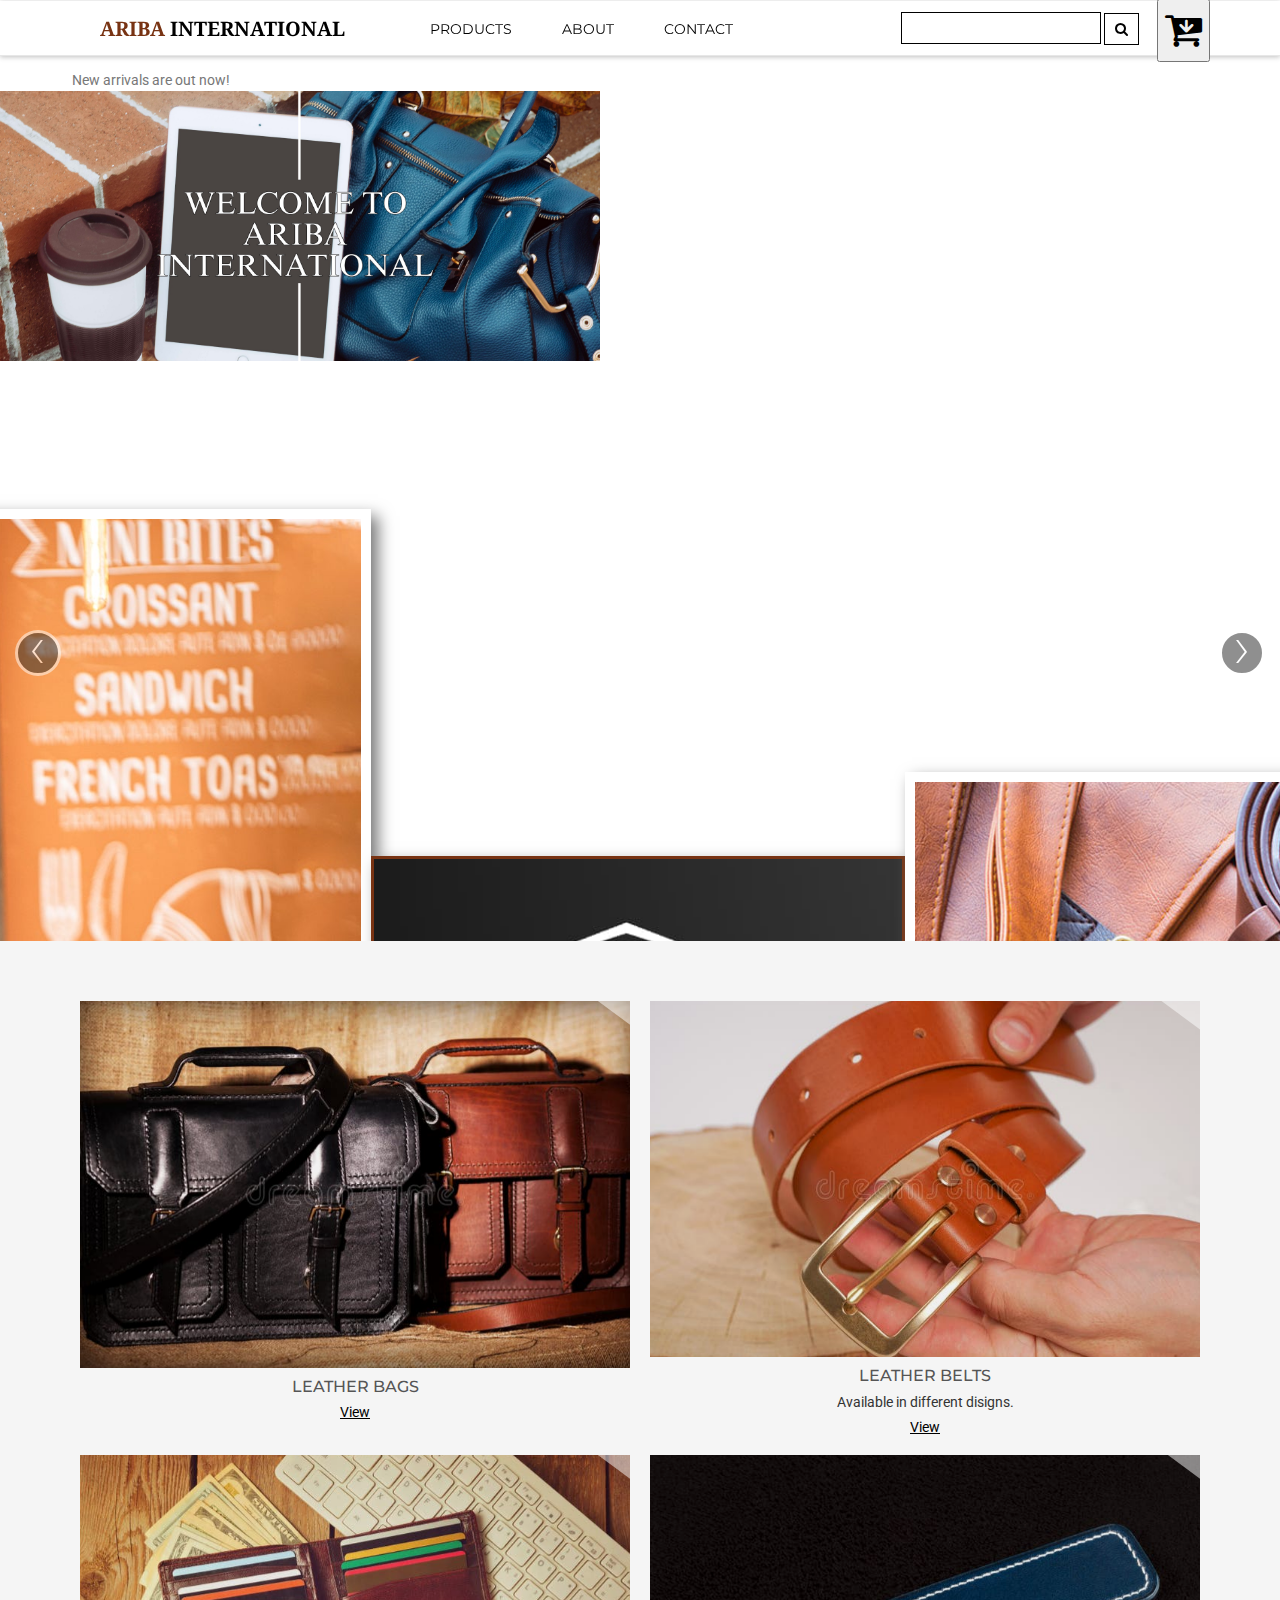
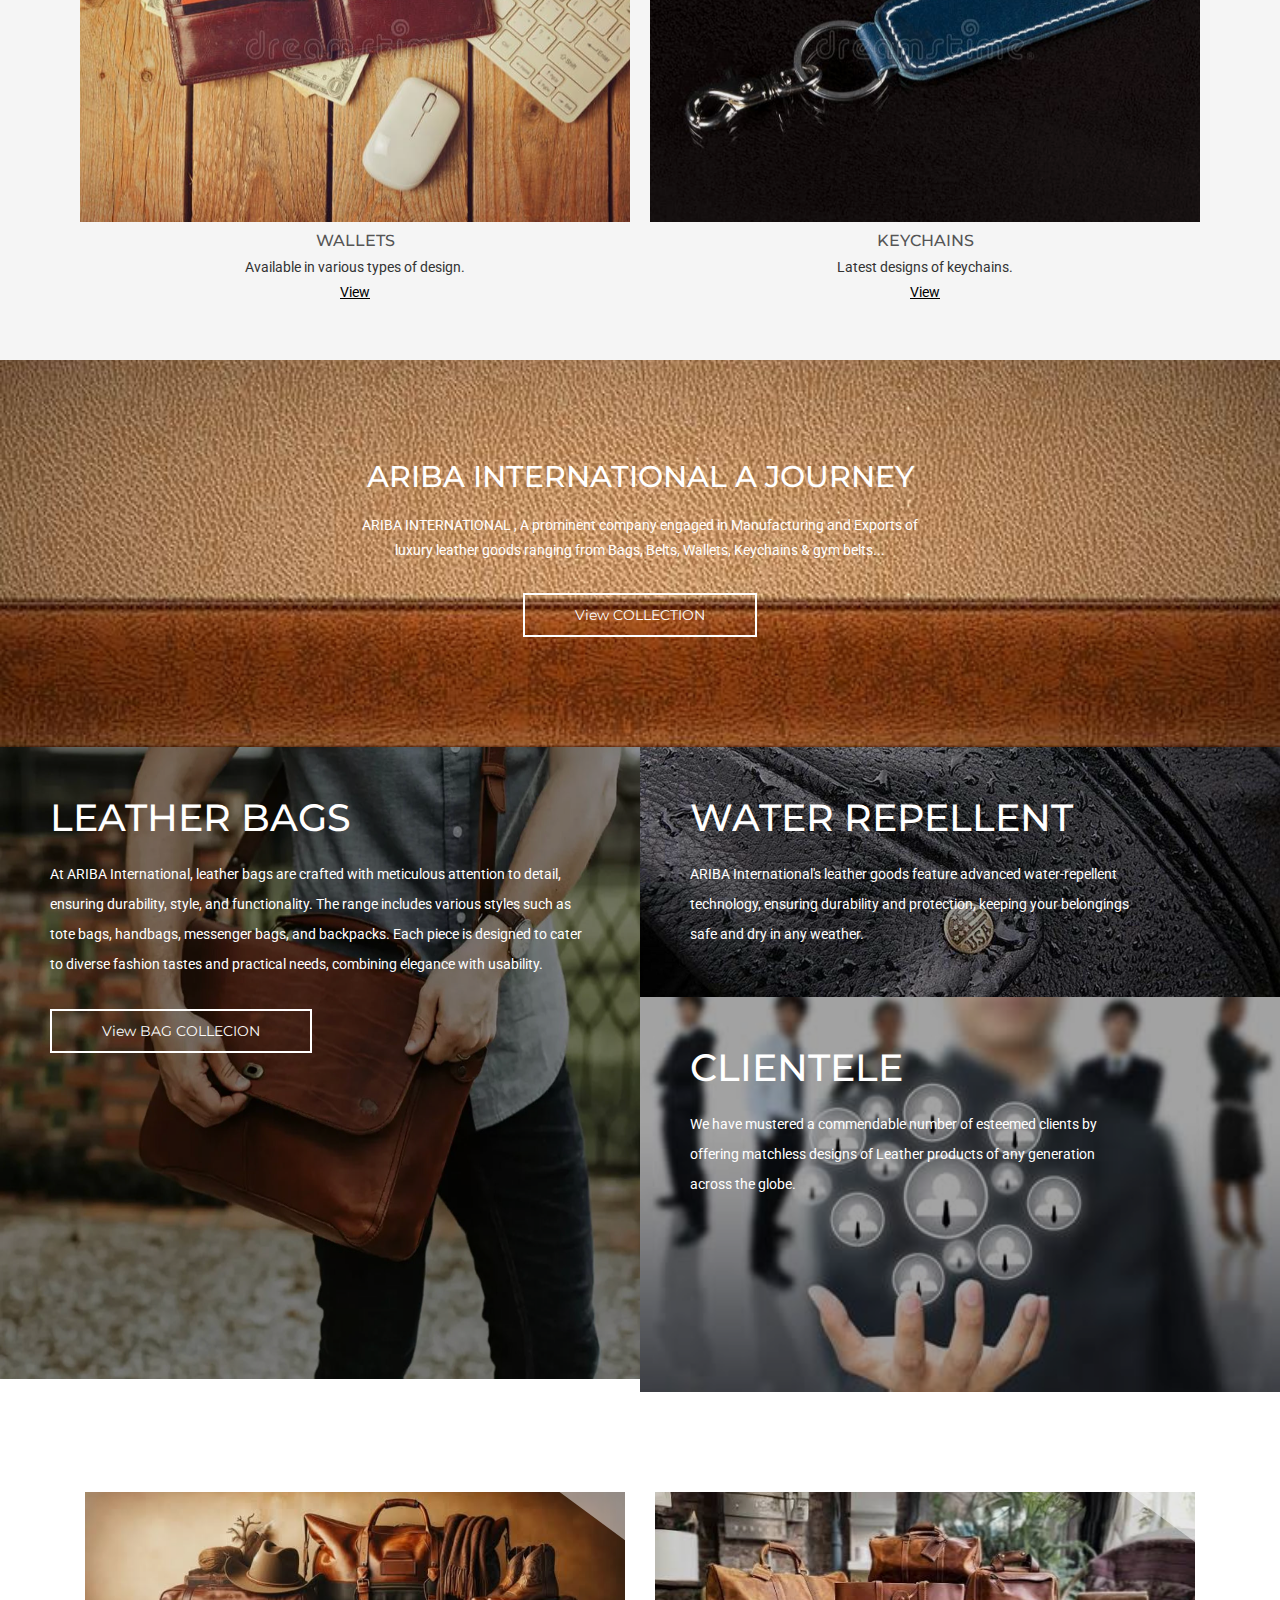
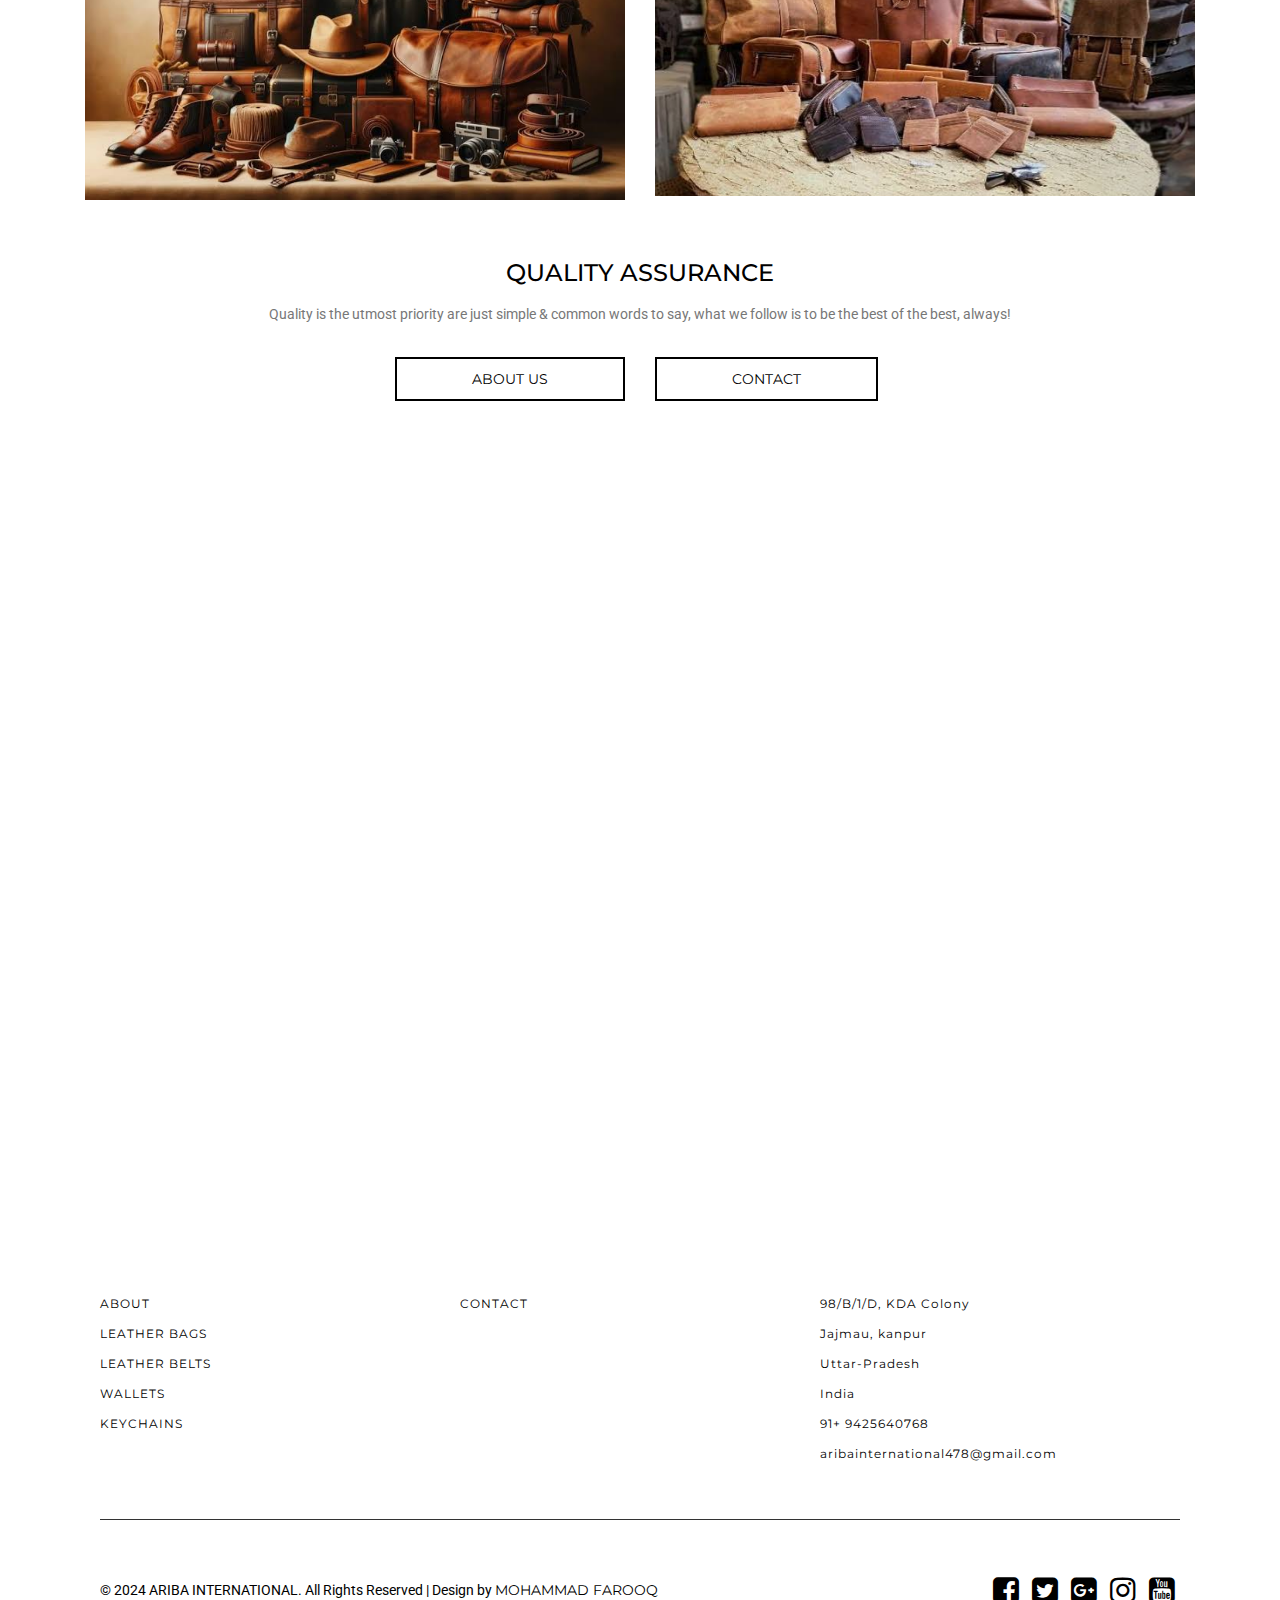
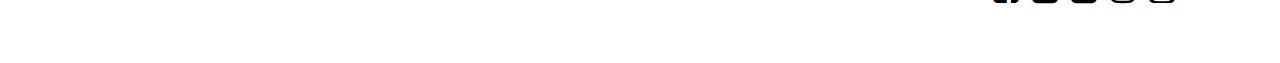
<file: index.html>
<!--
	Author: W3layouts
	Author URL: http://w3layouts.com
	License: Creative Commons Attribution 3.0 Unported
	License URL: http://creativecommons.org/licenses/by/3.0/
--> 
<!DOCTYPE html>
<html lang="zxx"> 
<!-- Head -->
<head>
 <link rel="shortcut icon" href="images/Picsart_24-06-21_14-51-51-701.png" type="image/x-icon">
<title>ARIBA INTERNATIONAL PVT LTD</title>

<!-- Meta-Tags -->
<meta name="Viewport" content="width=device-width, initial-scale=1">
<meta http-equiv="Content-Type" content="text/html; charset=utf-8">
<meta name="keywords" content="Groovy Apparel a Responsive Web Template, Bootstrap Web Templates, Flat Web Templates, Android Compatible Web Template, Smartphone Compatible Web Template, Free Webdesigns for Nokia, Samsung, LG, Sony Ericsson, Motorola Web Design">
<script type="application/x-javascript"> addEventListener("load", function() { setTimeout(hideURLbar, 0); }, false); function hideURLbar(){ window.scrollTo(0,1); } </script>
<!-- //Meta-Tags -->

<!-- Custom-StyleSheet-Links -->
<!-- Bootstrap-CSS -->	   <link rel="stylesheet" href="css/bootstrap.css"					type="text/css" media="all">
<!-- Index-Page-CSS -->	   <link rel="stylesheet" href="css/style.css"						type="text/css" media="all">
<!-- Header-Slider-CSS --> <link rel="stylesheet" href="css/fluid_dg.css" id="fluid_dg-css" type="text/css" media="all">
<!-- //Custom-StyleSheet-Links -->

<!-- Fonts -->
<link rel="stylesheet" href="//fonts.googleapis.com/css?family=Noto+Serif:400,700"	   type="text/css" media="all">
<link rel="stylesheet" href="//fonts.googleapis.com/css?family=Montserrat:400,700"	   type="text/css" media="all">
<link rel="stylesheet" href="//fonts.googleapis.com/css?family=Roboto:100,300,400,500" type="text/css" media="all">
<!-- //Fonts -->

<!-- Font-Awesome-File-Links -->
<!-- CSS --> <link rel="stylesheet" href="css/font-awesome.css" 		 type="text/css" media="all">
<!-- TTF --> <link rel="stylesheet" href="fonts/fontawesome-webfont.ttf" type="text/css" media="all">
<!-- //Font-Awesome-File-Links -->

<!-- Supportive-Modernizr-JavaScript --><script src="js/modernizr-2.6.2-respond-1.1.0.min.js"></script>

<!-- Default-JavaScript --><script src="js/jquery-2.2.3.js"></script>

</head>
<!-- //Head -->



<!-- Body -->
<body>

	<!-- Header -->
	<div class="agileheader" id="agileitshome">

		<!-- Navigation -->
		<nav class="navbar navbar-default w3ls navbar-fixed-top">
			<div class="container">
				<div class="navbar-header wthree nav_2">
					<button type="button" class="navbar-toggle collapsed navbar-toggle1" data-toggle="collapse" data-target="#bs-megadropdown-tabs">
						<span class="sr-only">Toggle navigation</span>
						<span class="icon-bar"></span>
						<span class="icon-bar"></span>
						<span class="icon-bar"></span>
					</button>
					<a class="navbar-brand agileinfo" href="index.html"><span>ARIBA</span> INTERNATIONAL</a>
				</div>
				<div id="bs-megadropdown-tabs" class="navbar-collapse collapse">
					<ul class="nav navbar-nav">
						<li class="dropdown">
							<a href="#" class="dropdown-toggle w3-agile hyper" data-toggle="dropdown"><span> PRODUCTS </span></a>
							<ul class="dropdown-menu aits-w3 multi multi1">
								<div class="row">

									<div class="col-sm-3 w3layouts-nav-agile w3layouts-mens-nav-agileits w3layouts-mens-nav-agileits-1">
										<ul class="multi-column-dropdown">
											<li class="heading">FEATURED</li>
											<li><a href="mens.html"><i class="fa fa-angle-right" aria-hidden="true"></i>Leather Bags</a></li>
											<li><a href="mens_accessories.html"><i class="fa fa-angle-right" aria-hidden="true"></i>Leather Belts</a></li>
											<li><a href="womens.html"><i class="fa fa-angle-right" aria-hidden="true"></i>Wallets</a></li>
											<li><a href="womens_accessories.html"><i class="fa fa-angle-right" aria-hidden="true"></i>Keychains</a></li>
											<li><a href="mens_single.html"><i class="fa fa-angle-right" aria-hidden="true"></i>Footwear</a></li>
										</ul>
									</div>

									<div class="col-sm-3 w3layouts-nav-agile w3layouts-mens-nav-agileits w3layouts-mens-nav-agileits-2">
										<p>BAGS</p>
										<a href="mens.html"><img src="images/Leatherbagsbelowone.jpg" alt="Groovy Apparel"></a>
									</div>

									<div class="col-sm-3 w3layouts-nav-agile w3layouts-mens-nav-agileits w3layouts-mens-nav-agileits-3">
										<p>BELTS</p>
										<a href="mens_accessories.html"><img src="images/Leatherbeltsthumbnail.jpg" alt="Groovy Apparel"></a>
									</div>

									<div class="col-sm-3 w3layouts-nav-agile w3layouts-mens-nav-agileits w3layouts-mens-nav-agileits-4">
										<p>WALLETS</p>
										<a href="womens.html"><img src="images/Walletthumbnail.jpg" alt="Groovy Apparel"></a>
									</div>

							</ul>
						</li>

						<li><a href="about.html">ABOUT</a></li>
						<li><a href="contact.html">CONTACT</a></li>
						<li class="wthreesearch">
							<form action="#" method="post">
								<input type="search" name="Search" placeholder="Search for a Product" required="">
								<button type="submit" class="btn btn-default search" aria-label="Left Align">
									<i class="fa fa-search" aria-hidden="true"></i>
								</button>
							</form>
						</li>
						<li class="wthreecartaits wthreecartaits2 cart cart box_1"> 
						 <form action="#" method="post" class="last"> 
								<input type="hidden" name="cmd" value="_cart" />
								<input type="hidden" name="display" value="1" />
								<button class="w3View-cart" type="submit" name="submit" value=""><i class="fa fa-cart-arrow-down" aria-hidden="true"></i></button>
							</form>   
						</li>
					</ul>
				</div>

			</div>
		</nav>
		<!-- //Navigation -->



		<!-- Header-Top-Bar-(Hidden) -->
		<div class="agileheader-topbar">
			<div class="container">
				<div class="col-md-6 agileheader-topbar-grid agileheader-topbar-grid1">				
				<p>New arrivals are out now!</p>
				<div class="col-md-6 agileheader-topbar-grid agileheader-topbar-grid2">
				</div>
				<div class="clearfix"></div>
			</div>

				<!-- Popup-Box -->
				<div id="popup1">
					<div id="small-dialog1" class="mfp-hide agileinfo">
						<div class="pop_up">
							<form action="#" method="post">
								<h3>LOGIN</h3>
								<input type="text" Name="Userame" placeholder="Username" required="">
								<input type="password" Name="Password" placeholder="Password" required="">
								<ul class="tick w3layouts agileinfo">
									<li>
										<input type="checkbox" id="brand1" value="">
										<label for="brand1"><span></span>Remember me</label>
									</li>
									<li>
										<a href="#">Forgot Password?</a>
									</li>
								</ul>
								<div class="send-button wthree agileits">
									<input type="submit" value="LOGIN">
								</div>
							</form>
						</div>
					</div>
					<div id="small-dialog2" class="mfp-hide agileinfo">
						<div class="pop_up">
							<form action="#" method="post">
								<h3>SIGN UP</h3>
								<input type="text" Name="Name" placeholder="Name" required="">
								<input type="text" Name="Email" placeholder="Email" required="">
								<input type="password" Name="Password" placeholder="Password" required="">
								<input type="text" Name="Phone Number" placeholder="Phone Number" required="">
								<div class="send-button wthree agileits">
									<input type="submit" value="SIGN UP">
								</div>
							</form>
						</div>
					</div>
				</div>
				<!-- //Popup-Box -->

		</div>
		<!-- //Header-Top-Bar-(Hidden) -->

		<!-- Header-Slider -->
       <div id="img" class="slider-container">
       </div>
		<!-- //Header-Slider -->

	</div>
	<!-- //Header -->



	<!-- Model-Slider -->
	<div class="agilemodel-slider">
		<div id='film_roll_1'>
			<div><img src="images/Logo.jpg" alt="Groovy Apparel"></div>
			<div><img src="images/SMALLSLIDE2.jpg" alt="Groovy Apparel"></div>
			<div><img src="images/SMALLSLIDE3.jpg" alt="Groovy Apparel"></div>
			<div><img src="images/SMALLSLIDE4.jpg" alt="Groovy Apparel"></div>
			<div><img src="images/SMALLSLIDE5.jpg" alt="Groovy Apparel"></div>
			<div><img src="images/SMALLSLIDE6.jpg" alt="Groovy Apparel"></div>
			<div><img src="images/SMALLSLIDE7.jpg" alt="Groovy Apparel"></div>
			<div><img src="images/SMALLSLIDE8.jpg" alt="Groovy Apparel"></div>
			<div><img src="images/SMALLSLIDE9.jpg" alt="Groovy Apparel"></div>
			<div><img src="images/SMALLSLIDE10.jpg" alt="Groovy Apparel"></div>
		</div>
	</div>
	<!-- //Model-Slider -->



	<!-- Latest-Arrivals -->
	<div class="wthreehome-latest">
		<div class="container">

			<div class="wthreehome-latest-grids">
				<div class="col-md-6 wthreehome-latest-grid wthreehome-latest-grid1">
				  <a href="mens.html">
					<div class="grid">
						<figure class="effect-apollo">
							<img src="images/Leatherbagthumbnail.jpg" alt="Groovy Apparel">
							<figcaption></figcaption>
						</figure>
					</div>
					</a>
					<h4>LEATHER BAGS</h4>
					<h5></h5>
					<h6><a href="mens.html">View</a></h6>
				</div>
				<div class="col-md-6 wthreehome-latest-grid wthreehome-latest-grid2">
				  <a href="mens_accessories.html">
					<div class="grid">
						<figure class="effect-apollo">
							<img src="images/Leatherbeltsthumbnail.jpg" alt="Groovy Apparel">
							<figcaption></figcaption>
						</figure>
					</div>
					</a>
					<h4>LEATHER BELTS</h4>
					<h5>Available in different disigns.</h5>
					<h6><a href="mens_accessories.html">View</a></h6>
				</div>
				<div class="col-md-6 wthreehome-latest-grid wthreehome-latest-grid3">
				  <a href="womens.html">
					<div class="grid">
						<figure class="effect-apollo">
							<img src="images/Walletthumbnail.jpg" alt="Groovy Apparel">
							<figcaption></figcaption>
						</figure>
					</div>
					</a>
					<h4>WALLETS</h4>
					<h5>Available in various types of design.</h5>
					<h6><a href="womens_accessories.html">View</a></h6>
				</div>
				<div class="col-md-6 wthreehome-latest-grid wthreehome-latest-grid4">
				  <a href="womens_accessories.html">
					<div class="grid">
						<figure class="effect-apollo">
							<img src="images/leather-keychain-dark-background-261699291.jpg" alt="Groovy Apparel">
							<figcaption></figcaption>
						</figure>
					</div>
					</a>
					<h4>KEYCHAINS</h4>
					<h5>Latest designs of keychains. </h5>
					<h6><a href="mens.html">View</a></h6>
				</div>
			</div>
			<div class="clearfix"></div>

		</div>
	</div>
	<!-- //Latest-Arrivals -->



	<!-- Winter-Collection -->
	<div class="wthreewinter-coll">
		<div class="container">
			<h1>ARIBA INTERNATIONAL A JOURNEY</h1>
			<p>ARIBA INTERNATIONAL , A prominent company engaged in Manufacturing and Exports of luxury leather goods ranging from Bags, Belts, Wallets, Keychains & gym belts...</p>
			<div class="wthreeshop-a">
				<a href="womens.html">View COLLECTION</a>
			</div>
		</div>
	</div>
	<!-- //Winter-Collection -->



	<!-- Denim-Collection -->
	<div class="wthreedenim-coll">
		<div class="style-grids">
			<div class="col-md-6 style-grid style-grid-1">
				<img src="images/Leatherbagsbelowone.jpg" alt="Groovy Apparel">
				<div class="style-grid-1-text">
					<h3>LEATHER BAGS</h3>
					<p>At ARIBA International, leather bags are crafted with meticulous attention to detail, ensuring durability, style, and functionality. The range includes various styles such as tote bags, handbags, messenger bags, and backpacks. Each piece is designed to cater to diverse fashion tastes and practical needs, combining elegance with usability.</p>
					<div class="wthreeshop-a">
						<a href="mens.html">View BAG COLLECION</a>
					</div>
				</div>
			</div>
			<div class="col-md-6 style-grid style-grid-2">
				<div class="style-image-1">
					<img src="images/wet-leather-jacket.jpg" alt="Groovy Apparel">
					<div class="style-grid-2-text">
						<h3>WATER REPELLENT</h3>
						<p>ARIBA International's leather goods feature advanced water-repellent technology, ensuring durability and protection, keeping your belongings safe and dry in any weather.</p>
					</div>
				</div>
				<div class="style-image-2">
					<img src="images/Clientelelelele.jpeg" alt="Groovy Apparel">
					<div class="style-grid-2-text">
						<h3>CLIENTELE</h3>
						<p> We have mustered a commendable number of esteemed clients by offering matchless designs of Leather products of any generation across the globe.</p>
					</div>
				</div>
			</div>
			<div class="clearfix"></div>
		</div>
	</div>
	<!-- //Denim-Collection -->




	<!-- Shopping -->
	<div class="agileshopping">
		<div class="container">

			<div class="agileshoppinggrids">
				<div class="col-md-6 agileshoppinggrid agileshoppinggrid1">
					<div class="grid">
						<figure class="effect-apollo">
							<img src="images/Quantity2.jpeg" alt="Groovy Apparel">
							<figcaption></figcaption>
						</figure>
					</div>
				</div>
				<div class="col-md-6 agileshoppinggrid agileshoppinggrid2">
					<div class="grid">
						<figure class="effect-apollo">
							<img src="images/Quality2.jpeg" alt="Groovy Apparel">
							<figcaption></figcaption>
						</figure>
					</div>
				</div>
				<div class="clearfix"></div>
			</div>

			<div class="agileshoppinggrids-bottom">
				<h3>QUALITY ASSURANCE</h3>
				<p>Quality is the utmost priority are just simple & common words to say, what we follow is to be the best of the best, always!</p>
				<div class="agileshoppinggrids-bottom-grids">
					<div class="col-md-6 agileshoppinggrids-bottom-grid agileshoppinggrids-bottom-grid1">
						<div class="wthreeshop-a">
							<a href="about.html">ABOUT US</a>
						</div>
					</div>
					<div class="col-md-6 agileshoppinggrids-bottom-grid agileshoppinggrids-bottom-grid2">
						<div class="wthreeshop-a">
							<a href="contact.html">CONTACT</a>
						</div>
					</div>
					<div class="clearfix"></div>
				</div>
			</div>

		</div>
	</div>
	<!-- //Shopping -->



	<!-- Newsletter -->
	<div class="agileinfonewsl">

		<h3>SIGN UP FOR NEWSLETTER</h3>
		<p>Subscribe to us to get highest-level access to our new styles and trends</p>
		<div class="wthreeshop-a">
			<a class="popup-with-zoom-anim" href="#small-dialog3">SUBSCRIBE</a>
		</div>

			<!-- Popup-Box -->
			<div id="popup2">
				<div id="small-dialog3" class="mfp-hide agileinfo">
					<div class="pop_up">
						<h4>SUBSCRIBE</h4>
						<form action="#" method="post">
							<input class="email aitsw3ls" type="email" placeholder="Email" required="">
							<input type="submit" class="submit" value="SUBSCRIBE">
						</form>
					</div>
				</div>
			</div>
			<!-- //Popup-Box -->

	</div>
	<!-- //Newsletter -->



	<!-- Footer -->
	<div class="agileinfofooter">
		<div class="agileinfofooter-grids">

			<div class="col-md-4 agileinfofooter-grid agileinfofooter-grid1">
				<ul>
					<li><a href="about.html">ABOUT</a></li>
					<li><a href="mens.html">LEATHER BAGS</a></li>
					<li><a href="mens_accessories.html">LEATHER BELTS</a></li>
					<li><a href="womens.html">WALLETS</a></li>
					<li><a href="womens_accessories.html">KEYCHAINS</a></li>
				</ul>
			</div>

			<div class="col-md-4 agileinfofooter-grid agileinfofooter-grid2">
				<ul>
					<li><a href="contact.html">CONTACT</a></li>
				</ul>
			</div>

			<div class="col-md-4 agileinfofooter-grid agileinfofooter-grid3">
				<address>
					<ul>
           	<li>98/B/1/D, KDA Colony</li>	
           	<li>Jajmau, kanpur</li>
						<li>Uttar-Pradesh</li>
						<li>India</li>
						<li>91+ 9425640768</li>
						<li><a class="mail" href="mailto:mail@example.com">aribainternational478@gmail.com</a></li>
					</ul>
				</address>
			</div>
			<div class="clearfix"></div>

		</div>
	</div>
	<!-- //Footer -->



	<!-- Copyright -->
	<div class="w3lscopyrightaits">
		<div class="col-md-8 w3lscopyrightaitsgrid w3lscopyrightaitsgrid1">
			<p>© 2024 ARIBA INTERNATIONAL. All Rights Reserved | Design by <a href="http://farooqsportfolio1152.000webhostapp.com/" target="=_blank"> MOHAMMAD FAROOQ </a></p>
		</div>
		<div class="col-md-4 w3lscopyrightaitsgrid w3lscopyrightaitsgrid2">
			<div class="agilesocialwthree">
				<ul class="social-icons">
					<li><a href="#" class="facebook w3ls" title="Go to Our Facebook Page"><i class="fa w3ls fa-facebook-square" aria-hidden="true"></i></a></li>
					<li><a href="#" class="twitter w3l" title="Go to Our Twitter Account"><i class="fa w3l fa-twitter-square" aria-hidden="true"></i></a></li>
					<li><a href="#" class="googleplus w3" title="Go to Our Google Plus Account"><i class="fa w3 fa-google-plus-square" aria-hidden="true"></i></a></li>
					<li><a href="#" class="instagram wthree" title="Go to Our Instagram Account"><i class="fa wthree fa-instagram" aria-hidden="true"></i></a></li>
					<li><a href="#" class="youtube w3layouts" title="Go to Our Youtube Channel"><i class="fa w3layouts fa-youtube-square" aria-hidden="true"></i></a></li>
				</ul>
			</div>
		</div>
		<div class="clearfix"></div>
	</div>
	<!-- //Copyright -->



	<!-- Custom-JavaScript-File-Links -->

<!-- Default-JavaScript --><script src="js/jquery-2.2.3.js"></script>
<script src="js/modernizr.custom.js"></script>
	<!-- Custom-JavaScript-File-Links -->

	<!-- cart-js -->
	<script src="js/minicart.js"></script>
	<script>
        w3l.render();

        w3l.cart.on('w3agile_checkout', function (evt) {
        	var items, len, i;

        	if (this.subtotal() > 0) {
        		items = this.items();

        		for (i = 0, len = items.length; i < len; i++) { 
        		}
        	}
        });
    </script>  
	<!-- //cart-js --> 
		<!-- Shopping-Cart-JavaScript -->

		<!-- Header-Slider-JavaScript-Files -->
			<script type='text/javascript' src='js/jquery.easing.1.3.js'></script>
			<script type='text/javascript' src='js/fluid_dg.min.js'></script>
			<script>
			         var imgContainer = document.getElementById('img');
        var slides = ['images/AINTALD.jpg', 'images/AINTSLIDE2.jpg', 'images/AINTSLIDE3.jpg', 'images/AINTSLIDE4.jpg'];
        var start = 0;

        function slider() {
            console.log('Slider function called');
            var currentImage = document.querySelector('.slider-image.active');
            if (currentImage) {
                currentImage.classList.remove('active');
            }

            start = (start + 1) % slides.length;

            var nextImage = document.createElement('img');
            nextImage.src = slides[start];
            nextImage.className = 'slider-image active';
            imgContainer.appendChild(nextImage);

            // Remove the old image after the transition completes
            if (currentImage) {
                setTimeout(function() {
                    imgContainer.removeChild(currentImage);
                }, 1000); // This should match the CSS transition duration
            }
        }

        // Display the first image initially
        var initialImage = document.createElement('img');
        initialImage.src = slides[start];
        initialImage.className = 'slider-image active';
        imgContainer.appendChild(initialImage);

        // Set interval for slider function
        setInterval(slider, 3500);
			</script>
		<!-- //Header-Slider-JavaScript-Files -->

		<!-- Dropdown-Menu-JavaScript -->
			<script>
				$(document).ready(function(){
					$(".dropdown").hover(
						function() {
							$('.dropdown-menu', this).stop( true, true ).slideDown("fast");
							$(this).toggleClass('open');
						},
						function() {
							$('.dropdown-menu', this).stop( true, true ).slideUp("fast");
							$(this).toggleClass('open');
						}
					);
				});
			</script>
		<!-- //Dropdown-Menu-JavaScript -->

		<!-- Pricing-Popup-Box-JavaScript -->
			<script src="js/jquery.magnific-popup.js" type="text/javascript"></script>
			<script>
				$(document).ready(function() {
					$('.popup-with-zoom-anim').magnificPopup({
						type: 'inline',
						fixedContentPos: false,
						fixedBgPos: true,
						overflowY: 'auto',
						closeBtnInside: true,
						preloader: false,
						midClick: true,
						removalDelay: 300,
						mainClass: 'my-mfp-zoom-in'
					});
				});
			</script>
		<!-- //Pricing-Popup-Box-JavaScript -->

		<!-- Model-Slider-JavaScript-Files -->
			<script src="js/jquery.film_roll.js"></script>
			<script>
				(function() {
					jQuery(function() {
						this.film_rolls || (this.film_rolls = []);
						this.film_rolls['film_roll_1'] = new FilmRoll({
							container: '#film_roll_1',
							height: 560
						});
						return true;
					});
				}).call(this);
			</script>
		<!-- //Model-Slider-JavaScript-Files -->

	<!-- //Custom-JavaScript-File-Links -->



		<!-- Bootstrap-JavaScript --> <script src="js/bootstrap.js"></script>

</body>
<!-- //Body -->



</html>
</file>
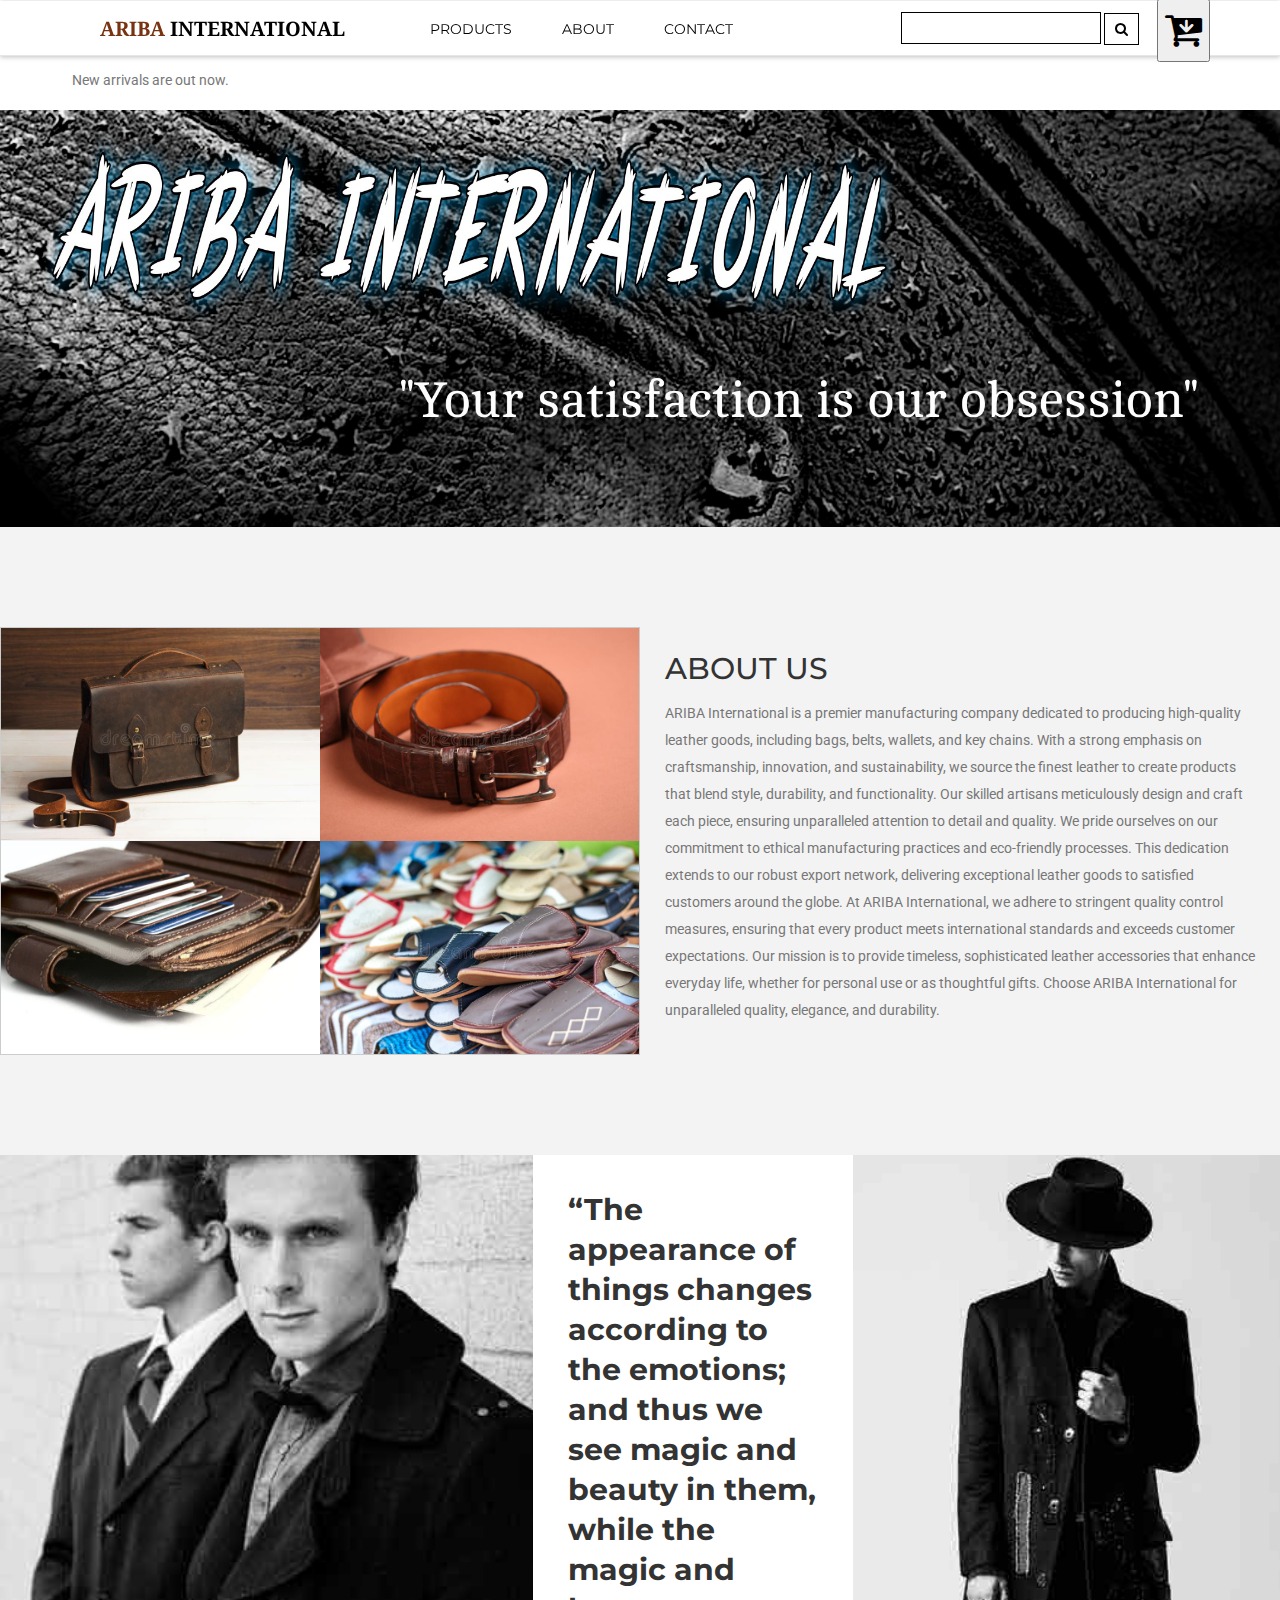
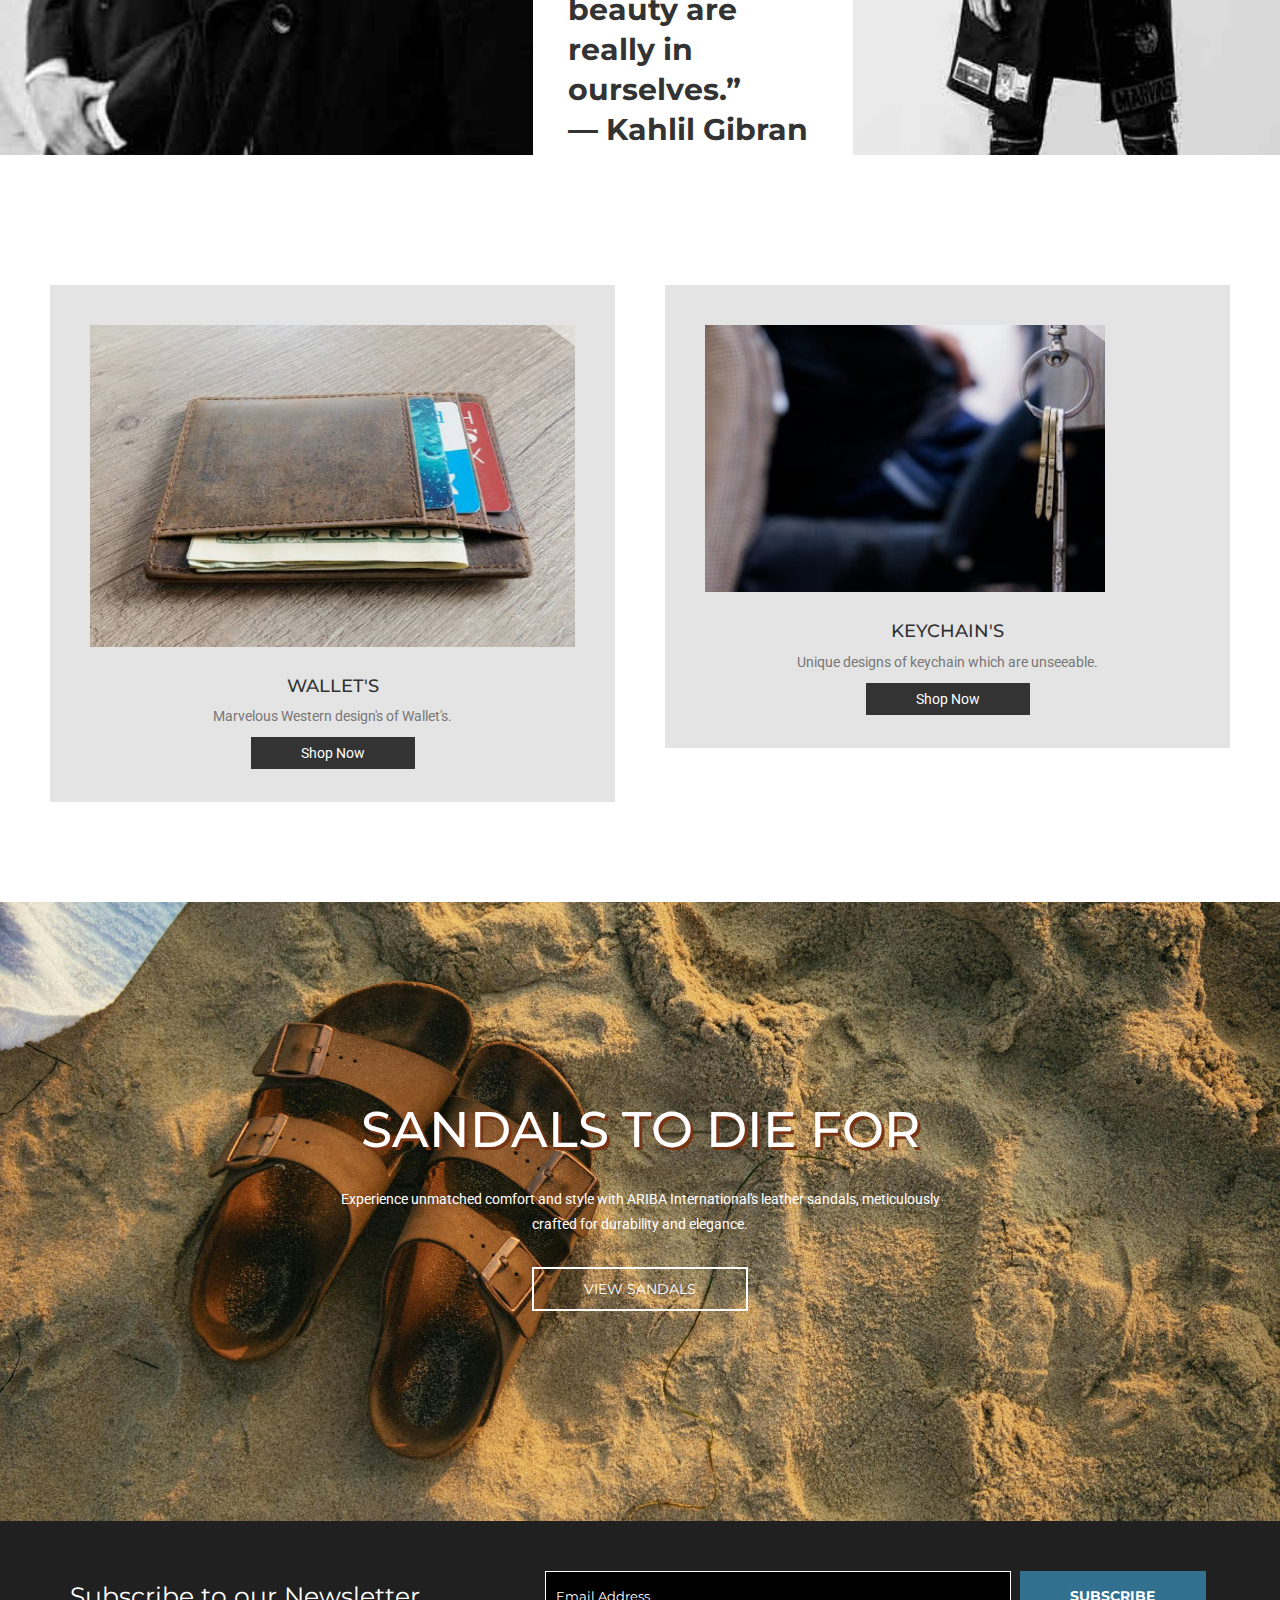
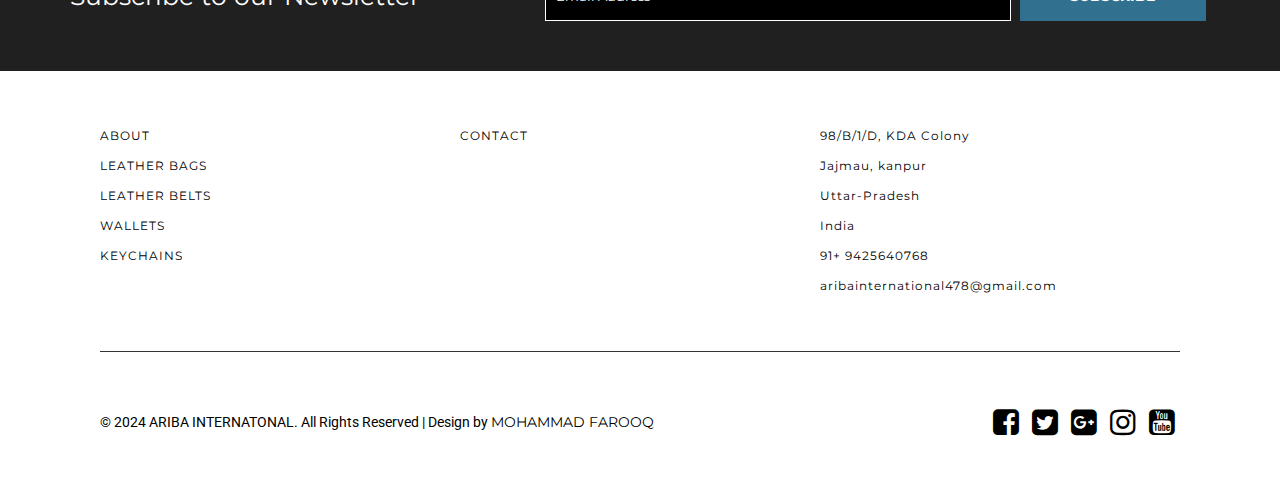
<file: about.html>
<!--
	Author: W3layouts
	Author URL: http://w3layouts.com
	License: Creative Commons Attribution 3.0 Unported
	License URL: http://creativecommons.org/licenses/by/3.0/
--> 
<!DOCTYPE html>
<html lang="zxx"> 
<!-- Head -->
<head>

<title>Groovy Apparel a E-Commerce & Fashion Category Bootstrap Responsive Website Template | About :: W3layouts</title>

<!-- Meta-Tags -->
<meta name="viewport" content="width=device-width, initial-scale=1">
<meta http-equiv="Content-Type" content="text/html; charset=utf-8">
<meta name="keywords" content="Groovy Apparel a Responsive Web Template, Bootstrap Web Templates, Flat Web Templates, Android Compatible Web Template, Smartphone Compatible Web Template, Free Webdesigns for Nokia, Samsung, LG, Sony Ericsson, Motorola Web Design">
<script type="application/x-javascript"> addEventListener("load", function() { setTimeout(hideURLbar, 0); }, false); function hideURLbar(){ window.scrollTo(0,1); } </script>
<!-- //Meta-Tags -->

<!-- Custom-Stylesheet-Links -->
<!-- Bootstrap-CSS -->	<link rel="stylesheet" href="css/bootstrap.css"	type="text/css" media="all">
<!-- Index-Page-CSS -->	<link rel="stylesheet" href="css/style.css"		type="text/css" media="all">
<!-- //Custom-Stylesheet-Links -->

<!-- Fonts -->
<link rel="stylesheet" href="//fonts.googleapis.com/css?family=Noto+Serif:400,700"	   type="text/css" media="all">
<link rel="stylesheet" href="//fonts.googleapis.com/css?family=Montserrat:400,700"	   type="text/css" media="all">
<link rel="stylesheet" href="//fonts.googleapis.com/css?family=Roboto:100,300,400,500" type="text/css" media="all">
<!-- //Fonts -->

<!-- Font-Awesome-File-Links -->
<!-- CSS --> <link rel="stylesheet" href="css/font-awesome.css" 		 type="text/css" media="all">
<!-- TTF --> <link rel="stylesheet" href="fonts/fontawesome-webfont.ttf" type="text/css" media="all">
<!-- //Font-Awesome-File-Links -->
</head>
<!-- //Head -->



<!-- Body -->
<body>



	<!-- Header -->
	<div class="agileheader">

		<!-- Navigation -->
     <nav class="navbar navbar-default w3ls navbar-fixed-top">
			<div class="container">
				<div class="navbar-header wthree nav_2">
					<button type="button" class="navbar-toggle collapsed navbar-toggle1" data-toggle="collapse" data-target="#bs-megadropdown-tabs">
						<span class="sr-only">Toggle navigation</span>
						<span class="icon-bar"></span>
						<span class="icon-bar"></span>
						<span class="icon-bar"></span>
					</button>
					<a class="navbar-brand agileinfo" href="index.html"><span>ARIBA</span> INTERNATIONAL</a>
				</div>
				<div id="bs-megadropdown-tabs" class="navbar-collapse collapse">
					<ul class="nav navbar-nav">
						<li class="dropdown">
							<a href="#" class="dropdown-toggle w3-agile hyper" data-toggle="dropdown"><span> PRODUCTS </span></a>
							<ul class="dropdown-menu aits-w3 multi multi1">
								<div class="row">

									<div class="col-sm-3 w3layouts-nav-agile w3layouts-mens-nav-agileits w3layouts-mens-nav-agileits-1">
										<ul class="multi-column-dropdown">
											<li class="heading">FEATURED</li>
											<li><a href="mens.html"><i class="fa fa-angle-right" aria-hidden="true"></i>Leather Bags</a></li>
											<li><a href="mens_accessories.html"><i class="fa fa-angle-right" aria-hidden="true"></i>Leather Belts</a></li>
											<li><a href="womens.html"><i class="fa fa-angle-right" aria-hidden="true"></i>Wallets</a></li>
											<li><a href="womens_accessories.html"><i class="fa fa-angle-right" aria-hidden="true"></i>Keychains</a></li>
											<li><a href="mens_single.html"><i class="fa fa-angle-right" aria-hidden="true"></i>Footwear</a></li>
										</ul>
									</div>

									<div class="col-sm-3 w3layouts-nav-agile w3layouts-mens-nav-agileits w3layouts-mens-nav-agileits-2">
										<p>BAGS</p>
										<a href="mens.html"><img src="images/Leatherbagsbelowone.jpg" alt="Groovy Apparel"></a>
									</div>

									<div class="col-sm-3 w3layouts-nav-agile w3layouts-mens-nav-agileits w3layouts-mens-nav-agileits-3">
										<p>BELTS</p>
										<a href="mens_accessories.html"><img src="images/Leatherbeltsthumbnail.jpg" alt="Groovy Apparel"></a>
									</div>

									<div class="col-sm-3 w3layouts-nav-agile w3layouts-mens-nav-agileits w3layouts-mens-nav-agileits-4">
										<p>WALLETS</p>
										<a href="womens_accessories.html"><img src="images/Walletthumbnail.jpg" alt="Groovy Apparel"></a>
									</div>

							</ul>
						</li>

						<li><a href="about.html">ABOUT</a></li>
						<li><a href="contact.html">CONTACT</a></li>
						<li class="wthreesearch">
							<form action="#" method="post">
								<input type="search" name="Search" placeholder="Search for a Product" required="">
								<button type="submit" class="btn btn-default search" aria-label="Left Align">
									<i class="fa fa-search" aria-hidden="true"></i>
								</button>
							</form>
						</li>
						<li class="wthreecartaits wthreecartaits2 cart cart box_1"> 
						 <form action="#" method="post" class="last"> 
								<input type="hidden" name="cmd" value="_cart" />
								<input type="hidden" name="display" value="1" />
								<button class="w3View-cart" type="submit" name="submit" value=""><i class="fa fa-cart-arrow-down" aria-hidden="true"></i></button>
							</form>   
						</li>
					</ul>
				</div>

			</div>
		</nav>
		<!-- //Navigation -->



		<!-- Header-Top-Bar-(Hidden) -->
		<div class="agileheader-topbar">
			<div class="container">
				<div class="col-md-6 agileheader-topbar-grid agileheader-topbar-grid1">
					<p>New arrivals are out now.</p>
				</div>
				<div class="clearfix"></div>
			</div>

				<!-- Popup-Box -->
				<div id="popup">
					<div id="small-dialog1" class="mfp-hide agileinfo">
						<div class="pop_up">
							<form action="#" method="post">
								<h3>LOGIN</h3>
								<input type="text" Name="Userame" placeholder="Username" required="">
								<input type="password" Name="Password" placeholder="Password" required="">
								<ul class="tick w3layouts agileinfo">
									<li>
										<input type="checkbox" id="brand1" value="">
										<label for="brand1"><span></span>Remember me</label>
									</li>
									<li>
										<a href="#">Forgot Password?</a>
									</li>
								</ul>
								<div class="send-button wthree agileits">
									<input type="submit" value="LOGIN">
								</div>
							</form>
						</div>
					</div>
					<div id="small-dialog2" class="mfp-hide agileinfo">
						<div class="pop_up">
							<form action="#" method="post">
								<h3>SIGN UP</h3>
								<input type="text" Name="Name" placeholder="Name" required="">
								<input type="text" Name="Email" placeholder="Email" required="">
								<input type="password" Name="Password" placeholder="Password" required="">
								<input type="text" Name="Phone Number" placeholder="Phone Number" required="">
								<div class="send-button wthree agileits">
									<input type="submit" value="SIGN UP">
								</div>
							</form>
						</div>
					</div>
				</div>
				<!-- //Popup-Box -->

		</div>
		<!-- //Header-Top-Bar-(Hidden) -->



		<!-- Banner -->
		<div class="agileheader-banner">
			<img src="images/Aboutbanner.jpg" alt="Groovy Apparel">
		</div>
		<!-- //Banner -->

	</div>
	<!-- //Header -->



	<!-- About-Us -->
	<div class="wthreeabout">
		<div class="about-us-grids">
			<div class="col-md-6 about-us-grid about-us-images">
				<div class="col-md-6 about-us-image about-us-image1">
					<img src="images/Aboutfrontimage1.jpg" alt="Groovy Apparel">
				</div>
				<div class="col-md-6 about-us-image about-us-image2">
					<img src="images/Aboutfromtimage2.jpg" alt="Groovy Apparel">
				</div>
				<div class="col-md-6 about-us-image about-us-image3">
					<img src="images/Aboutfrontimage3.jpg" alt="Groovy Apparel">
				</div>
				<div class="col-md-6 about-us-image about-us-image4">
					<img src="images/Aboutfeontimage4.jpg" alt="Groovy Apparel">
				</div>
				<div class="clearfix"></div>
			</div>

			<div class="col-md-6 about-us-grid about-us-text">
				<h1>ABOUT US</h1>
				<p>ARIBA International is a premier manufacturing company dedicated to producing high-quality leather goods, including bags, belts, wallets, and key chains. With a strong emphasis on craftsmanship, innovation, and sustainability, we source the finest leather to create products that blend style, durability, and functionality. Our skilled artisans meticulously design and craft each piece, ensuring unparalleled attention to detail and quality.

We pride ourselves on our commitment to ethical manufacturing practices and eco-friendly processes. This dedication extends to our robust export network, delivering exceptional leather goods to satisfied customers around the globe. At ARIBA International, we adhere to stringent quality control measures, ensuring that every product meets international standards and exceeds customer expectations.

Our mission is to provide timeless, sophisticated leather accessories that enhance everyday life, whether for personal use or as thoughtful gifts. Choose ARIBA International for unparalleled quality, elegance, and durability.</p>
			</div>
			<div class="clearfix"></div>
		</div>
	</div>
	<!-- //About-Us -->



	<!-- Be-Yourself -->
	<div class="aitsyourself">
		<div class="aitsyourself-grids">

			<div class="col-md-5 aitsyourself-grid aitsyourself-grid1">
				
			</div>

			<div class="col-md-3 aitsyourself-grid aitsyourself-grid2">
				<h3>“The appearance of things changes according to the emotions; and thus we see magic and beauty in them, while the magic and beauty are really in ourselves.”</h3>
				<h4>― Kahlil Gibran</h4>
			</div>

			<div class="col-md-4 aitsyourself-grid aitsyourself-grid3">
				
			</div>
			<div class="clearfix"></div>

		</div>
	</div>
	<!-- //Be-Yourself -->


	<!-- Accessories -->
	<div class="w3laccessoriesaits">
		<div class="col-md-6 w3laccessoriesaits-grids w3laccessoriesaits-grids1">
			<div class="w3laccessoriesaits-grid w3laccessoriesaits-grid1">
				<div class="grid">
					<figure class="effect-apollo">
						<img src="images/Aboutuswallet.jpeg" alt="Groovy Apparel">
						<figcaption></figcaption>
					</figure>
				</div>
				<h4>WALLET'S</h4>
				<p>Marvelous Western design's of Wallet's.</p>
				<h6><a href="womens.html">Shop Now</a></h6>
			</div>
		</div>
		<div class="col-md-6 w3laccessoriesaits-grids w3laccessoriesaits-grids2">
			<div class="w3laccessoriesaits-grid w3laccessoriesaits-grid2">
				<div class="grid">
					<figure class="effect-apollo">
						<img src="images/Aboutuskeychain.jpeg" alt="Groovy Apparel">
						<figcaption></figcaption>
					</figure>
				</div>
				<h4>KEYCHAIN'S</h4>
				<p>Unique designs of keychain which are unseeable.</p>
				<h6><a href="womens_accessories.html">Shop Now</a></h6>
			</div>
		</div>
		<div class="clearfix"></div>
	</div>
	<!-- //Accessories -->



	<!-- Shoes -->
	<div class="w3lsshoesaits">
		<div class="w3lsshoesaits-info">
			<h3>SANDALS TO DIE FOR</h3>
			<p>Experience unmatched comfort and style with ARIBA International's leather sandals, meticulously crafted for durability and elegance.</p>
			<div class="wthreeshop-a">
				<a href="mens_single.html">VIEW SANDALS</a>
			</div>
		</div>
	</div>
	<!-- //Shoes -->


	<!-- Newsletter -->
	<div class="w3lsnewsletter" id="w3lsnewsletter">
		<div class="container">
			<div class="w3lsnewsletter-grids">
				<div class="col-md-5 w3lsnewsletter-grid w3lsnewsletter-grid-1 subscribe">
					<p>Subscribe to our Newsletter</p>
				</div>
				<div class="col-md-7 w3lsnewsletter-grid w3lsnewsletter-grid-2 email-form">
					<form action="#" method="post">
						<input class="email" type="email" name="Email" placeholder="Email Address" required="">
						<input type="submit" class="submit" value="SUBSCRIBE">
					</form>
				</div>
				<div class="clearfix"></div>
			</div>
		</div>
	</div>
	<!-- //Newsletter -->


 	<!-- Footer -->
	<div class="agileinfofooter">
		<div class="agileinfofooter-grids">
			<div class="col-md-4 agileinfofooter-grid agileinfofooter-grid1">
				<ul>
					<li><a href="about.html">ABOUT</a></li>
					<li><a href="mens.html">LEATHER BAGS</a></li>
					<li><a href="mens_accessories.html">LEATHER BELTS</a></li>
					<li><a href="womens.html">WALLETS</a></li>
					<li><a href="womens_accessories.html">KEYCHAINS</a></li>
				</ul>
			</div>

			<div class="col-md-4 agileinfofooter-grid agileinfofooter-grid2">
				<ul>
					<li><a href="contact.html">CONTACT</a></li>
				</ul>
			</div>

			<div class="col-md-4 agileinfofooter-grid agileinfofooter-grid3">
				<address>
					<ul>
             	<li>98/B/1/D, KDA Colony</li>
							<li>Jajmau, kanpur</li>
							<li>Uttar-Pradesh</li>
							<li>India</li>
						<li>91+ 9425640768</li>
						<li><a class="mail" href="mailto:mail@example.com">aribainternational478@gmail.com</a></li>
					</ul>
				</address>
			</div>
			<div class="clearfix"></div>

		</div>
	</div>
	<!-- //Footer -->



	<!-- Copyright -->
	<div class="w3lscopyrightaits">
		<div class="col-md-8 w3lscopyrightaitsgrid w3lscopyrightaitsgrid1">
			<p>© 2024 ARIBA INTERNATONAL. All Rights Reserved | Design by <a href="http://Farooqsportfolio1152.000webhostapp.com/" target="=_blank"> MOHAMMAD FAROOQ </a></p>
		</div>
		<div class="col-md-4 w3lscopyrightaitsgrid w3lscopyrightaitsgrid2">
			<div class="agilesocialwthree">
				<ul class="social-icons">
					<li><a href="#" class="facebook w3ls" title="Go to Our Facebook Page"><i class="fa w3ls fa-facebook-square" aria-hidden="true"></i></a></li>
					<li><a href="#" class="twitter w3l" title="Go to Our Twitter Account"><i class="fa w3l fa-twitter-square" aria-hidden="true"></i></a></li>
					<li><a href="#" class="googleplus w3" title="Go to Our Google Plus Account"><i class="fa w3 fa-google-plus-square" aria-hidden="true"></i></a></li>
					<li><a href="#" class="instagram wthree" title="Go to Our Instagram Account"><i class="fa wthree fa-instagram" aria-hidden="true"></i></a></li>
					<li><a href="#" class="youtube w3layouts" title="Go to Our Youtube Channel"><i class="fa w3layouts fa-youtube-square" aria-hidden="true"></i></a></li>
				</ul>
			</div>
		</div>
		<div class="clearfix"></div>
	</div>
	<!-- //Copyright -->



	<!-- Custom-JavaScript-File-Links -->
<!-- Default-JavaScript --><script src="js/jquery-2.2.3.js"></script>
<script src="js/modernizr.custom.js"></script>
	<!-- Custom-JavaScript-File-Links -->

	<!-- cart-js -->
	<script src="js/minicart.js"></script>
	<script>
        w3l.render();

        w3l.cart.on('w3agile_checkout', function (evt) {
        	var items, len, i;

        	if (this.subtotal() > 0) {
        		items = this.items();

        		for (i = 0, len = items.length; i < len; i++) { 
        		}
        	}
        });
    </script>  
	<!-- //cart-js --> 


		<!-- Dropdown-Menu-JavaScript -->
			<script>
				$(document).ready(function(){
					$(".dropdown").hover(
						function() {
							$('.dropdown-menu', this).stop( true, true ).slideDown("fast");
							$(this).toggleClass('open');
						},
						function() {
							$('.dropdown-menu', this).stop( true, true ).slideUp("fast");
							$(this).toggleClass('open');
						}
					);
				});
			</script>
		<!-- //Dropdown-Menu-JavaScript -->

		<!-- Popup-Box-JavaScript -->
			<script src="js/jquery.magnific-popup.js" type="text/javascript"></script>
			<script>
				$(document).ready(function() {
					$('.popup-with-zoom-anim').magnificPopup({
						type: 'inline',
						fixedContentPos: false,
						fixedBgPos: true,
						overflowY: 'auto',
						closeBtnInside: true,
						preloader: false,
						midClick: true,
						removalDelay: 300,
						mainClass: 'my-mfp-zoom-in'
					});
				});
			</script>
		<!-- //Popup-Box-JavaScript -->

		<!-- Countdown-Timer-JavaScript-File-Links -->
			<script type="text/javascript" src="js/moment.js"></script>
			<script type="text/javascript" src="js/moment-timezone-with-data.js"></script>
			<script type="text/javascript" src="js/timer.js"></script>
		<!-- //Countdown-Timer-JavaScript-File-Links -->

	<!-- //Custom-JavaScript-File-Links -->

	<!-- Bootstrap-JavaScript --> <script src="js/bootstrap.js"></script>

</body>
<!-- //Body -->



</html>
</file>
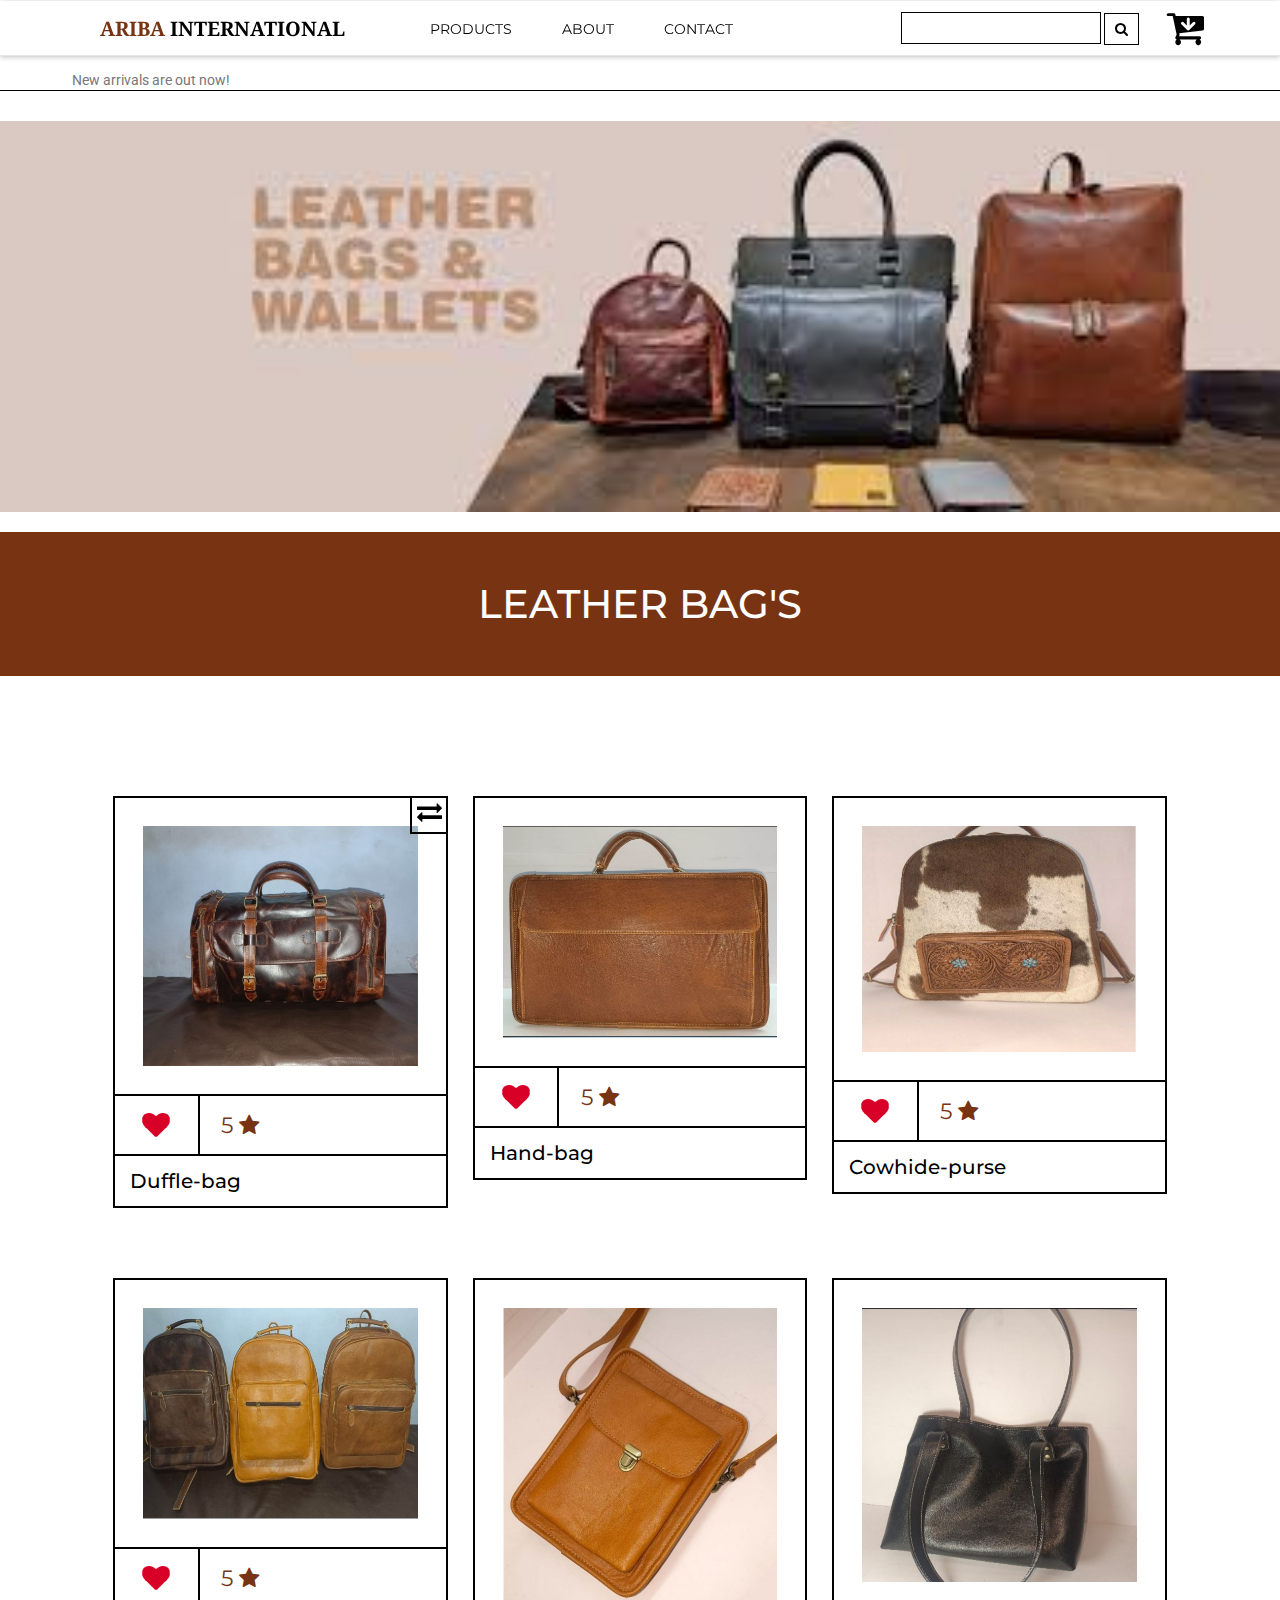
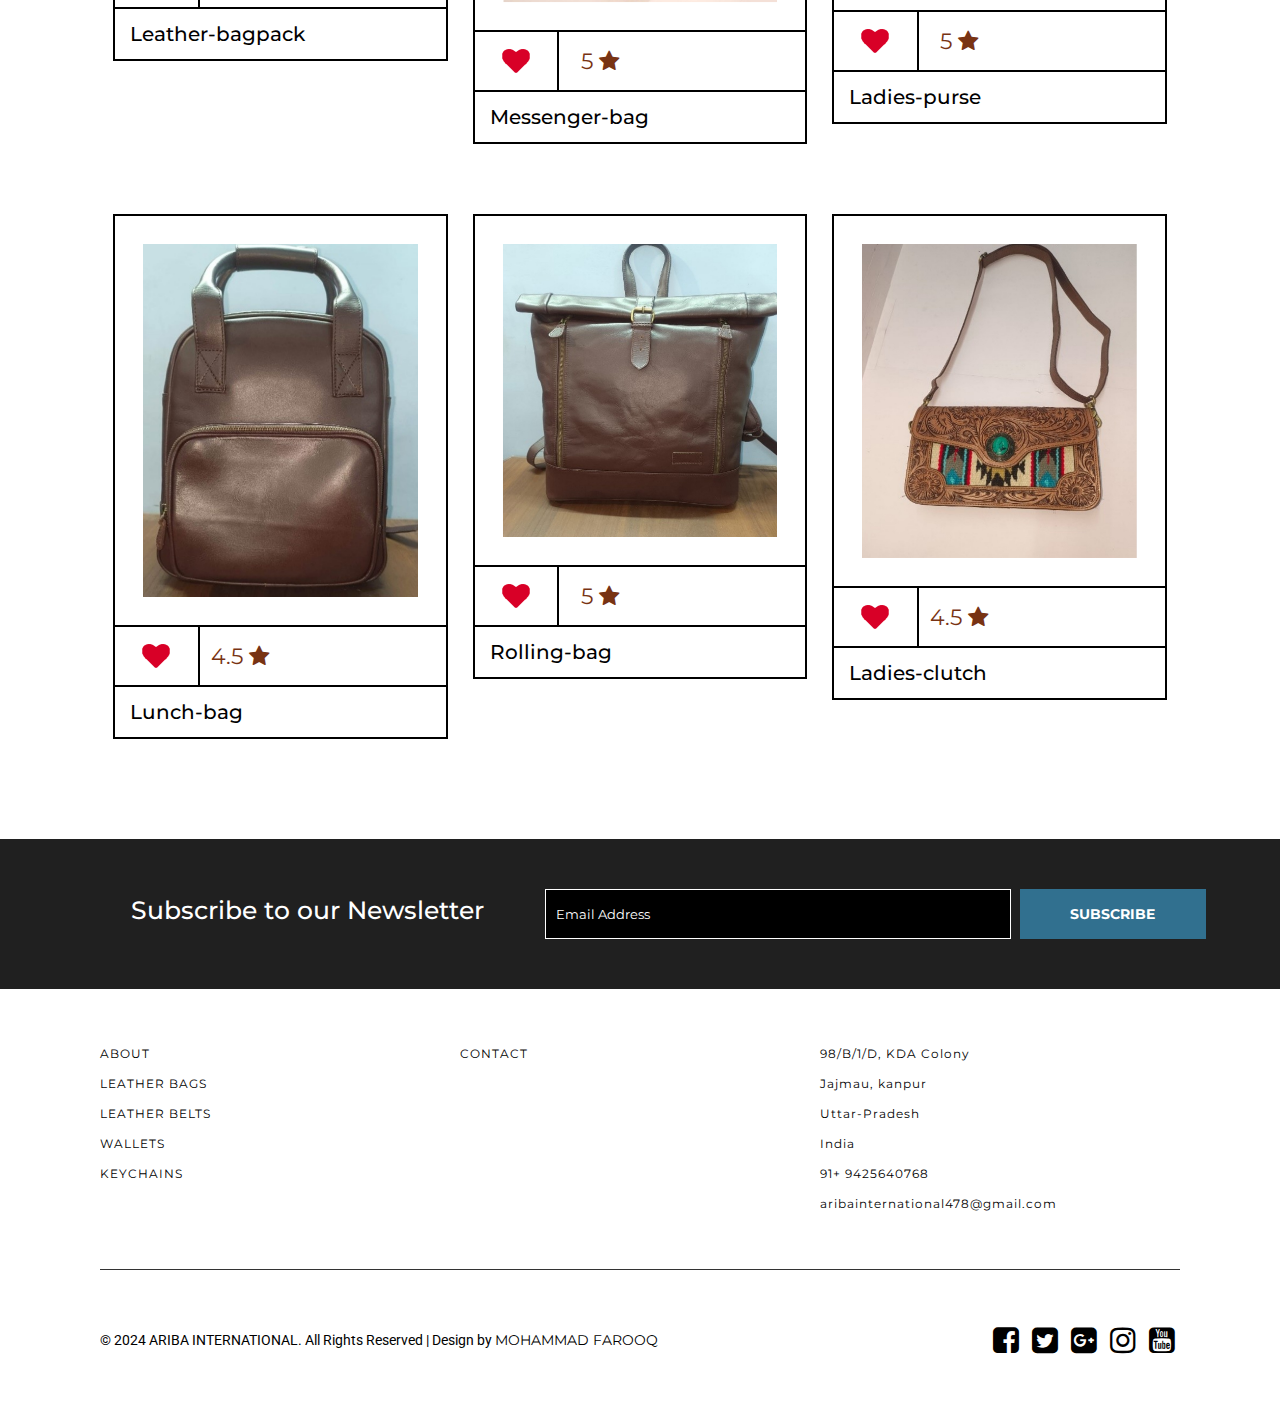
<file: mens.html>
<!--
	Author: W3layouts
	Author URL: http://w3layouts.com
	License: Creative Commons Attribution 3.0 Unported
	License URL: http://creativecommons.org/licenses/by/3.0/
--> 
<!DOCTYPE html>
<html lang="zxx"> 
<!-- Head -->
<head> 
<title>Groovy Apparel a E-Commerce & Fashion Category Bootstrap Responsive Website Template | Men's :: W3layouts</title>

<!-- Meta-Tags -->
<meta name="viewport" content="width=device-width, initial-scale=1">
<meta http-equiv="Content-Type" content="text/html; charset=utf-8">
<meta name="keywords" content="Groovy Apparel a Responsive Web Template, Bootstrap Web Templates, Flat Web Templates, Android Compatible Web Template, Smartphone Compatible Web Template, Free Webdesigns for Nokia, Samsung, LG, Sony Ericsson, Motorola Web Design">
<script type="application/x-javascript"> addEventListener("load", function() { setTimeout(hideURLbar, 0); }, false); function hideURLbar(){ window.scrollTo(0,1); } </script>
<!-- //Meta-Tags -->

<!-- Custom-Stylesheet-Links -->
<!-- Bootstrap-CSS -->	<link rel="stylesheet" href="css/bootstrap.css"	type="text/css" media="all">
<!-- Index-Page-CSS -->	<link rel="stylesheet" href="css/style.css"		type="text/css" media="all">
<!-- //Custom-Stylesheet-Links -->

<!-- Fonts -->
<link rel="stylesheet" href="//fonts.googleapis.com/css?family=Noto+Serif:400,700"	   type="text/css" media="all">
<link rel="stylesheet" href="//fonts.googleapis.com/css?family=Montserrat:400,700"	   type="text/css" media="all">
<link rel="stylesheet" href="//fonts.googleapis.com/css?family=Roboto:100,300,400,500" type="text/css" media="all">
<!-- //Fonts -->

<!-- Font-Awesome-File-Links -->
<!-- CSS --> <link rel="stylesheet" href="css/font-awesome.css" 		 type="text/css" media="all">
<!-- TTF --> <link rel="stylesheet" href="fonts/fontawesome-webfont.ttf" type="text/css" media="all">
<!-- //Font-Awesome-File-Links -->

</head>
<!-- //Head -->



<!-- Body -->
<body>



	<!-- Header -->
	<div class="agileheader" id="agileheadermens">

		<!-- Navigation -->
    <nav class="navbar navbar-default w3ls navbar-fixed-top">
			<div class="container">
				<div class="navbar-header wthree nav_2">
					<button type="button" class="navbar-toggle collapsed navbar-toggle1" data-toggle="collapse" data-target="#bs-megadropdown-tabs">
						<span class="sr-only">Toggle navigation</span>
						<span class="icon-bar"></span>
						<span class="icon-bar"></span>
						<span class="icon-bar"></span>
					</button>
					<a class="navbar-brand agileinfo" href="index.html"><span>ARIBA</span> INTERNATIONAL</a>
				</div>
				<div id="bs-megadropdown-tabs" class="navbar-collapse collapse">
					<ul class="nav navbar-nav">
						<li class="dropdown">
							<a href="#" class="dropdown-toggle w3-agile hyper" data-toggle="dropdown"><span> PRODUCTS </span></a>
							<ul class="dropdown-menu aits-w3 multi multi1">
								<div class="row">

									<div class="col-sm-3 w3layouts-nav-agile w3layouts-mens-nav-agileits w3layouts-mens-nav-agileits-1">
										<ul class="multi-column-dropdown">
											<li class="heading">FEATURED</li>
											<li><a href="mens.html"><i class="fa fa-angle-right" aria-hidden="true"></i>Leather Bags</a></li>
											<li><a href="mens_accessories.html"><i class="fa fa-angle-right" aria-hidden="true"></i>Leather Belts</a></li>
											<li><a href="womens.html"><i class="fa fa-angle-right" aria-hidden="true"></i>Wallets</a></li>
											<li><a href="womens_accessories.html"><i class="fa fa-angle-right" aria-hidden="true"></i>Keychains</a></li>
											<li><a href="mens_single.html"><i class="fa fa-angle-right" aria-hidden="true"></i>Footwear</a></li>
										</ul>
									</div>

									<div class="col-sm-3 w3layouts-nav-agile w3layouts-mens-nav-agileits w3layouts-mens-nav-agileits-2">
										<p>BAGs</p>
										<a href="mens.html"><img src="images/Leatherbagsbelowone.jpg" alt="Groovy Apparel"></a>
									</div>

									<div class="col-sm-3 w3layouts-nav-agile w3layouts-mens-nav-agileits w3layouts-mens-nav-agileits-3">
										<p>BELTS</p>
										<a href="mens.html"><img src="images/Leatherbeltsthumbnail.jpg" alt="Groovy Apparel"></a>
									</div>

									<div class="col-sm-3 w3layouts-nav-agile w3layouts-mens-nav-agileits w3layouts-mens-nav-agileits-4">
										<p>WALLETS</p>
										<a href="womens.html"><img src="images/Walletthumbnail.jpg" alt="Groovy Apparel"></a>
									</div>

							</ul>
						</li>

						<li><a href="about.html">ABOUT</a></li>
						<li><a href="contact.html">CONTACT</a></li>
						<li class="wthreesearch">
							<form action="#" method="post">
								<input type="search" name="Search" placeholder="Search for a Product" required="">
								<button type="submit" class="btn btn-default search" aria-label="Left Align">
									<i class="fa fa-search" aria-hidden="true"></i>
								</button>
							</form>
						</li>
						<li class="wthreecartaits wthreecartaits2 cart cart box_1"> 
						 <form action="#" method="post" class="last"> 
								<input type="hidden" name="cmd" value="_cart" />
								<input type="hidden" name="display" value="1" />
								<button class="w3view-cart" type="submit" name="submit" value=""><i class="fa fa-cart-arrow-down" aria-hidden="true"></i></button>
							</form>   
						</li>
					</ul>
				</div>

			</div>
		</nav>
		<!-- //Navigation -->



		<!-- Header-Top-Bar-(Hidden) -->
		<div class="agileheader-topbar">
			<div class="container">
				<div class="col-md-6 agileheader-topbar-grid agileheader-topbar-grid1">
					<p>New arrivals are out now!</p>
				</div>

				<!-- Popup-Box -->
				<div id="popup">
					<div id="small-dialog1" class="mfp-hide agileinfo">
						<div class="pop_up">
							<form action="#" method="post">
								<h3>LOGIN</h3>
								<input type="text" Name="Userame" placeholder="Username" required="">
								<input type="password" Name="Password" placeholder="Password" required="">
								<ul class="tick w3layouts agileinfo">
									<li>
										<input type="checkbox" id="brand1" value="">
										<label for="brand1"><span></span>Remember me</label>
									</li>
									<li>
										<a href="#">Forgot Password?</a>
									</li>
								</ul>
								<div class="send-button wthree agileits">
									<input type="submit" value="LOGIN">
								</div>
							</form>
						</div>
					</div>
					<div id="small-dialog2" class="mfp-hide agileinfo">
						<div class="pop_up">
							<form action="#" method="post">
								<h3>SIGN UP</h3>
								<input type="text" Name="Name" placeholder="Name" required="">
								<input type="text" Name="Email" placeholder="Email" required="">
								<input type="password" Name="Password" placeholder="Password" required="">
								<input type="text" Name="Phone Number" placeholder="Phone Number" required="">
								<div class="send-button wthree agileits">
									<input type="submit" value="SIGN UP">
								</div>
							</form>
						</div>
					</div>
				</div>
				<!-- //Popup-Box -->

		</div>
		<!-- //Header-Top-Bar-(Hidden) -->



		<!-- Banner -->
		<div class="agileheader-banner w3mensaits">
			<img src="images/Bagbanner.jpeg" alt="Groovy Apparel">
		</div>
		<!-- //Banner -->

	</div>
	<!-- //Header -->



	<!-- Heading -->
	<h1 class="w3wthreeheadingaits">LEATHER BAG'S</h1>
	<!-- //Heading -->



	<!-- Men's-Product-Display -->
	<div class="wthreeproductdisplay">
		<div id="cbp-pgcontainer" class="cbp-pgcontainer">
			<ul class="cbp-pggrid">
					<li class="wthree aits w3l">
					<div class="cbp-pgcontent" id="men-8">
					<span class="cbp-pgrotate"><i class="fa fa-exchange" aria-hidden="true"></i></span>
							<div class="cbp-pgitem a3ls">
								<div class="cbp-pgitem-flip">
									<img src="images/Dufflebag2.jpg" alt="Groovy Apparel">
									<img src="images/Dufflebag1.jpg" alt="Groovy Apparel">
								</div>
							</div>
						</a>
						<ul class="cbp-pgoptions w3l">
							<li class="cbp-pgoptcompare">
								<input type="checkbox" name="checkboxG8" id="checkboxG8" class="css-checkbox w3"><label for="checkboxG8" class="css-label"></label>
							</li>
							<li class="cbp-pgoptfav">
								<span>5 <i class="fa fa-star" aria-hidden="true"></i></span>
							</li>
						</ul>
					</div>
						<div class="cbp-pginfo w3layouts">
							<h3>Duffle-bag</h3>
							<span class="cbp-pgprice"></span>
						</div>
					</a>
				</li>
				<li class="wthree aits w3l">
					<div class="cbp-pgcontent" id="men-8">
							<div class="cbp-pgitem a3ls">
								<div class="cbp-pgitem-flip">
									<img src="images/Handbag.jpg" alt="Groovy Apparel">
								</div>
							</div>
						</a>
						<ul class="cbp-pgoptions w3l">
							<li class="cbp-pgoptcompare">
								<input type="checkbox" name="checkboxG8" id="checkboxG8" class="css-checkbox w3"><label for="checkboxG8" class="css-label"></label>
							</li>
							<li class="cbp-pgoptfav">
								<span>5 <i class="fa fa-star" aria-hidden="true"></i></span>
							</li>
							</li>
						</ul>
					</div>
						<div class="cbp-pginfo w3layouts">
							<h3>Hand-bag</h3>
							<span class="cbp-pgprice"></span>
						</div>
					</a>
				</li>
				<li class="wthree aits w3l">
					<div class="cbp-pgcontent" id="men-8">
							<div class="cbp-pgitem a3ls">
								<div class="cbp-pgitem-flip">
									<img src="images/Cowhide purse.jpg" alt="Groovy Apparel">
								</div>
							</div>
						</a>
						<ul class="cbp-pgoptions w3l">
							<li class="cbp-pgoptcompare">
								<input type="checkbox" name="checkboxG8" id="checkboxG8" class="css-checkbox w3"><label for="checkboxG8" class="css-label"></label>
							</li>
							<li class="cbp-pgoptfav">
								<span>5 <i class="fa fa-star" aria-hidden="true"></i></span>
							</li>
							</li>
						</ul>
					</div>
						<div class="cbp-pginfo w3layouts">
							<h3>Cowhide-purse</h3>
							<span class="cbp-pgprice"></span>
						</div>
					</a>
				</li>
							<li class="wthree aits w3l">
					<div class="cbp-pgcontent" id="men-7">
							<div class="cbp-pgitem a3ls">
								<div class="cbp-pgitem-flip">
									<img src="images/Leather-bagpack.jpg" alt="Groovy Apparel">
								</div>
							</div>
						</a>
						<ul class="cbp-pgoptions w3l">
							<li class="cbp-pgoptcompare">
								<input type="checkbox" name="checkboxG7" id="checkboxG7" class="css-checkbox w3"><label for="checkboxG7" class="css-label"></label>
							</li>
							<li class="cbp-pgoptfav">
								<span>5 <i class="fa fa-star" aria-hidden="true"></i></span>
							</li>
							</li>
						</ul>
					</div>
						<div class="cbp-pginfo w3layouts">
							<h3>Leather-bagpack</h3>
							<span class="cbp-pgprice"></span>
						</div>
					</a>
				</li>
				<li class="wthree aits w3l">
					<div class="cbp-pgcontent" id="men-8">
							<div class="cbp-pgitem a3ls">
								<div class="cbp-pgitem-flip">
									<img src="images/Messenger bag.jpg" alt="Groovy Apparel">
								</div>
							</div>
						</a>
						<ul class="cbp-pgoptions w3l">
							<li class="cbp-pgoptcompare">
								<input type="checkbox" name="checkboxG8" id="checkboxG8" class="css-checkbox w3"><label for="checkboxG8" class="css-label"></label>
							</li>
							<li class="cbp-pgoptfav">
								<span>5 <i class="fa fa-star" aria-hidden="true"></i></span>
							</li>
							</li>
						</ul>
					</div>
						<div class="cbp-pginfo w3layouts">
							<h3>Messenger-bag</h3>
							<span class="cbp-pgprice"></span>
						</div>
					</a>
				</li>
				<li class="wthree aits w3l">
					<div class="cbp-pgcontent" id="men-9">
							<div class="cbp-pgitem a3ls">
								<div class="cbp-pgitem-flip">
									<img src="images/Ladiespaper.jpg" alt="Groovy Apparel">
								</div>
							</div>
						</a>
						<ul class="cbp-pgoptions w3l">
							<li class="cbp-pgoptcompare">
								<input type="checkbox" name="checkboxG9" id="checkboxG9" class="css-checkbox w3"><label for="checkboxG9" class="css-label"></label>
							</li>
							<li class="cbp-pgoptfav">
								<span>5 <i class="fa fa-star" aria-hidden="true"></i></span>
							</li>
							</li>
						</ul>
					</div>
						<div class="cbp-pginfo w3layouts">
							<h3>Ladies-purse</h3>
							<span class="cbp-pgprice"></span>
						</div>
					</a>
				</li>
				<li class="wthree aits w3l">
					<div class="cbp-pgcontent" id="men-7">
							<div class="cbp-pgitem a3ls">
								<div class="cbp-pgitem-flip">
									<img src="images/Lunchbag.jpg" alt="Groovy Apparel">
								</div>
							</div>
						</a>
						<ul class="cbp-pgoptions w3l">
							<li class="cbp-pgoptcompare">
								<input type="checkbox" name="checkboxG7" id="checkboxG7" class="css-checkbox w3"><label for="checkboxG7" class="css-label"></label>
							</li>
							<li class="cbp-pgoptfav">
								<span>4.5 <i class="fa fa-star" aria-hidden="true"></i></span>
							</li>
							</li>
						</ul>
					</div>
						<div class="cbp-pginfo w3layouts">
							<h3>Lunch-bag</h3>
							<span class="cbp-pgprice"></span>
						</div>
					</a>
				</li>
				<li class="wthree aits w3l">
					<div class="cbp-pgcontent" id="men-8">
							<div class="cbp-pgitem a3ls">
								<div class="cbp-pgitem-flip">
									<img src="images/Rollingbackpack.jpg" alt="Groovy Apparel">
								</div>
							</div>
						</a>
						<ul class="cbp-pgoptions w3l">
							<li class="cbp-pgoptcompare">
								<input type="checkbox" name="checkboxG8" id="checkboxG8" class="css-checkbox w3"><label for="checkboxG8" class="css-label"></label>
							</li>
							<li class="cbp-pgoptfav">
								<span>5 <i class="fa fa-star" aria-hidden="true"></i></span>
							</li>
							</li>
						</ul>
					</div>
						<div class="cbp-pginfo w3layouts">
							<h3>Rolling-bag</h3>
							<span class="cbp-pgprice"></span>
						</div>
					</a>
				</li>
						<li class="wthree aits w3l">
					<div class="cbp-pgcontent" id="men-7">
							<div class="cbp-pgitem a3ls">
								<div class="cbp-pgitem-flip">
									<img src="images/Leadiesmessengerbag.jpg" alt="Ladies-purse">
								</div>
							</div>
						</a>
						<ul class="cbp-pgoptions w3l">
							<li class="cbp-pgoptcompare">
								<input type="checkbox" name="checkboxG7" id="checkboxG7" class="css-checkbox w3"><label for="checkboxG7" class="css-label"></label>
							</li>
							<li class="cbp-pgoptfav">
								<span>4.5 <i class="fa fa-star" aria-hidden="true"></i></span>
							</li>
							</li>
						</ul>
					</div>
						<div class="cbp-pginfo w3layouts">
							<h3>Ladies-clutch</h3>
							<span class="cbp-pgprice"></span>
						</div>
					</a>
				</li>
			</ul>
		</div>
	</div>
	<!-- //Men's-Product-Display -->


	
	<!-- Newsletter -->
	<div class="w3lsnewsletter" id="w3lsnewsletter">
		<div class="container">
			<div class="w3lsnewsletter-grids">
				<div class="col-md-5 w3lsnewsletter-grid w3lsnewsletter-grid-1 subscribe">
					<h2>Subscribe to our Newsletter</h2>
				</div>
				<div class="col-md-7 w3lsnewsletter-grid w3lsnewsletter-grid-2 email-form">
					<form action="#" method="post">
						<input class="email" type="email" name="Email" placeholder="Email Address" required="">
						<input type="submit" class="submit" value="SUBSCRIBE">
					</form>
				</div>
				<div class="clearfix"></div>
			</div>
		</div>
	</div>
	<!-- //Newsletter -->



	<!-- Footer -->
	<div class="agileinfofooter">
		<div class="agileinfofooter-grids">
			<div class="col-md-4 agileinfofooter-grid agileinfofooter-grid1">
				<ul>
					<li><a href="about.html">ABOUT</a></li>
					<li><a href="mens.html">LEATHER BAGS</a></li>
					<li><a href="mens_accessories.html">LEATHER BELTS</a></li>
					<li><a href="womens.html">WALLETS</a></li>
					<li><a href="womens_accessories.html">KEYCHAINS</a></li>
				</ul>
			</div>

			<div class="col-md-4 agileinfofooter-grid agileinfofooter-grid2">
				<ul>
					<li><a href="contact.html">CONTACT</a></li>
				</ul>
			</div>

			<div class="col-md-4 agileinfofooter-grid agileinfofooter-grid3">
				<address>
					<ul>
            	<li>98/B/1/D, KDA Colony</li>
							<li>Jajmau, kanpur</li>
							<li>Uttar-Pradesh</li>
							<li>India</li>
						<li>91+ 9425640768</li>
						<li><a class="mail" href="mailto:mail@example.com">aribainternational478@gmail.com</a></li>
					</ul>
				</address>
			</div>
			<div class="clearfix"></div>

		</div>
	</div>
	<!-- //Footer -->



	<!-- Copyright -->
	<div class="w3lscopyrightaits">
		<div class="col-md-8 w3lscopyrightaitsgrid w3lscopyrightaitsgrid1">
    	<p>© 2024 ARIBA INTERNATIONAL. All Rights Reserved | Design by <a href="http://farooqsportfolio1152.000webhostapp.com/" target="=_blank"> MOHAMMAD FAROOQ </a></p>
		</div>
		<div class="col-md-4 w3lscopyrightaitsgrid w3lscopyrightaitsgrid2">
			<div class="agilesocialwthree">
				<ul class="social-icons">
					<li><a href="#" class="facebook w3ls" title="Go to Our Facebook Page"><i class="fa w3ls fa-facebook-square" aria-hidden="true"></i></a></li>
					<li><a href="#" class="twitter w3l" title="Go to Our Twitter Account"><i class="fa w3l fa-twitter-square" aria-hidden="true"></i></a></li>
					<li><a href="#" class="googleplus w3" title="Go to Our Google Plus Account"><i class="fa w3 fa-google-plus-square" aria-hidden="true"></i></a></li>
					<li><a href="#" class="instagram wthree" title="Go to Our Instagram Account"><i class="fa wthree fa-instagram" aria-hidden="true"></i></a></li>
					<li><a href="#" class="youtube w3layouts" title="Go to Our Youtube Channel"><i class="fa w3layouts fa-youtube-square" aria-hidden="true"></i></a></li>
				</ul>
			</div>
		</div>
		<div class="clearfix"></div>
	</div>
	<!-- //Copyright -->
   <!-- Custom-JavaScript-File-Links -->
<!-- Default-JavaScript -->
<script src="js/jquery-2.2.3.js"></script>


<script src="js/modernizr.custom.js"></script>

		<!-- Shopping-Cart-JavaScript -->
		<!-- cart-js -->
	<script src="js/minicart.js"></script>
	<script>
        w3l.render();

        w3l.cart.on('w3agile_checkout', function (evt) {
        	var items, len, i;

        	if (this.subtotal() > 0) {
        		items = this.items();

        		for (i = 0, len = items.length; i < len; i++) { 
        		}
        	}
        });
    </script>  
	<!-- //cart-js --> 

		<!-- Shopping-Cart-JavaScript -->

		<!-- Dropdown-Menu-JavaScript -->
			<script>
				$(document).ready(function(){
					$(".dropdown").hover(
						function() {
							$('.dropdown-menu', this).stop( true, true ).slideDown("fast");
							$(this).toggleClass('open');
						},
						function() {
							$('.dropdown-menu', this).stop( true, true ).slideUp("fast");
							$(this).toggleClass('open');
						}
					);
				});
			</script>
		<!-- //Dropdown-Menu-JavaScript -->

		<!-- Popup-Box-JavaScript -->
			<script src="js/jquery.magnific-popup.js" type="text/javascript"></script>
			<script>
				$(document).ready(function() {
					$('.popup-with-zoom-anim').magnificPopup({
						type: 'inline',
						fixedContentPos: false,
						fixedBgPos: true,
						overflowY: 'auto',
						closeBtnInside: true,
						preloader: false,
						midClick: true,
						removalDelay: 300,
						mainClass: 'my-mfp-zoom-in'
					});
				});
			</script>
		<!-- //Popup-Box-JavaScript -->

		<script src="js/cbpShop.min.js"></script>
		<script>
			var shop = new cbpShop( document.getElementById( 'cbp-pgcontainer' ) ); 
		</script>

	<!-- //Custom-JavaScript-File-Links -->


<!-- Bootstrap-JavaScript --> <script src="js/bootstrap.js"></script>
</body>
<!-- //Body -->



</html>
</file>
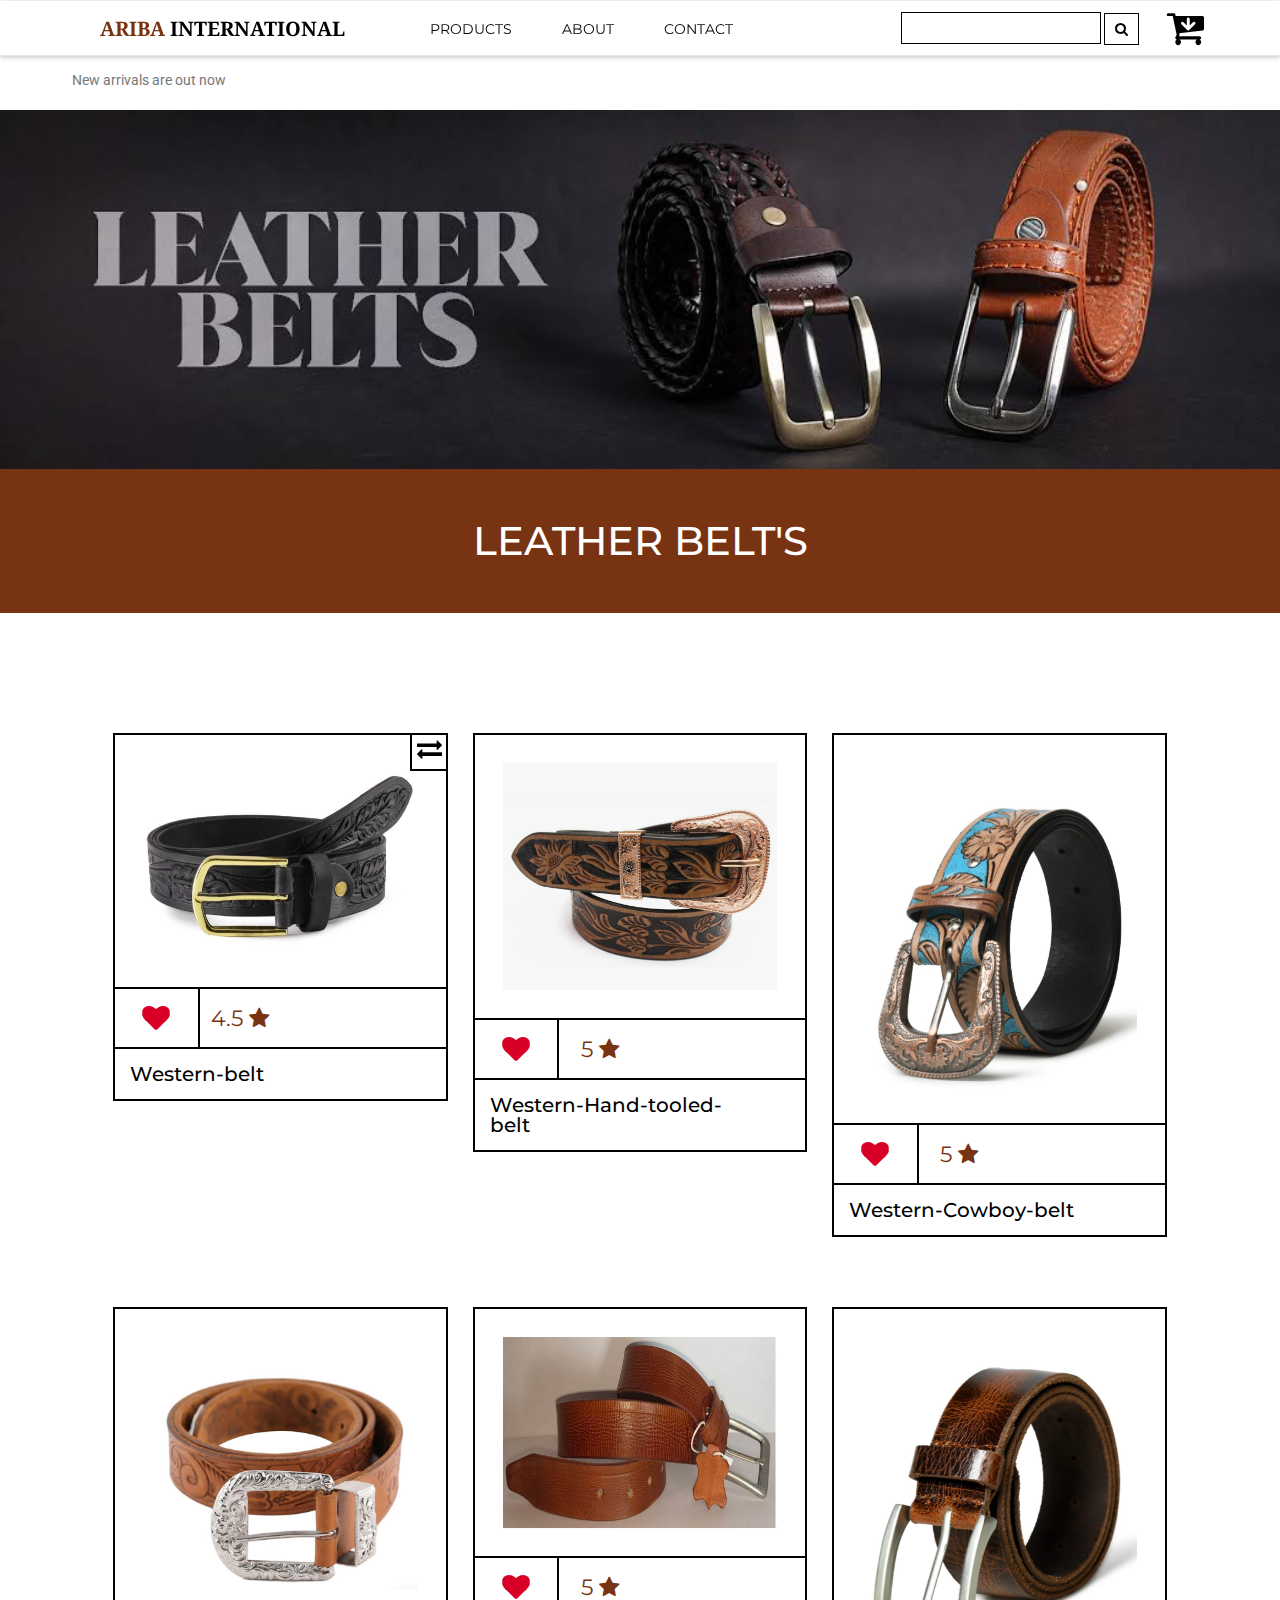
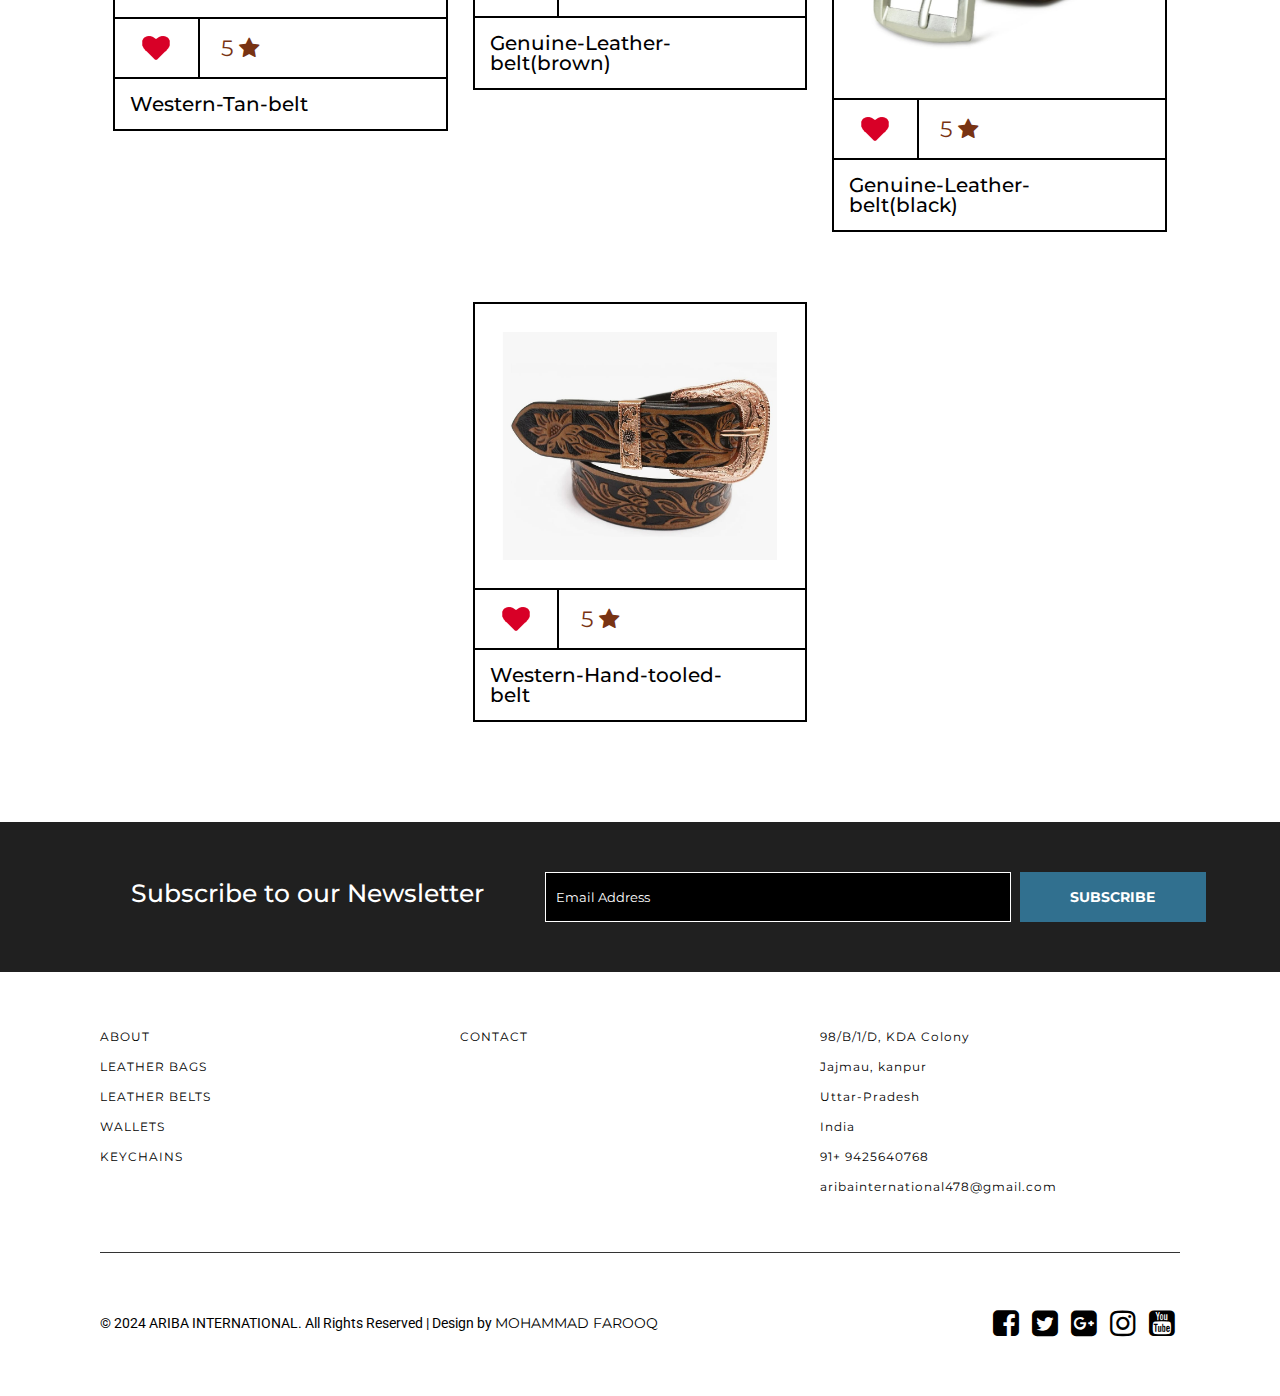
<file: mens_accessories.html>
<!--
	Author: W3layouts
	Author URL: http://w3layouts.com
	License: Creative Commons Attribution 3.0 Unported
	License URL: http://creativecommons.org/licenses/by/3.0/
--> 
<!DOCTYPE html>
<html lang="zxx"> 
<!-- Head -->
<head>

<title>Groovy Apparel a E-Commerce & Fashion Category Bootstrap Responsive Website Template | Men's Accessories :: W3layouts</title>

<!-- Meta-Tags -->
<meta name="viewport" content="width=device-width, initial-scale=1">
<meta http-equiv="Content-Type" content="text/html; charset=utf-8">
<meta name="keywords" content="Groovy Apparel a Responsive Web Template, Bootstrap Web Templates, Flat Web Templates, Android Compatible Web Template, Smartphone Compatible Web Template, Free Webdesigns for Nokia, Samsung, LG, Sony Ericsson, Motorola Web Design">
<script type="application/x-javascript"> addEventListener("load", function() { setTimeout(hideURLbar, 0); }, false); function hideURLbar(){ window.scrollTo(0,1); } </script>
<!-- //Meta-Tags -->

<!-- Custom-Stylesheet-Links -->
<!-- Bootstrap-CSS -->	<link rel="stylesheet" href="css/bootstrap.css"	type="text/css" media="all">
<!-- Index-Page-CSS -->	<link rel="stylesheet" href="css/style.css"		type="text/css" media="all">
<!-- //Custom-Stylesheet-Links -->

<!-- Fonts -->
<link rel="stylesheet" href="//fonts.googleapis.com/css?family=Noto+Serif:400,700"	   type="text/css" media="all">
<link rel="stylesheet" href="//fonts.googleapis.com/css?family=Montserrat:400,700"	   type="text/css" media="all">
<link rel="stylesheet" href="//fonts.googleapis.com/css?family=Roboto:100,300,400,500" type="text/css" media="all">
<!-- //Fonts -->

<!-- Font-Awesome-File-Links -->
<!-- CSS --> <link rel="stylesheet" href="css/font-awesome.css" 		 type="text/css" media="all">
<!-- TTF --> <link rel="stylesheet" href="fonts/fontawesome-webfont.ttf" type="text/css" media="all">
<!-- //Font-Awesome-File-Links -->

</head>
<!-- //Head -->



<!-- Body -->
<body>



	<!-- Header -->
	<div class="agileheader" id="agileheadermens">

		<!-- Navigation -->
    <nav class="navbar navbar-default w3ls navbar-fixed-top">
			<div class="container">
				<div class="navbar-header wthree nav_2">
					<button type="button" class="navbar-toggle collapsed navbar-toggle1" data-toggle="collapse" data-target="#bs-megadropdown-tabs">
						<span class="sr-only">Toggle navigation</span>
						<span class="icon-bar"></span>
						<span class="icon-bar"></span>
						<span class="icon-bar"></span>
					</button>
					<a class="navbar-brand agileinfo" href="index.html"><span>ARIBA</span> INTERNATIONAL</a>
				</div>
				<div id="bs-megadropdown-tabs" class="navbar-collapse collapse">
					<ul class="nav navbar-nav">
						<li class="dropdown">
							<a href="#" class="dropdown-toggle w3-agile hyper" data-toggle="dropdown"><span> PRODUCTS </span></a>
							<ul class="dropdown-menu aits-w3 multi multi1">
								<div class="row">

									<div class="col-sm-3 w3layouts-nav-agile w3layouts-mens-nav-agileits w3layouts-mens-nav-agileits-1">
										<ul class="multi-column-dropdown">
											<li class="heading">FEATURED</li>
											<li><a href="mens.html"><i class="fa fa-angle-right" aria-hidden="true"></i>Leather Bags</a></li>
											<li><a href="mens_accessories.html"><i class="fa fa-angle-right" aria-hidden="true"></i>Leather Belts</a></li>
											<li><a href="womens.html"><i class="fa fa-angle-right" aria-hidden="true"></i>Wallets</a></li>
											<li><a href="womens_accessories.html"><i class="fa fa-angle-right" aria-hidden="true"></i>Keychains</a></li>
											<li><a href="mens_single.html"><i class="fa fa-angle-right" aria-hidden="true"></i>Footwear</a></li>
										</ul>
									</div>

									<div class="col-sm-3 w3layouts-nav-agile w3layouts-mens-nav-agileits w3layouts-mens-nav-agileits-2">
										<p>BAGs</p>
										<a href="mens.html"><img src="images/Leatherbagsbelowone.jpg" alt="Groovy Apparel"></a>
									</div>

									<div class="col-sm-3 w3layouts-nav-agile w3layouts-mens-nav-agileits w3layouts-mens-nav-agileits-3">
										<p>BELTS</p>
										<a href="mens.html"><img src="images/Leatherbeltsthumbnail.jpg" alt="Groovy Apparel"></a>
									</div>

									<div class="col-sm-3 w3layouts-nav-agile w3layouts-mens-nav-agileits w3layouts-mens-nav-agileits-4">
										<p>WALLETS</p>
										<a href="womens.html"><img src="images/Walletthumbnail.jpg" alt="Groovy Apparel"></a>
									</div>

							</ul>
						</li>

						<li><a href="about.html">ABOUT</a></li>
						<li><a href="contact.html">CONTACT</a></li>
						<li class="wthreesearch">
							<form action="#" method="post">
								<input type="search" name="Search" placeholder="Search for a Product" required="">
								<button type="submit" class="btn btn-default search" aria-label="Left Align">
									<i class="fa fa-search" aria-hidden="true"></i>
								</button>
							</form>
						</li>
						<li class="wthreecartaits wthreecartaits2 cart cart box_1"> 
						 <form action="#" method="post" class="last"> 
								<input type="hidden" name="cmd" value="_cart" />
								<input type="hidden" name="display" value="1" />
								<button class="w3view-cart" type="submit" name="submit" value=""><i class="fa fa-cart-arrow-down" aria-hidden="true"></i></button>
							</form>   
						</li>
					</ul>
				</div>
			</div>
		</nav>
		<!-- //Navigation -->



		<!-- Header-Top-Bar-(Hidden) -->
		<div class="agileheader-topbar">
			<div class="container">
				<div class="col-md-6 agileheader-topbar-grid agileheader-topbar-grid1">
					<p>New arrivals are out now</p>
				</div>
				<div class="clearfix"></div>
			</div>

				<!-- Popup-Box -->
				<div id="popup">
					<div id="small-dialog1" class="mfp-hide agileinfo">
						<div class="pop_up">
							<form action="#" method="post">
								<h3>LOGIN</h3>
								<input type="text" Name="Userame" placeholder="Username" required="">
								<input type="password" Name="Password" placeholder="Password" required="">
								<ul class="tick w3layouts agileinfo">
									<li>
										<input type="checkbox" id="brand1" value="">
										<label for="brand1"><span></span>Remember me</label>
									</li>
									<li>
										<a href="#">Forgot Password?</a>
									</li>
								</ul>
								<div class="send-button wthree agileits">
									<input type="submit" value="LOGIN">
								</div>
							</form>
						</div>
					</div>
					<div id="small-dialog2" class="mfp-hide agileinfo">
						<div class="pop_up">
							<form action="#" method="post">
								<h3>SIGN UP</h3>
								<input type="text" Name="Name" placeholder="Name" required="">
								<input type="text" Name="Email" placeholder="Email" required="">
								<input type="password" Name="Password" placeholder="Password" required="">
								<input type="text" Name="Phone Number" placeholder="Phone Number" required="">
								<div class="send-button wthree agileits">
									<input type="submit" value="SIGN UP">
								</div>
							</form>
						</div>
					</div>
				</div>
				<!-- //Popup-Box -->

		</div>
		<!-- //Header-Top-Bar-(Hidden) -->



		<!-- Banner -->
		<div class="agileheader-banner">
			<img src="images/Leatheebeltstorebanner.jpeg" alt="Groovy Apparel">
		</div>
		<!-- //Banner -->

	</div>
	<!-- //Header -->



	<!-- Heading -->
	<h1 class="w3wthreeheadingaits">LEATHER BELT'S</h1>
	<!-- //Heading -->



	<!-- Men's-Accessories-Product-Display -->
	<div class="wthreeproductdisplay">
		<div id="cbp-pgcontainer" class="cbp-pgcontainer">
			<ul class="cbp-pggrid">
				<li class="wthree aits w3l">
					<div class="cbp-pgcontent" id="men-acc-1">
					  <span class="cbp-pgrotate"><i class="fa fa-exchange" aria-hidden="true"></i></span>
							<div class="cbp-pgitem a3ls">
								<div class="cbp-pgitem-flip">
									<img src="images/Firstbelt1.jpg" alt="Groovy Apparel">
									<img src="images/Firstbelt2.jpg" alt="Groovy Apparel">
								</div>
							</div>
						</a>
						<ul class="cbp-pgoptions w3l">
							<li class="cbp-pgoptcompare">
								<input type="checkbox" name="checkboxG11" id="checkboxG11" class="css-checkbox w3"><label for="checkboxG11" class="css-label"></label>
							</li>
							<li class="cbp-pgoptfav">
								<span>4.5 <i class="fa fa-star" aria-hidden="true"></i></span>
							</li>
							</li>
						</ul>
					</div>
						<div class="cbp-pginfo w3layouts">
							<h3>Western-belt</h3>
							<span class="cbp-pgprice"></span>
						</div>
					</a>
				</li>
				<li class="wthree aits w3l">
					<div class="cbp-pgcontent" id="men-acc-2"> 
							<div class="cbp-pgitem a3ls">
								<div class="cbp-pgitem-flip">
									<img src="images/Thirdbelt.jpg" alt="Groovy Apparel">
								</div>
							</div>
						</a>
						<ul class="cbp-pgoptions w3l">
							<li class="cbp-pgoptcompare">
								<input type="checkbox" name="checkboxG12" id="checkboxG12" class="css-checkbox w3"><label for="checkboxG12" class="css-label"></label>
							</li>
							<li class="cbp-pgoptfav">
								<span>5 <i class="fa fa-star" aria-hidden="true"></i></span>
							</li>
							</li>
						</ul>
					</div>
						<div class="cbp-pginfo w3layouts">
							<h3>Western-Hand-tooled-belt</h3>
							<span class="cbp-pgprice"></span>
						</div>
					</a>
				</li>
				<li class="wthree aits w3l">
					<div class="cbp-pgcontent" id="men-acc-2"> 
							<div class="cbp-pgitem a3ls">
								<div class="cbp-pgitem-flip">
									<img src="images/Fourthbelt.jpg" alt="Groovy Apparel">
								</div>
							</div>
						<ul class="cbp-pgoptions w3l">
							<li class="cbp-pgoptcompare">
								<input type="checkbox" name="checkboxG12" id="checkboxG12" class="css-checkbox w3"><label for="checkboxG12" class="css-label"></label>
							</li>
							<li class="cbp-pgoptfav">
								<span>5 <i class="fa fa-star" aria-hidden="true"></i></span>
							</li>
							</li>
						</ul>
					</div>
						<div class="cbp-pginfo w3layouts">
							<h3>Western-Cowboy-belt</h3>
							<span class="cbp-pgprice"></span>
						</div>
					</a>
				</li>
				<li class="wthree aits w3l">
					<div class="cbp-pgcontent" id="men-acc-2"> 
							<div class="cbp-pgitem a3ls">
								<div class="cbp-pgitem-flip">
									<img src="images/Fifthbelt.jpg" alt="Groovy Apparel">
								</div>
							</div>
						</a>
						<ul class="cbp-pgoptions w3l">
							<li class="cbp-pgoptcompare">
								<input type="checkbox" name="checkboxG12" id="checkboxG12" class="css-checkbox w3"><label for="checkboxG12" class="css-label"></label>
							</li>
							<li class="cbp-pgoptfav">
								<span>5 <i class="fa fa-star" aria-hidden="true"></i></span>
							</li>
							</li>
						</ul>
					</div>
						<div class="cbp-pginfo w3layouts">
							<h3>Western-Tan-belt</h3>
							<span class="cbp-pgprice"></span>
						</div>
					</a>
				</li>
				<li class="wthree aits w3l">
					<div class="cbp-pgcontent" id="men-acc-3">
							<div class="cbp-pgitem a3ls">
								<div class="cbp-pgitem-flip">
									<img src="images/Genuineleatherbelt2.jpg" alt="Groovy Apparel">
								</div>
							</div>
						</a>
						<ul class="cbp-pgoptions w3l">
							<li class="cbp-pgoptcompare">
								<input type="checkbox" name="checkboxG13" id="checkboxG13" class="css-checkbox w3"><label for="checkboxG13" class="css-label"></label>
							</li>
							<li class="cbp-pgoptfav">
								<span>5 <i class="fa fa-star" aria-hidden="true"></i></span>
							</li>
							</li>
						</ul>
					</div>
						<div class="cbp-pginfo w3layouts">
							<h3>Genuine-Leather-belt(brown)</h3>
							<span class="cbp-pgprice"></span>
						</div>
					</a>
				</li>
				<li class="wthree aits w3l">
					<div class="cbp-pgcontent" id="men-acc-4">
							<div class="cbp-pgitem a3ls">
								<div class="cbp-pgitem-flip">
									<img src="images/IMG-20240623-WA0001.jpg" alt="Groovy Apparel">
								</div>
							</div>
						</a>
						<ul class="cbp-pgoptions w3l">
							<li class="cbp-pgoptcompare">
								<input type="checkbox" name="checkboxG14" id="checkboxG14" class="css-checkbox w3"><label for="checkboxG14" class="css-label"></label>
							</li>
							<li class="cbp-pgoptfav">
								<span>5 <i class="fa fa-star" aria-hidden="true"></i></span>
							</li>
							</li>
						</ul>
					</div>
						<div class="cbp-pginfo w3layouts">
							<h3>Genuine-Leather-belt(black)</h3>
							<span class="cbp-pgprice"></span>
						</div>
					<li class="wthree aits w3l">
					<div class="cbp-pgcontent" id="men-acc-2"> 
							<div class="cbp-pgitem a3ls">
								<div class="cbp-pgitem-flip">
									<img src="images/Thirdbelt.jpg" alt="Groovy Apparel">
								</div>
							</div>
						</a>
						<ul class="cbp-pgoptions w3l">
							<li class="cbp-pgoptcompare">
								<input type="checkbox" name="checkboxG12" id="checkboxG12" class="css-checkbox w3"><label for="checkboxG12" class="css-label"></label>
							</li>
							<li class="cbp-pgoptfav">
								<span>5 <i class="fa fa-star" aria-hidden="true"></i></span>
							</li>
							</li>
						</ul>
					</div>
						<div class="cbp-pginfo w3layouts">
							<h3>Western-Hand-tooled-belt</h3>
							<span class="cbp-pgprice"></span>
						</div>
					</a>
				</li>
			</ul>
		</div>
	</div>
	<!-- //Men's-Accessories-Product-Display -->



	<!-- Newsletter -->
	<div class="w3lsnewsletter" id="w3lsnewsletter">
		<div class="container">
			<div class="w3lsnewsletter-grids">
				<div class="col-md-5 w3lsnewsletter-grid w3lsnewsletter-grid-1 subscribe">
					<h2>Subscribe to our Newsletter</h2>
				</div>
				<div class="col-md-7 w3lsnewsletter-grid w3lsnewsletter-grid-2 email-form">
					<form action="#" method="post">
						<input class="email" type="email" name="Email" placeholder="Email Address" required="">
						<input type="submit" class="submit" value="SUBSCRIBE">
					</form>
				</div>
				<div class="clearfix"></div>
			</div>
		</div>
	</div>
	<!-- //Newsletter -->



	<!-- Footer -->
  <div class="agileinfofooter">
		<div class="agileinfofooter-grids">
			<div class="col-md-4 agileinfofooter-grid agileinfofooter-grid1">
				<ul>
					<li><a href="about.html">ABOUT</a></li>
					<li><a href="mens.html">LEATHER BAGS</a></li>
					<li><a href="mens_accessories.html">LEATHER BELTS</a></li>
					<li><a href="womens.html">WALLETS</a></li>
					<li><a href="womens_accessories.html">KEYCHAINS</a></li>
				</ul>
			</div>

			<div class="col-md-4 agileinfofooter-grid agileinfofooter-grid2">
				<ul>
					<li><a href="contact.html">CONTACT</a></li>
				</ul>
			</div>

			<div class="col-md-4 agileinfofooter-grid agileinfofooter-grid3">
				<address>
					<ul>
							<li>98/B/1/D, KDA Colony</li>
							<li>Jajmau, kanpur</li>
							<li>Uttar-Pradesh</li>
							<li>India</li>
						<li>91+ 9425640768</li>
						<li><a class="mail" href="mailto:mail@example.com">aribainternational478@gmail.com</a></li>
					</ul>
				</address>
			</div>
			<div class="clearfix"></div>
		</div>
	</div>
	<!-- //Footer -->



	<!-- Copyright -->
	<div class="w3lscopyrightaits">
		<div class="col-md-8 w3lscopyrightaitsgrid w3lscopyrightaitsgrid1">
				<p>© 2024 ARIBA INTERNATIONAL. All Rights Reserved | Design by <a href="https://farooqsportfolio1152.000webhostapp.com/" target="=_blank"> MOHAMMAD FAROOQ </a></p>
		</div>
		<div class="col-md-4 w3lscopyrightaitsgrid w3lscopyrightaitsgrid2">
			<div class="agilesocialwthree">
				<ul class="social-icons">
					<li><a href="#" class="facebook w3ls" title="Go to Our Facebook Page"><i class="fa w3ls fa-facebook-square" aria-hidden="true"></i></a></li>
					<li><a href="#" class="twitter w3l" title="Go to Our Twitter Account"><i class="fa w3l fa-twitter-square" aria-hidden="true"></i></a></li>
					<li><a href="#" class="googleplus w3" title="Go to Our Google Plus Account"><i class="fa w3 fa-google-plus-square" aria-hidden="true"></i></a></li>
					<li><a href="#" class="instagram wthree" title="Go to Our Instagram Account"><i class="fa wthree fa-instagram" aria-hidden="true"></i></a></li>
					<li><a href="#" class="youtube w3layouts" title="Go to Our Youtube Channel"><i class="fa w3layouts fa-youtube-square" aria-hidden="true"></i></a></li>
				</ul>
			</div>
		</div>
		<div class="clearfix"></div>
	</div>
	<!-- //Copyright -->



	<!-- Custom-JavaScript-File-Links -->


<!-- Default-JavaScript --><script src="js/jquery-2.2.3.js"></script>
<script src="js/modernizr.custom.js"></script>
	<!-- Custom-JavaScript-File-Links -->

	<!-- cart-js -->
	<script src="js/minicart.js"></script>
	<script>
        w3l.render();

        w3l.cart.on('w3agile_checkout', function (evt) {
        	var items, len, i;

        	if (this.subtotal() > 0) {
        		items = this.items();

        		for (i = 0, len = items.length; i < len; i++) { 
        		}
        	}
        });
    </script>  
	<!-- //cart-js --> 

		<!-- Shopping-Cart-JavaScript -->

		<!-- Dropdown-Menu-JavaScript -->
			<script>
				$(document).ready(function(){
					$(".dropdown").hover(
						function() {
							$('.dropdown-menu', this).stop( true, true ).slideDown("fast");
							$(this).toggleClass('open');
						},
						function() {
							$('.dropdown-menu', this).stop( true, true ).slideUp("fast");
							$(this).toggleClass('open');
						}
					);
				});
			</script>
		<!-- //Dropdown-Menu-JavaScript -->

		<!-- Popup-Box-JavaScript -->
			<script src="js/jquery.magnific-popup.js" type="text/javascript"></script>
			<script>
				$(document).ready(function() {
					$('.popup-with-zoom-anim').magnificPopup({
						type: 'inline',
						fixedContentPos: false,
						fixedBgPos: true,
						overflowY: 'auto',
						closeBtnInside: true,
						preloader: false,
						midClick: true,
						removalDelay: 300,
						mainClass: 'my-mfp-zoom-in'
					});
				});
			</script>
		<!-- //Popup-Box-JavaScript -->

		<script src="js/cbpShop.min.js"></script>
		<script>
			var shop = new cbpShop( document.getElementById( 'cbp-pgcontainer' ) ); 
		</script>

	<!-- //Custom-JavaScript-File-Links -->


		<!-- Bootstrap-JavaScript --> <script src="js/bootstrap.js"></script>
</body>
<!-- //Body -->



</html>
</file>
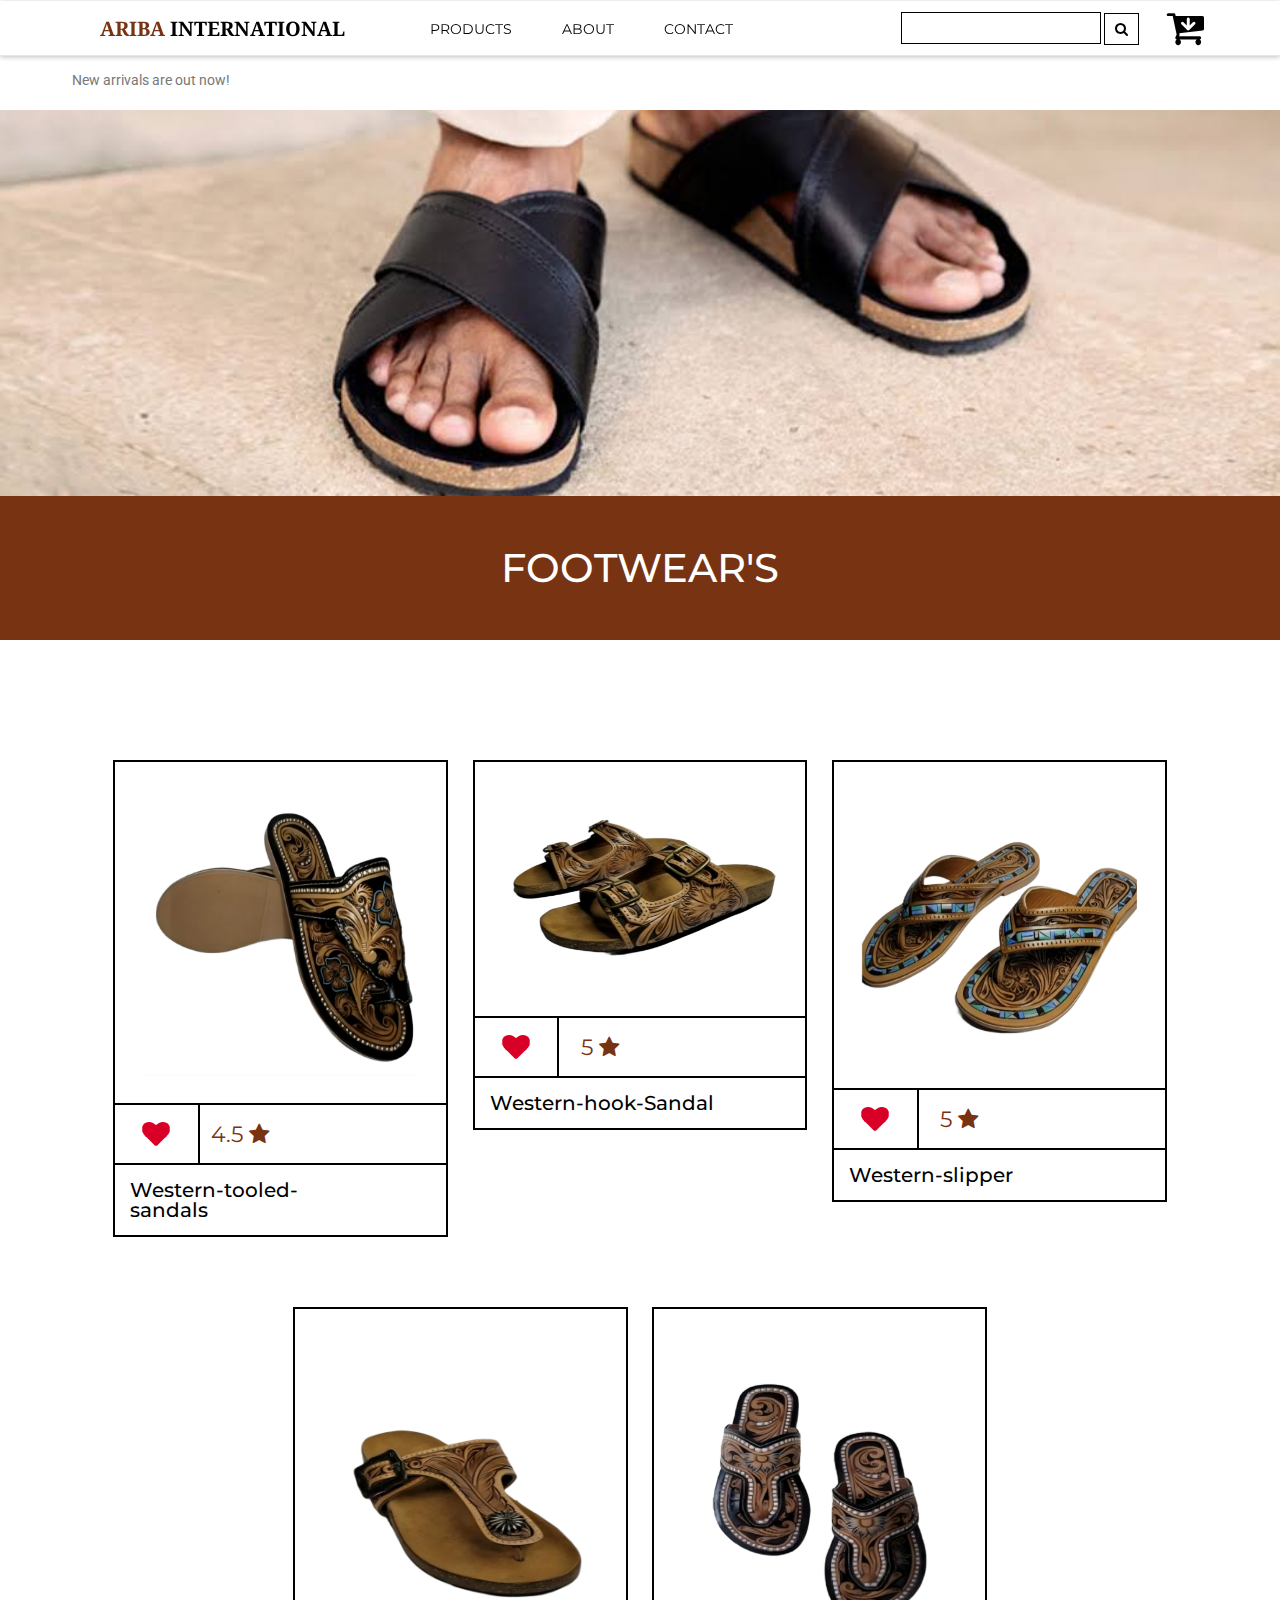
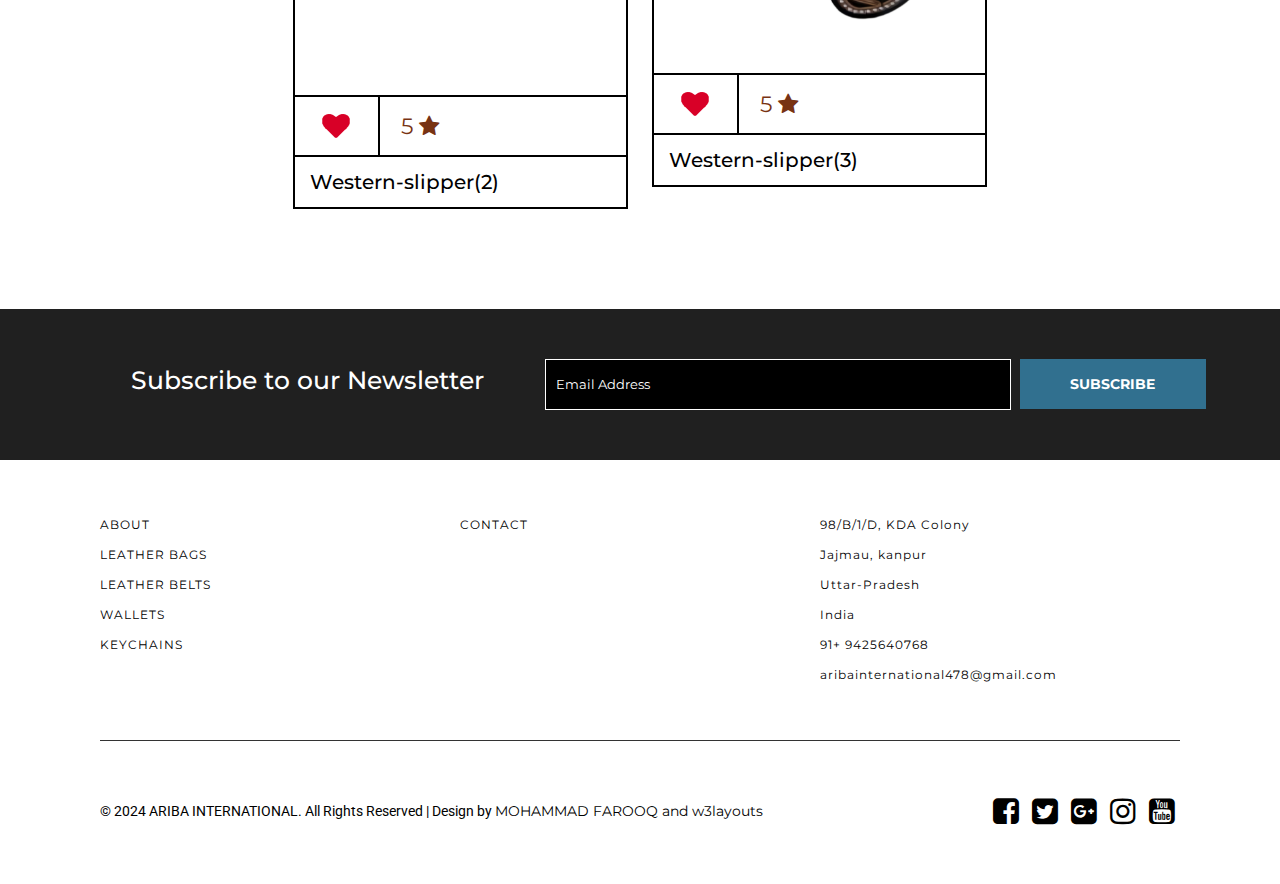
<file: mens_single.html>
<!--

	Author: W3layouts

	Author URL: http://w3layouts.com
	License: Creative Commons Attribution 3.0 Unported
	License URL: http://creativecommons.org/licenses/by/3.0/
--> 
<!DOCTYPE html>
<html lang="zxx"> 
<!-- Head -->
<head>

<title>AribaInternationalwalletsection</title>

<!-- Meta-Tags -->
<meta name="viewport" content="width=device-width, initial-scale=1">
<meta http-equiv="Content-Type" content="text/html; charset=utf-8">
<meta name="keywords" content="Groovy Apparel a Responsive Web Template, Bootstrap Web Templates, Flat Web Templates, Android Compatible Web Template, Smartphone Compatible Web Template, Free Webdesigns for Nokia, Samsung, LG, Sony Ericsson, Motorola Web Design">
<script type="application/x-javascript"> addEventListener("load", function() { setTimeout(hideURLbar, 0); }, false); function hideURLbar(){ window.scrollTo(0,1); } </script>
<!-- //Meta-Tags -->

<!-- Custom-Stylesheet-Links -->
<!-- Bootstrap-CSS -->	<link rel="stylesheet" href="css/bootstrap.css"	type="text/css" media="all">
<!-- Index-Page-CSS -->	<link rel="stylesheet" href="css/style.css"		type="text/css" media="all">
<!-- //Custom-Stylesheet-Links -->

<!-- Fonts -->
<link rel="stylesheet" href="//fonts.googleapis.com/css?family=Noto+Serif:400,700"	   type="text/css" media="all">
<link rel="stylesheet" href="//fonts.googleapis.com/css?family=Montserrat:400,700"	   type="text/css" media="all">
<link rel="stylesheet" href="//fonts.googleapis.com/css?family=Roboto:100,300,400,500" type="text/css" media="all">
<!-- //Fonts -->

<!-- Font-Awesome-File-Links -->
<!-- CSS --> <link rel="stylesheet" href="css/font-awesome.css" 		 type="text/css" media="all">
<!-- TTF --> <link rel="stylesheet" href="fonts/fontawesome-webfont.ttf" type="text/css" media="all">
<!-- //Font-Awesome-File-Links -->


</head>
<!-- //Head -->



<!-- Body -->
<body>



	<!-- Header -->
	<div class="agileheader" id="agileheadermens">

		<!-- Navigation -->
    <nav class="navbar navbar-default w3ls navbar-fixed-top">
			<div class="container">
				<div class="navbar-header wthree nav_2">
					<button type="button" class="navbar-toggle collapsed navbar-toggle1" data-toggle="collapse" data-target="#bs-megadropdown-tabs">
						<span class="sr-only">Toggle navigation</span>
						<span class="icon-bar"></span>
						<span class="icon-bar"></span>
						<span class="icon-bar"></span>
					</button>
					<a class="navbar-brand agileinfo" href="index.html"><span>ARIBA</span> INTERNATIONAL</a>
				</div>
				<div id="bs-megadropdown-tabs" class="navbar-collapse collapse">
					<ul class="nav navbar-nav">
						<li class="dropdown">
							<a href="#" class="dropdown-toggle w3-agile hyper" data-toggle="dropdown"><span> PRODUCTS </span></a>
							<ul class="dropdown-menu aits-w3 multi multi1">
								<div class="row">

									<div class="col-sm-3 w3layouts-nav-agile w3layouts-mens-nav-agileits w3layouts-mens-nav-agileits-1">
										<ul class="multi-column-dropdown">
											<li class="heading">FEATURED</li>
											<li><a href="mens.html"><i class="fa fa-angle-right" aria-hidden="true"></i>Leather Bags</a></li>
											<li><a href="mens_accessories.html"><i class="fa fa-angle-right" aria-hidden="true"></i>Leather Belts</a></li>
											<li><a href="womens.html"><i class="fa fa-angle-right" aria-hidden="true"></i>Wallets</a></li>
											<li><a href="womens_accessories.html"><i class="fa fa-angle-right" aria-hidden="true"></i>Keychains</a></li>
											<li><a href="mens_single.html"><i class="fa fa-angle-right" aria-hidden="true"></i>Footwear</a></li>
										</ul>
									</div>

									<div class="col-sm-3 w3layouts-nav-agile w3layouts-mens-nav-agileits w3layouts-mens-nav-agileits-2">
										<p>BAGS</p>
										<a href="mens.html"><img src="images/Leatherbagsbelowone.jpg" alt="Groovy Apparel"></a>
									</div>

									<div class="col-sm-3 w3layouts-nav-agile w3layouts-mens-nav-agileits w3layouts-mens-nav-agileits-3">
										<p>BELTS</p>
										<a href="mens_accessories.html"><img src="images/Leatherbeltsthumbnail.jpg" alt="Groovy Apparel"></a>
									</div>

									<div class="col-sm-3 w3layouts-nav-agile w3layouts-mens-nav-agileits w3layouts-mens-nav-agileits-4">
										<p>WALLETS</p>
										<a href="womens.html"><img src="images/Walletthumbnail.jpg" alt="Groovy Apparel"></a>
									</div>

							</ul>
						</li>

						<li><a href="about.html">ABOUT</a></li>
						<li><a href="contact.html">CONTACT</a></li>
						<li class="wthreesearch">
							<form action="#" method="post">
								<input type="search" name="Search" placeholder="Search for a Product" required="">
								<button type="submit" class="btn btn-default search" aria-label="Left Align">
									<i class="fa fa-search" aria-hidden="true"></i>
								</button>
							</form>
						</li>
						<li class="wthreecartaits wthreecartaits2 cart cart box_1"> 
						 <form action="#" method="post" class="last"> 
								<input type="hidden" name="cmd" value="_cart" />
								<input type="hidden" name="display" value="1" />
								<button class="w3view-cart" type="submit" name="submit" value=""><i class="fa fa-cart-arrow-down" aria-hidden="true"></i></button>
							</form>   
						</li>
					</ul>
				</div>

			</div>
		</nav>
		<!-- //Navigation -->



		<!-- Header-Top-Bar-(Hidden) -->
		<div class="agileheader-topbar">
			<div class="container">
				<div class="col-md-6 agileheader-topbar-grid agileheader-topbar-grid1">
					<p>New arrivals are out now!</p>
				</div>
				<div class="col-md-6 agileheader-topbar-grid agileheader-topbar-grid2">
				</div>
				<div class="clearfix"></div>
			</div>

				<!-- Popup-Box -->
				<div id="popup">
					<div id="small-dialog1" class="mfp-hide agileinfo">
						<div class="pop_up">
							<form action="#" method="post">
								<h3>LOGIN</h3>
								<input type="text" Name="Userame" placeholder="Username" required="">
								<input type="password" Name="Password" placeholder="Password" required="">
								<ul class="tick w3layouts agileinfo">
									<li>
										<input type="checkbox" id="brand1" value="">
										<label for="brand1"><span></span>Remember me</label>
									</li>
									<li>
										<a href="#">Forgot Password?</a>
									</li>
								</ul>
								<div class="send-button wthree agileits">
									<input type="submit" value="LOGIN">
								</div>
							</form>
						</div>
					</div>
					<div id="small-dialog2" class="mfp-hide agileinfo">
						<div class="pop_up">
							<form action="#" method="post">
								<h3>SIGN UP</h3>
								<input type="text" Name="Name" placeholder="Name" required="">
								<input type="text" Name="Email" placeholder="Email" required="">
								<input type="password" Name="Password" placeholder="Password" required="">
								<input type="text" Name="Phone Number" placeholder="Phone Number" required="">
								<div class="send-button wthree agileits">
									<input type="submit" value="SIGN UP">
								</div>
							</form>
						</div>
					</div>
				</div>
				<!-- //Popup-Box -->

		</div>
		<!-- //Header-Top-Bar-(Hidden) -->



		<!-- Banner -->
		<div class="agileheader-banner">
			<img src="images/Footqearbanner.jpeg" alt="Groovy Apparel">
		</div>
		<!-- //Banner -->

	</div>
	<!-- //Header -->



	<!-- Heading -->
	<h1 class="w3wthreeheadingaits">FOOTWEAR'S</h1>
	<!-- //Heading -->



	<!-- Women's-Product-Display -->   	
	<div class="wthreeproductdisplay">
		<div id="cbp-pgcontainer" class="cbp-pgcontainer">
			<ul class="cbp-pggrid">
				<li class="wthree aits w3l">
					<div class="cbp-pgcontent" id="men-acc-1">
							<div class="cbp-pgitem a3ls">
								<div class="cbp-pgitem-flip">
									<img src="images/Footwear1.png" alt="Groovy Apparel">
								</div>
							</div>
						</a>
						<ul class="cbp-pgoptions w3l">
							<li class="cbp-pgoptcompare">
								<input type="checkbox" name="checkboxG11" id="checkboxG11" class="css-checkbox w3"><label for="checkboxG11" class="css-label"></label>
							</li>
							<li class="cbp-pgoptfav">
								<span>4.5 <i class="fa fa-star" aria-hidden="true"></i></span>
							</li>
							</li>
						</ul>
					</div>
						<div class="cbp-pginfo w3layouts">
							<h3>Western-tooled-sandals</h3>
							<span class="cbp-pgprice"></span>
						</div>
					</a>
				</li>
				<li class="wthree aits w3l">
					<div class="cbp-pgcontent" id="men-acc-2"> 
							<div class="cbp-pgitem a3ls">
								<div class="cbp-pgitem-flip">
									<img src="images/Footwear2.png" alt="Groovy Apparel">
								</div>
							</div>
						</a>
						<ul class="cbp-pgoptions w3l">
							<li class="cbp-pgoptcompare">
								<input type="checkbox" name="checkboxG12" id="checkboxG12" class="css-checkbox w3"><label for="checkboxG12" class="css-label"></label>
							</li>
							<li class="cbp-pgoptfav">
								<span>5 <i class="fa fa-star" aria-hidden="true"></i></span>
							</li>
							</li>
						</ul>
					</div>
						<div class="cbp-pginfo w3layouts">
							<h3>Western-hook-Sandal</h3>
							<span class="cbp-pgprice"></span>
						</div>
					</a>
				</li>
				<li class="wthree aits w3l">
					<div class="cbp-pgcontent" id="men-acc-2"> 
							<div class="cbp-pgitem a3ls">
								<div class="cbp-pgitem-flip">
									<img src="images/Footwear3.png" alt="Groovy Apparel">
								</div>
							</div>
						</a>
						<ul class="cbp-pgoptions w3l">
							<li class="cbp-pgoptcompare">
								<input type="checkbox" name="checkboxG12" id="checkboxG12" class="css-checkbox w3"><label for="checkboxG12" class="css-label"></label>
							</li>
							<li class="cbp-pgoptfav">
								<span>5 <i class="fa fa-star" aria-hidden="true"></i></span>
							</li>
							</li>
						</ul>
					</div>
						<div class="cbp-pginfo w3layouts">
							<h3>Western-slipper</h3>
							<span class="cbp-pgprice"></span>
						</div>
					</a>
				</li>
				<li class="wthree aits w3l">
					<div class="cbp-pgcontent" id="men-acc-3">
							<div class="cbp-pgitem a3ls">
								<div class="cbp-pgitem-flip">
									<img src="images/Footwear4.png" alt="Groovy Apparel">
								</div>
							</div>
						</a>
						<ul class="cbp-pgoptions w3l">
							<li class="cbp-pgoptcompare">
								<input type="checkbox" name="checkboxG13" id="checkboxG13" class="css-checkbox w3"><label for="checkboxG13" class="css-label"></label>
							</li>
							<li class="cbp-pgoptfav">
								<span>5 <i class="fa fa-star" aria-hidden="true"></i></span>
							</li>
							</li>
						</ul>
					</div>
						<div class="cbp-pginfo w3layouts">
							<h3>Western-slipper(2)</h3>
							<span class="cbp-pgprice"></span>
						</div>
					</a>
				</li>
				<li class="wthree aits w3l">
					<div class="cbp-pgcontent" id="men-acc-4">
							<div class="cbp-pgitem a3ls">
								<div class="cbp-pgitem-flip">
									<img src="images/Footwear5.jpg" alt="Groovy Apparel">
								</div>
							</div>
						</a>
						<ul class="cbp-pgoptions w3l">
							<li class="cbp-pgoptcompare">
								<input type="checkbox" name="checkboxG14" id="checkboxG14" class="css-checkbox w3"><label for="checkboxG14" class="css-label"></label>
							</li>
							<li class="cbp-pgoptfav">
								<span>5 <i class="fa fa-star" aria-hidden="true"></i></span>
							</li>
							</li>
						</ul>
					</div>
						<div class="cbp-pginfo w3layouts">
							<h3>Western-slipper(3)</h3>
							<span class="cbp-pgprice"></span>
						</div>
			</ul>
		</div>
	</div>
	<!-- //Women's-Product-Display -->



	<!-- Newsletter -->
	<div class="w3lsnewsletter" id="w3lsnewsletter">
		<div class="container">
			<div class="w3lsnewsletter-grids">
				<div class="col-md-5 w3lsnewsletter-grid w3lsnewsletter-grid-1 subscribe">
					<h2>Subscribe to our Newsletter</h2>
				</div>
				<div class="col-md-7 w3lsnewsletter-grid w3lsnewsletter-grid-2 email-form">
					<form action="#" method="post">
						<input class="email" type="email" name="Email" placeholder="Email Address" required="">
						<input type="submit" class="submit" value="SUBSCRIBE">
					</form>
				</div>
				<div class="clearfix"></div>
			</div>
		</div>
	</div>
	<!-- //Newsletter -->



	<!-- Footer -->
	<div class="agileinfofooter">
		<div class="agileinfofooter-grids">
			<div class="col-md-4 agileinfofooter-grid agileinfofooter-grid1">
				<ul>
					<li><a href="about.html">ABOUT</a></li>
					<li><a href="mens.html">LEATHER BAGS</a></li>
					<li><a href="mens_accessories.html">LEATHER BELTS</a></li>
					<li><a href="womens.html">WALLETS</a></li>
					<li><a href="womens_accessories.html">KEYCHAINS</a></li>
				</ul>
			</div>

			<div class="col-md-4 agileinfofooter-grid agileinfofooter-grid2">
				<ul>
					<li><a href="contact.html">CONTACT</a></li>
				</ul>
			</div>

			<div class="col-md-4 agileinfofooter-grid agileinfofooter-grid3">
				<address>
					<ul>
            	<li>98/B/1/D, KDA Colony</li>
							<li>Jajmau, kanpur</li>
							<li>Uttar-Pradesh</li>
							<li>India</li>
						<li>91+ 9425640768</li>
						<li><a class="mail" href="mailto:mail@example.com">aribainternational478@gmail.com</a></li>
					</ul>
				</address>
			</div>
			<div class="clearfix"></div>

		</div>
	</div>
	<!-- //Footer -->



	<!-- Copyright -->
	<div class="w3lscopyrightaits">
		<div class="col-md-8 w3lscopyrightaitsgrid w3lscopyrightaitsgrid1">
			<p>© 2024 ARIBA INTERNATIONAL. All Rights Reserved | Design by <a href="https://farooqsportfolio1152.000webhostapp.com/" target="=_blank"> MOHAMMAD FAROOQ and w3layouts </a></p>
		</div>
		<div class="col-md-4 w3lscopyrightaitsgrid w3lscopyrightaitsgrid2">
			<div class="agilesocialwthree">
				<ul class="social-icons">
					<li><a href="#" class="facebook w3ls" title="Go to Our Facebook Page"><i class="fa w3ls fa-facebook-square" aria-hidden="true"></i></a></li>
					<li><a href="#" class="twitter w3l" title="Go to Our Twitter Account"><i class="fa w3l fa-twitter-square" aria-hidden="true"></i></a></li>
					<li><a href="#" class="googleplus w3" title="Go to Our Google Plus Account"><i class="fa w3 fa-google-plus-square" aria-hidden="true"></i></a></li>
					<li><a href="#" class="instagram wthree" title="Go to Our Instagram Account"><i class="fa wthree fa-instagram" aria-hidden="true"></i></a></li>
					<li><a href="#" class="youtube w3layouts" title="Go to Our Youtube Channel"><i class="fa w3layouts fa-youtube-square" aria-hidden="true"></i></a></li>
				</ul>
			</div>
		</div>
		<div class="clearfix"></div>
	</div>
	<!-- //Copyright -->



<!-- Default-JavaScript --><script src="js/jquery-2.2.3.js"></script>
<script src="js/modernizr.custom.js"></script>
	<!-- Custom-JavaScript-File-Links -->

	<!-- cart-js -->
	<script src="js/minicart.js"></script>
	<script>
        w3l.render();

        w3l.cart.on('w3agile_checkout', function (evt) {
        	var items, len, i;

        	if (this.subtotal() > 0) {
        		items = this.items();

        		for (i = 0, len = items.length; i < len; i++) { 
        		}
        	}
        });
    </script>  
	<!-- //cart-js --> 


		<!-- Dropdown-Menu-JavaScript -->
			<script>
				$(document).ready(function(){
					$(".dropdown").hover(
						function() {
							$('.dropdown-menu', this).stop( true, true ).slideDown("fast");
							$(this).toggleClass('open');
						},
						function() {
							$('.dropdown-menu', this).stop( true, true ).slideUp("fast");
							$(this).toggleClass('open');
						}
					);
				});
			</script>
		<!-- //Dropdown-Menu-JavaScript -->

		<!-- Popup-Box-JavaScript -->
			<script src="js/jquery.magnific-popup.js" type="text/javascript"></script>
			<script>
				$(document).ready(function() {
					$('.popup-with-zoom-anim').magnificPopup({
						type: 'inline',
						fixedContentPos: false,
						fixedBgPos: true,
						overflowY: 'auto',
						closeBtnInside: true,
						preloader: false,
						midClick: true,
						removalDelay: 300,
						mainClass: 'my-mfp-zoom-in'
					});
				});
			</script>
		<!-- //Popup-Box-JavaScript -->

		<script src="js/cbpShop.min.js"></script>
		<script>
			var shop = new cbpShop( document.getElementById( 'cbp-pgcontainer' ) ); 
		</script>

	<!-- //Custom-JavaScript-File-Links -->


		<!-- Bootstrap-JavaScript --> <script src="js/bootstrap.js"></script>

</body>
<!-- //Body -->



</html>
</file>
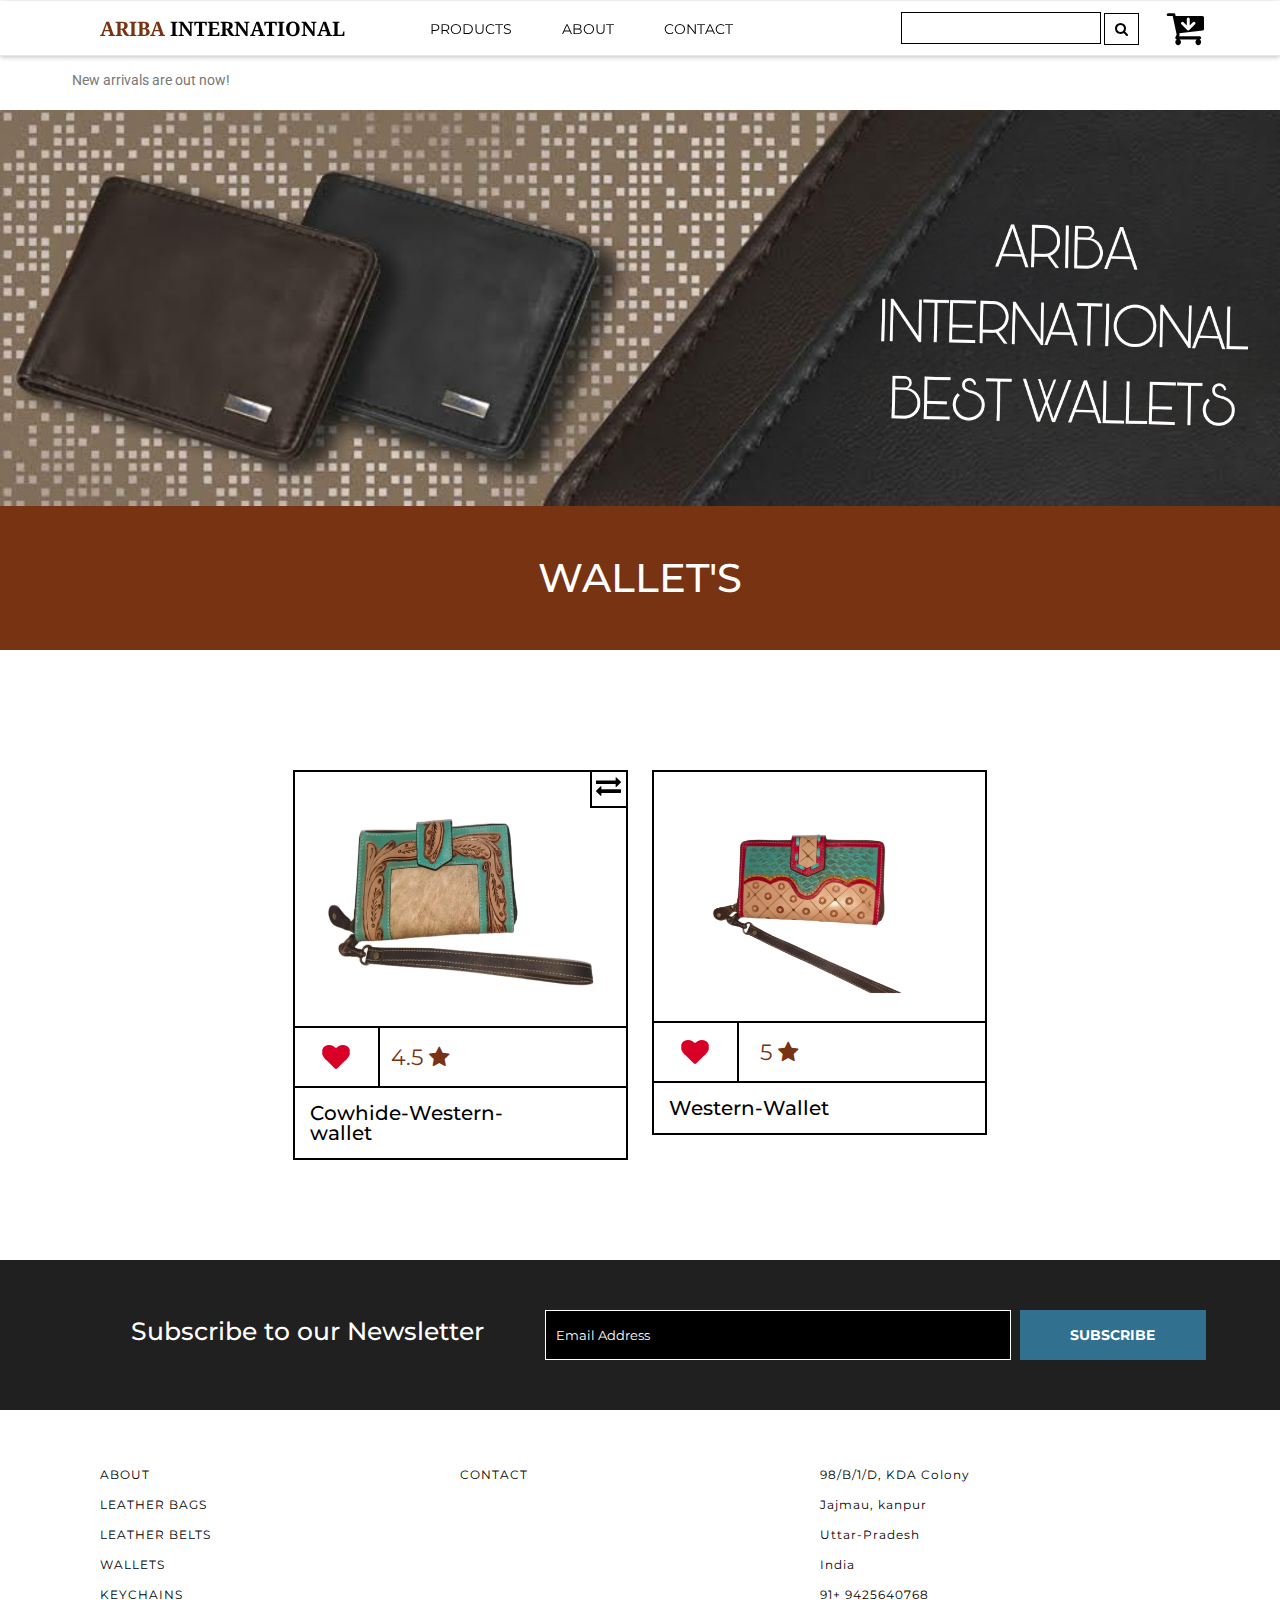
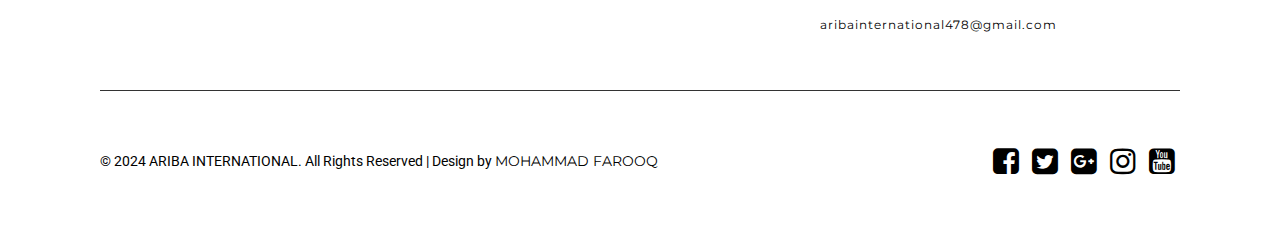
<file: womens.html>
<!--
	Author: W3layouts
	Author URL: http://w3layouts.com
	License: Creative Commons Attribution 3.0 Unported
	License URL: http://creativecommons.org/licenses/by/3.0/
--> 
<!DOCTYPE html>
<html lang="zxx"> 
<!-- Head -->
<head>

<title>AribaInternationalwalletsection</title>

<!-- Meta-Tags -->
<meta name="viewport" content="width=device-width, initial-scale=1">
<meta http-equiv="Content-Type" content="text/html; charset=utf-8">
<meta name="keywords" content="Groovy Apparel a Responsive Web Template, Bootstrap Web Templates, Flat Web Templates, Android Compatible Web Template, Smartphone Compatible Web Template, Free Webdesigns for Nokia, Samsung, LG, Sony Ericsson, Motorola Web Design">
<script type="application/x-javascript"> addEventListener("load", function() { setTimeout(hideURLbar, 0); }, false); function hideURLbar(){ window.scrollTo(0,1); } </script>
<!-- //Meta-Tags -->

<!-- Custom-Stylesheet-Links -->
<!-- Bootstrap-CSS -->	<link rel="stylesheet" href="css/bootstrap.css"	type="text/css" media="all">
<!-- Index-Page-CSS -->	<link rel="stylesheet" href="css/style.css"		type="text/css" media="all">
<!-- //Custom-Stylesheet-Links -->

<!-- Fonts -->
<link rel="stylesheet" href="//fonts.googleapis.com/css?family=Noto+Serif:400,700"	   type="text/css" media="all">
<link rel="stylesheet" href="//fonts.googleapis.com/css?family=Montserrat:400,700"	   type="text/css" media="all">
<link rel="stylesheet" href="//fonts.googleapis.com/css?family=Roboto:100,300,400,500" type="text/css" media="all">
<!-- //Fonts -->

<!-- Font-Awesome-File-Links -->
<!-- CSS --> <link rel="stylesheet" href="css/font-awesome.css" 		 type="text/css" media="all">
<!-- TTF --> <link rel="stylesheet" href="fonts/fontawesome-webfont.ttf" type="text/css" media="all">
<!-- //Font-Awesome-File-Links -->


</head>
<!-- //Head -->



<!-- Body -->
<body>



	<!-- Header -->
	<div class="agileheader" id="agileheadermens">

		<!-- Navigation -->
    <nav class="navbar navbar-default w3ls navbar-fixed-top">
			<div class="container">
				<div class="navbar-header wthree nav_2">
					<button type="button" class="navbar-toggle collapsed navbar-toggle1" data-toggle="collapse" data-target="#bs-megadropdown-tabs">
						<span class="sr-only">Toggle navigation</span>
						<span class="icon-bar"></span>
						<span class="icon-bar"></span>
						<span class="icon-bar"></span>
					</button>
					<a class="navbar-brand agileinfo" href="index.html"><span>ARIBA</span> INTERNATIONAL</a>
				</div>
				<div id="bs-megadropdown-tabs" class="navbar-collapse collapse">
					<ul class="nav navbar-nav">
						<li class="dropdown">
							<a href="#" class="dropdown-toggle w3-agile hyper" data-toggle="dropdown"><span> PRODUCTS </span></a>
							<ul class="dropdown-menu aits-w3 multi multi1">
								<div class="row">

									<div class="col-sm-3 w3layouts-nav-agile w3layouts-mens-nav-agileits w3layouts-mens-nav-agileits-1">
										<ul class="multi-column-dropdown">
											<li class="heading">FEATURED</li>
											<li><a href="mens.html"><i class="fa fa-angle-right" aria-hidden="true"></i>Leather Bags</a></li>
											<li><a href="mens_accessories.html"><i class="fa fa-angle-right" aria-hidden="true"></i>Leather Belts</a></li>
											<li><a href="womens.html"><i class="fa fa-angle-right" aria-hidden="true"></i>Wallets</a></li>
											<li><a href="womens_accessories.html"><i class="fa fa-angle-right" aria-hidden="true"></i>Keychains</a></li>
											<li><a href="mens_single.html"><i class="fa fa-angle-right" aria-hidden="true"></i>Footwear</a></li>
										</ul>
									</div>

									<div class="col-sm-3 w3layouts-nav-agile w3layouts-mens-nav-agileits w3layouts-mens-nav-agileits-2">
										<p>BAGS</p>
										<a href="mens.html"><img src="images/Leatherbagsbelowone.jpg" alt="Groovy Apparel"></a>
									</div>

									<div class="col-sm-3 w3layouts-nav-agile w3layouts-mens-nav-agileits w3layouts-mens-nav-agileits-3">
										<p>BELTS</p>
										<a href="mens_accessories.html"><img src="images/Leatherbeltsthumbnail.jpg" alt="Groovy Apparel"></a>
									</div>

									<div class="col-sm-3 w3layouts-nav-agile w3layouts-mens-nav-agileits w3layouts-mens-nav-agileits-4">
										<p>WALLETS</p>
										<a href="womens.html"><img src="images/Walletthumbnail.jpg" alt="Groovy Apparel"></a>
									</div>

							</ul>
						</li>

						<li><a href="about.html">ABOUT</a></li>
						<li><a href="contact.html">CONTACT</a></li>
						<li class="wthreesearch">
							<form action="#" method="post">
								<input type="search" name="Search" placeholder="Search for a Product" required="">
								<button type="submit" class="btn btn-default search" aria-label="Left Align">
									<i class="fa fa-search" aria-hidden="true"></i>
								</button>
							</form>
						</li>
						<li class="wthreecartaits wthreecartaits2 cart cart box_1"> 
						 <form action="#" method="post" class="last"> 
								<input type="hidden" name="cmd" value="_cart" />
								<input type="hidden" name="display" value="1" />
								<button class="w3view-cart" type="submit" name="submit" value=""><i class="fa fa-cart-arrow-down" aria-hidden="true"></i></button>
							</form>   
						</li>
					</ul>
				</div>

			</div>
		</nav>
		<!-- //Navigation -->



		<!-- Header-Top-Bar-(Hidden) -->
		<div class="agileheader-topbar">
			<div class="container">
				<div class="col-md-6 agileheader-topbar-grid agileheader-topbar-grid1">
					<p>New arrivals are out now!</p>
				</div>
				<div class="col-md-6 agileheader-topbar-grid agileheader-topbar-grid2">
				</div>
				<div class="clearfix"></div>
			</div>

				<!-- Popup-Box -->
				<div id="popup">
					<div id="small-dialog1" class="mfp-hide agileinfo">
						<div class="pop_up">
							<form action="#" method="post">
								<h3>LOGIN</h3>
								<input type="text" Name="Userame" placeholder="Username" required="">
								<input type="password" Name="Password" placeholder="Password" required="">
								<ul class="tick w3layouts agileinfo">
									<li>
										<input type="checkbox" id="brand1" value="">
										<label for="brand1"><span></span>Remember me</label>
									</li>
									<li>
										<a href="#">Forgot Password?</a>
									</li>
								</ul>
								<div class="send-button wthree agileits">
									<input type="submit" value="LOGIN">
								</div>
							</form>
						</div>
					</div>
					<div id="small-dialog2" class="mfp-hide agileinfo">
						<div class="pop_up">
							<form action="#" method="post">
								<h3>SIGN UP</h3>
								<input type="text" Name="Name" placeholder="Name" required="">
								<input type="text" Name="Email" placeholder="Email" required="">
								<input type="password" Name="Password" placeholder="Password" required="">
								<input type="text" Name="Phone Number" placeholder="Phone Number" required="">
								<div class="send-button wthree agileits">
									<input type="submit" value="SIGN UP">
								</div>
							</form>
						</div>
					</div>
				</div>
				<!-- //Popup-Box -->

		</div>
		<!-- //Header-Top-Bar-(Hidden) -->



		<!-- Banner -->
		<div class="agileheader-banner">
			<img src="images/Wallet banner.jpg" alt="Groovy Apparel">
		</div>
		<!-- //Banner -->

	</div>
	<!-- //Header -->



	<!-- Heading -->
	<h1 class="w3wthreeheadingaits">WALLET'S</h1>
	<!-- //Heading -->



	<!-- Women's-Product-Display -->   	
	<div class="wthreeproductdisplay">
		<div id="cbp-pgcontainer" class="cbp-pgcontainer">
			<ul class="cbp-pggrid">
				<li class="wthree aits w3l">
					<div class="cbp-pgcontent" id="men-acc-1">
					  <span class="cbp-pgrotate"><i class="fa fa-exchange" aria-hidden="true"></i></span>
							<div class="cbp-pgitem a3ls">
								<div class="cbp-pgitem-flip">
									<img src="images/Wallet1.jpg" alt="Groovy Apparel">
									<img src="images/Firstbelt2.jpg" alt="Groovy Apparel">
								</div>
							</div>
						</a>
						<ul class="cbp-pgoptions w3l">
							<li class="cbp-pgoptcompare">
								<input type="checkbox" name="checkboxG11" id="checkboxG11" class="css-checkbox w3"><label for="checkboxG11" class="css-label"></label>
							</li>
							<li class="cbp-pgoptfav">
								<span>4.5 <i class="fa fa-star" aria-hidden="true"></i></span>
							</li>
							</li>
						</ul>
					</div>
						<div class="cbp-pginfo w3layouts">
							<h3>Cowhide-Western-wallet</h3>
							<span class="cbp-pgprice"></span>
						</div>
					</a>
				</li>
				<li class="wthree aits w3l">
					<div class="cbp-pgcontent" id="men-acc-2"> 
							<div class="cbp-pgitem a3ls">
								<div class="cbp-pgitem-flip">
									<img src="images/Wallet2.png" alt="Groovy Apparel">
								</div>
							</div>
						</a>
						<ul class="cbp-pgoptions w3l">
							<li class="cbp-pgoptcompare">
								<input type="checkbox" name="checkboxG12" id="checkboxG12" class="css-checkbox w3"><label for="checkboxG12" class="css-label"></label>
							</li>
							<li class="cbp-pgoptfav">
								<span>5 <i class="fa fa-star" aria-hidden="true"></i></span>
							</li>
							</li>
						</ul>
					</div>
						<div class="cbp-pginfo w3layouts">
							<h3>Western-Wallet</h3>
							<span class="cbp-pgprice"></span>
						</div>
					</a>
				</li>
			</ul>
		</div>
	</div>
	<!-- //Women's-Product-Display -->



	<!-- Newsletter -->
	<div class="w3lsnewsletter" id="w3lsnewsletter">
		<div class="container">
			<div class="w3lsnewsletter-grids">
				<div class="col-md-5 w3lsnewsletter-grid w3lsnewsletter-grid-1 subscribe">
					<h2>Subscribe to our Newsletter</h2>
				</div>
				<div class="col-md-7 w3lsnewsletter-grid w3lsnewsletter-grid-2 email-form">
					<form action="#" method="post">
						<input class="email" type="email" name="Email" placeholder="Email Address" required="">
						<input type="submit" class="submit" value="SUBSCRIBE">
					</form>
				</div>
				<div class="clearfix"></div>
			</div>
		</div>
	</div>
	<!-- //Newsletter -->



	<!-- Footer -->
	<div class="agileinfofooter">
		<div class="agileinfofooter-grids">
			<div class="col-md-4 agileinfofooter-grid agileinfofooter-grid1">
				<ul>
					<li><a href="about.html">ABOUT</a></li>
					<li><a href="mens.html">LEATHER BAGS</a></li>
					<li><a href="mens_accessories.html">LEATHER BELTS</a></li>
					<li><a href="womens.html">WALLETS</a></li>
					<li><a href="womens_accessories.html">KEYCHAINS</a></li>
				</ul>
			</div>

			<div class="col-md-4 agileinfofooter-grid agileinfofooter-grid2">
				<ul>
					<li><a href="contact.html">CONTACT</a></li>
				</ul>
			</div>

			<div class="col-md-4 agileinfofooter-grid agileinfofooter-grid3">
				<address>
					<ul>
            	<li>98/B/1/D, KDA Colony</li>
							<li>Jajmau, kanpur</li>
							<li>Uttar-Pradesh</li>
							<li>India</li>
						<li>91+ 9425640768</li>
						<li><a class="mail" href="mailto:mail@example.com">aribainternational478@gmail.com</a></li>
					</ul>
				</address>
			</div>
			<div class="clearfix"></div>

		</div>
	</div>
	<!-- //Footer -->



	<!-- Copyright -->
	<div class="w3lscopyrightaits">
		<div class="col-md-8 w3lscopyrightaitsgrid w3lscopyrightaitsgrid1">
			<p>© 2024 ARIBA INTERNATIONAL. All Rights Reserved | Design by <a href="https://farooqsportfolio1152.000webhostapp.com/" target="=_blank"> MOHAMMAD FAROOQ </a></p>
		</div>
		<div class="col-md-4 w3lscopyrightaitsgrid w3lscopyrightaitsgrid2">
			<div class="agilesocialwthree">
				<ul class="social-icons">
					<li><a href="#" class="facebook w3ls" title="Go to Our Facebook Page"><i class="fa w3ls fa-facebook-square" aria-hidden="true"></i></a></li>
					<li><a href="#" class="twitter w3l" title="Go to Our Twitter Account"><i class="fa w3l fa-twitter-square" aria-hidden="true"></i></a></li>
					<li><a href="#" class="googleplus w3" title="Go to Our Google Plus Account"><i class="fa w3 fa-google-plus-square" aria-hidden="true"></i></a></li>
					<li><a href="#" class="instagram wthree" title="Go to Our Instagram Account"><i class="fa wthree fa-instagram" aria-hidden="true"></i></a></li>
					<li><a href="#" class="youtube w3layouts" title="Go to Our Youtube Channel"><i class="fa w3layouts fa-youtube-square" aria-hidden="true"></i></a></li>
				</ul>
			</div>
		</div>
		<div class="clearfix"></div>
	</div>
	<!-- //Copyright -->



<!-- Default-JavaScript --><script src="js/jquery-2.2.3.js"></script>
<script src="js/modernizr.custom.js"></script>
	<!-- Custom-JavaScript-File-Links -->

	<!-- cart-js -->
	<script src="js/minicart.js"></script>
	<script>
        w3l.render();

        w3l.cart.on('w3agile_checkout', function (evt) {
        	var items, len, i;

        	if (this.subtotal() > 0) {
        		items = this.items();

        		for (i = 0, len = items.length; i < len; i++) { 
        		}
        	}
        });
    </script>  
	<!-- //cart-js --> 


		<!-- Dropdown-Menu-JavaScript -->
			<script>
				$(document).ready(function(){
					$(".dropdown").hover(
						function() {
							$('.dropdown-menu', this).stop( true, true ).slideDown("fast");
							$(this).toggleClass('open');
						},
						function() {
							$('.dropdown-menu', this).stop( true, true ).slideUp("fast");
							$(this).toggleClass('open');
						}
					);
				});
			</script>
		<!-- //Dropdown-Menu-JavaScript -->

		<!-- Popup-Box-JavaScript -->
			<script src="js/jquery.magnific-popup.js" type="text/javascript"></script>
			<script>
				$(document).ready(function() {
					$('.popup-with-zoom-anim').magnificPopup({
						type: 'inline',
						fixedContentPos: false,
						fixedBgPos: true,
						overflowY: 'auto',
						closeBtnInside: true,
						preloader: false,
						midClick: true,
						removalDelay: 300,
						mainClass: 'my-mfp-zoom-in'
					});
				});
			</script>
		<!-- //Popup-Box-JavaScript -->

		<script src="js/cbpShop.min.js"></script>
		<script>
			var shop = new cbpShop( document.getElementById( 'cbp-pgcontainer' ) ); 
		</script>

	<!-- //Custom-JavaScript-File-Links -->


		<!-- Bootstrap-JavaScript --> <script src="js/bootstrap.js"></script>

</body>
<!-- //Body -->



</html>
</file>
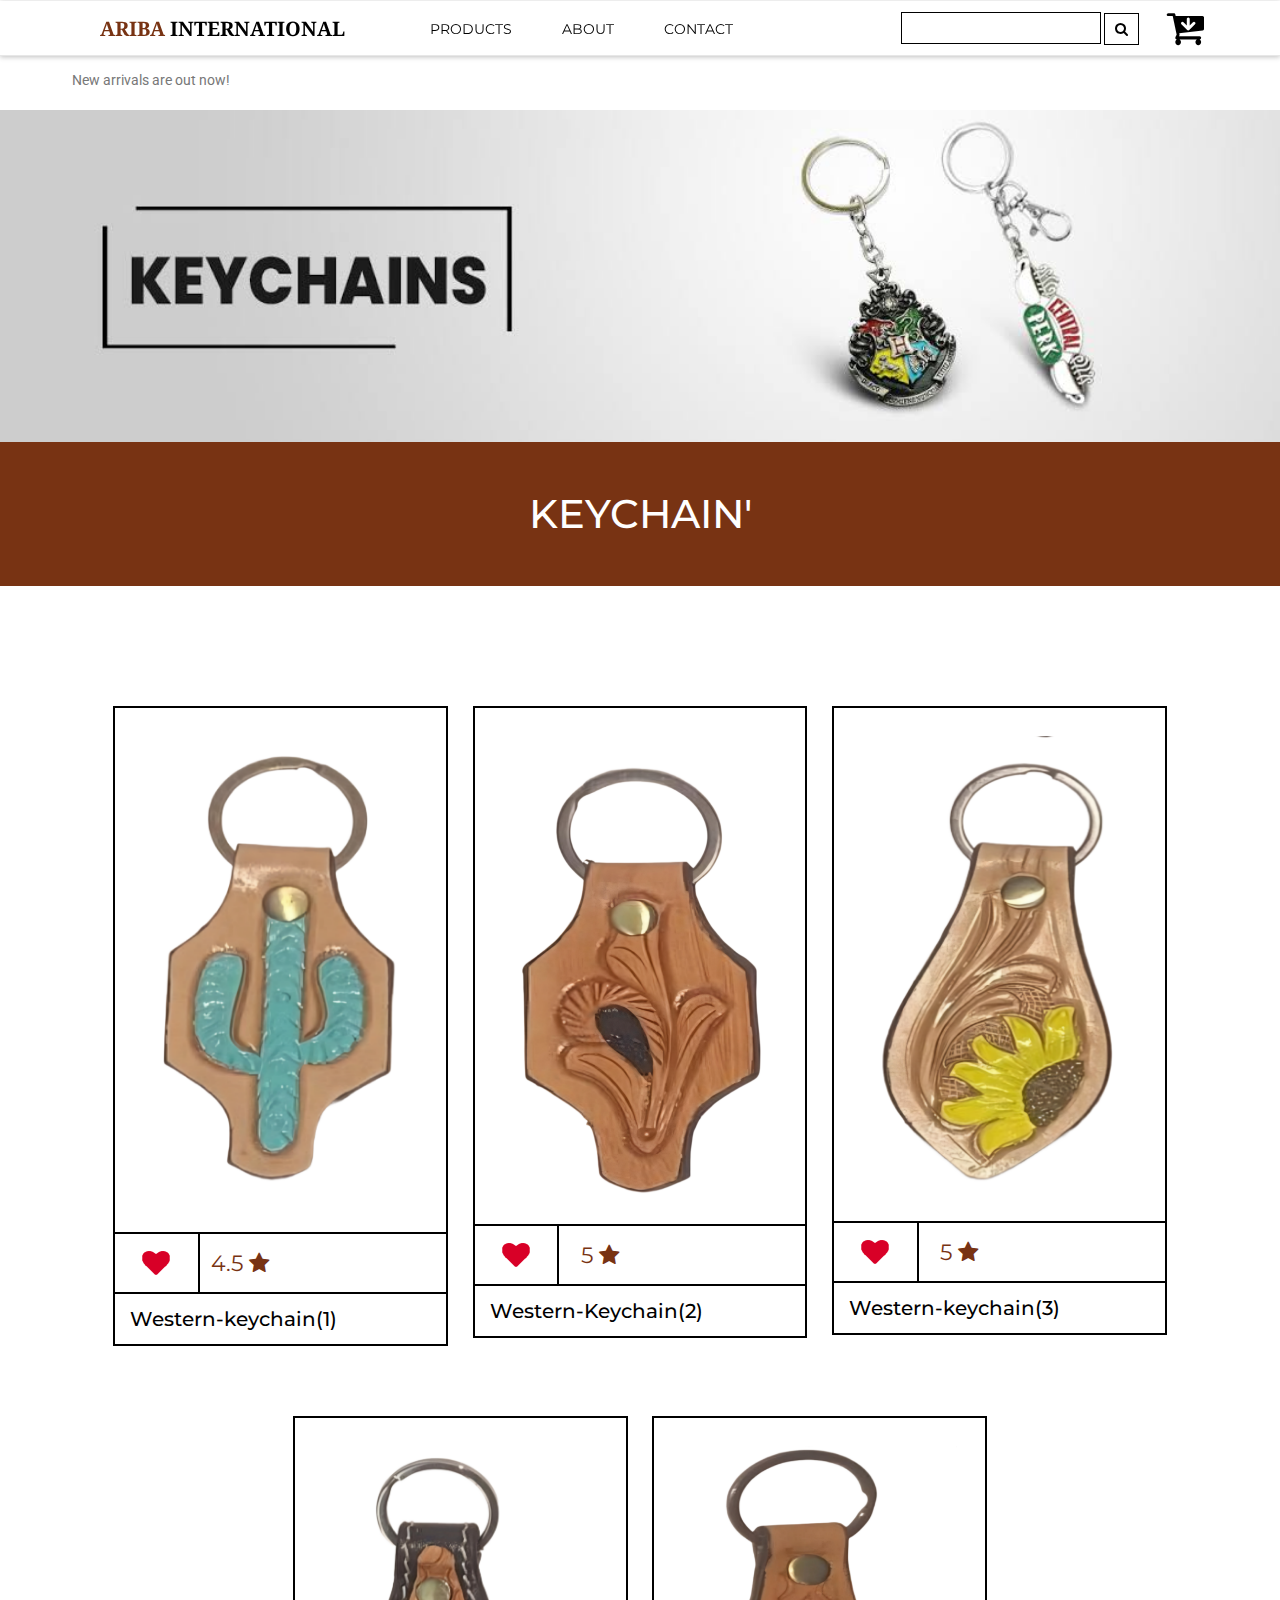
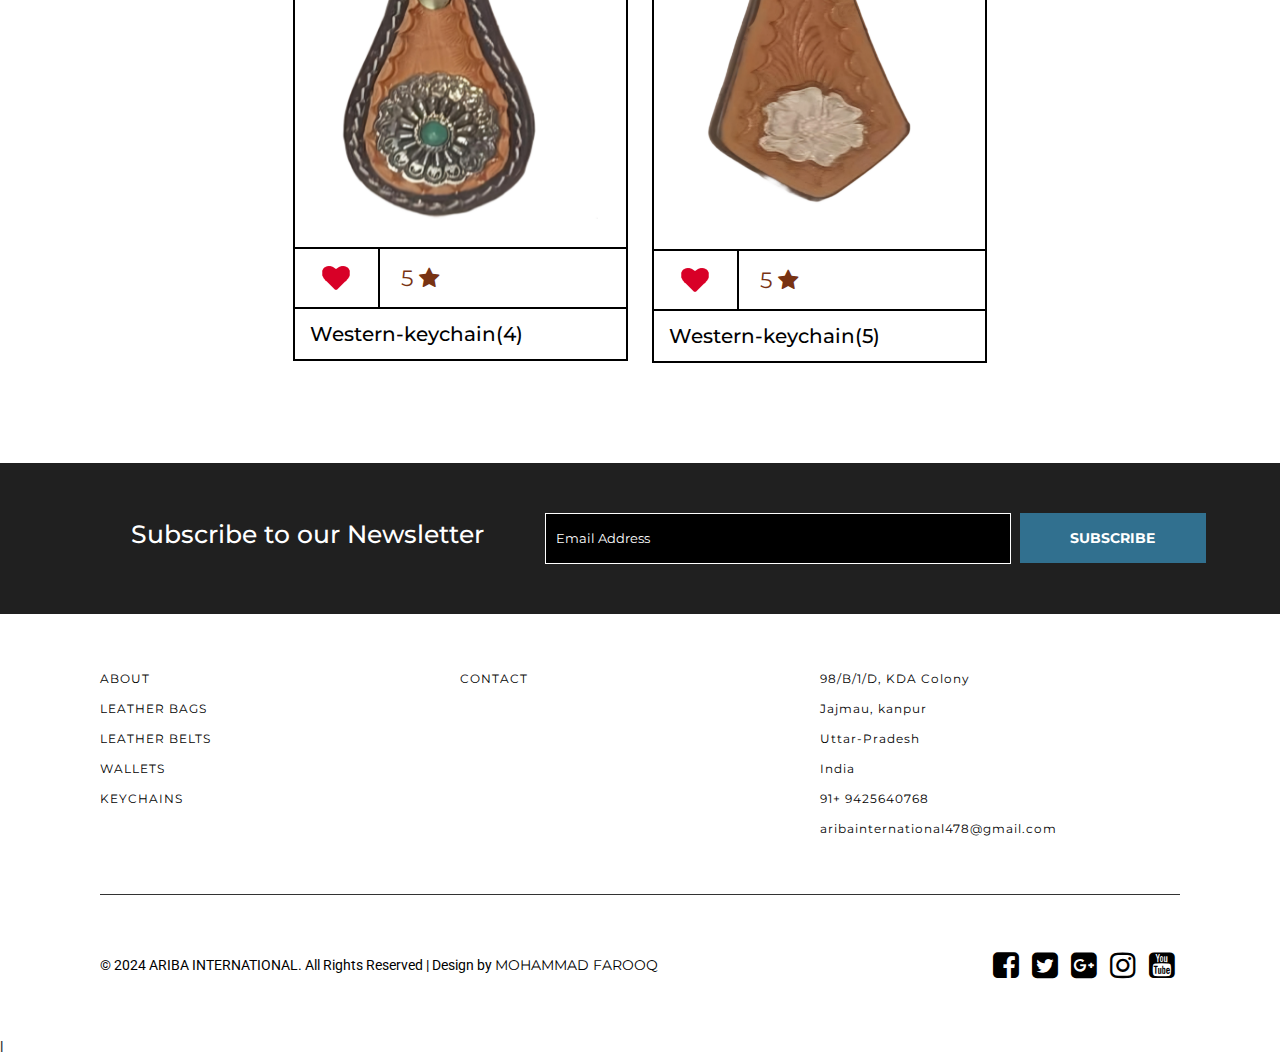
<file: womens_accessories.html>
<!--
	Author: W3layouts
	Author URL: http://w3layouts.com
	License: Creative Commons Attribution 3.0 Unported
	License URL: http://creativecommons.org/licenses/by/3.0/
--> 
<!DOCTYPE html>
<html lang="zxx"> 
<!-- Head -->
<head> 
<title>Groovy Apparel a E-Commerce & Fashion Category Bootstrap Responsive Website Template | Women's Accessories :: W3layouts</title>

<!-- Meta-Tags -->
<meta name="viewport" content="width=device-width, initial-scale=1">
<meta http-equiv="Content-Type" content="text/html; charset=utf-8">
<meta name="keywords" content="Groovy Apparel a Responsive Web Template, Bootstrap Web Templates, Flat Web Templates, Android Compatible Web Template, Smartphone Compatible Web Template, Free Webdesigns for Nokia, Samsung, LG, Sony Ericsson, Motorola Web Design">
<script type="application/x-javascript"> addEventListener("load", function() { setTimeout(hideURLbar, 0); }, false); function hideURLbar(){ window.scrollTo(0,1); } </script>
<!-- //Meta-Tags -->

<!-- Custom-Stylesheet-Links -->
<!-- Bootstrap-CSS -->	<link rel="stylesheet" href="css/bootstrap.css"	type="text/css" media="all">
<!-- Index-Page-CSS -->	<link rel="stylesheet" href="css/style.css"		type="text/css" media="all">
<!-- //Custom-Stylesheet-Links -->

<!-- Fonts -->
<link rel="stylesheet" href="//fonts.googleapis.com/css?family=Noto+Serif:400,700"	   type="text/css" media="all">
<link rel="stylesheet" href="//fonts.googleapis.com/css?family=Montserrat:400,700"	   type="text/css" media="all">
<link rel="stylesheet" href="//fonts.googleapis.com/css?family=Roboto:100,300,400,500" type="text/css" media="all">
<!-- //Fonts -->

<!-- Font-Awesome-File-Links -->
<!-- CSS --> <link rel="stylesheet" href="css/font-awesome.css" 		 type="text/css" media="all">
<!-- TTF --> <link rel="stylesheet" href="fonts/fontawesome-webfont.ttf" type="text/css" media="all">
<!-- //Font-Awesome-File-Links -->

</head>
<!-- //Head -->



<!-- Body -->
<body>



	<!-- Header -->
	<div class="agileheader" id="agileheadermens">

		<!-- Navigation -->
		<nav class="navbar navbar-default w3ls navbar-fixed-top">
			<div class="container">
				<div class="navbar-header wthree nav_2">
					<button type="button" class="navbar-toggle collapsed navbar-toggle1" data-toggle="collapse" data-target="#bs-megadropdown-tabs">
						<span class="sr-only">Toggle navigation</span>
						<span class="icon-bar"></span>
						<span class="icon-bar"></span>
						<span class="icon-bar"></span>
					</button>
					<a class="navbar-brand agileinfo" href="index.html"><span>ARIBA</span> INTERNATIONAL</a>
				</div>
				<div id="bs-megadropdown-tabs" class="navbar-collapse collapse">
					<ul class="nav navbar-nav">
						<li class="dropdown">
							<a href="#" class="dropdown-toggle w3-agile hyper" data-toggle="dropdown"><span> PRODUCTS </span></a>
							<ul class="dropdown-menu aits-w3 multi multi1">
								<div class="row">

									<div class="col-sm-3 w3layouts-nav-agile w3layouts-mens-nav-agileits w3layouts-mens-nav-agileits-1">
										<ul class="multi-column-dropdown">
											<li class="heading">FEATURED</li>
											<li><a href="mens.html"><i class="fa fa-angle-right" aria-hidden="true"></i>Leather Bags</a></li>
											<li><a href="mens_accessories.html"><i class="fa fa-angle-right" aria-hidden="true"></i>Leather Belts</a></li>
											<li><a href="womens.html"><i class="fa fa-angle-right" aria-hidden="true"></i>Wallets</a></li>
											<li><a href="womens_accessories.html"><i class="fa fa-angle-right" aria-hidden="true"></i>Keychains</a></li>
											<li><a href="mens_single.html"><i class="fa fa-angle-right" aria-hidden="true"></i>Footwear</a></li>
										</ul>
									</div>

									<div class="col-sm-3 w3layouts-nav-agile w3layouts-mens-nav-agileits w3layouts-mens-nav-agileits-2">
										<p>BAGS</p>
										<a href="mens.html"><img src="images/Leatherbagsbelowone.jpg" alt="Groovy Apparel"></a>
									</div>

									<div class="col-sm-3 w3layouts-nav-agile w3layouts-mens-nav-agileits w3layouts-mens-nav-agileits-3">
										<p>BELTS</p>
										<a href="mens_accessories.html"><img src="images/Leatherbeltsthumbnail.jpg" alt="Groovy Apparel"></a>
									</div>

									<div class="col-sm-3 w3layouts-nav-agile w3layouts-mens-nav-agileits w3layouts-mens-nav-agileits-4">
										<p>WALLETS</p>
										<a href="womens.html"><img src="images/Walletthumbnail.jpg" alt="Groovy Apparel"></a>
									</div>

							</ul>
						</li>

						<li><a href="about.html">ABOUT</a></li>
						<li><a href="contact.html">CONTACT</a></li>
						<li class="wthreesearch">
							<form action="#" method="post">
								<input type="search" name="Search" placeholder="Search for a Product" required="">
								<button type="submit" class="btn btn-default search" aria-label="Left Align">
									<i class="fa fa-search" aria-hidden="true"></i>
								</button>
							</form>
						</li>
						<li class="wthreecartaits wthreecartaits2 cart cart box_1"> 
						 <form action="#" method="post" class="last"> 
								<input type="hidden" name="cmd" value="_cart" />
								<input type="hidden" name="display" value="1" />
								<button class="w3view-cart" type="submit" name="submit" value=""><i class="fa fa-cart-arrow-down" aria-hidden="true"></i></button>
							</form>   
						</li>
					</ul>
				</div>

			</div>
		</nav>
		<!-- //Navigation -->



		<!-- Header-Top-Bar-(Hidden) -->
		<div class="agileheader-topbar">
			<div class="container">
				<div class="col-md-6 agileheader-topbar-grid agileheader-topbar-grid1">
					<p>New arrivals are out now!</p>
				</div>
				<div class="clearfix"></div>
			</div>

				<!-- Popup-Box -->
				<div id="popup">
					<div id="small-dialog1" class="mfp-hide agileinfo">
						<div class="pop_up">
							<form action="#" method="post">
								<h3>LOGIN</h3>
								<input type="text" Name="Userame" placeholder="Username" required="">
								<input type="password" Name="Password" placeholder="Password" required="">
								<ul class="tick w3layouts agileinfo">
									<li>
										<input type="checkbox" id="brand1" value="">
										<label for="brand1"><span></span>Remember me</label>
									</li>
									<li>
										<a href="#">Forgot Password?</a>
									</li>
								</ul>
								<div class="send-button wthree agileits">
									<input type="submit" value="LOGIN">
								</div>
							</form>
						</div>
					</div>
					<div id="small-dialog2" class="mfp-hide agileinfo">
						<div class="pop_up">
							<form action="#" method="post">
								<h3>SIGN UP</h3>
								<input type="text" Name="Name" placeholder="Name" required="">
								<input type="text" Name="Email" placeholder="Email" required="">
								<input type="password" Name="Password" placeholder="Password" required="">
								<input type="text" Name="Phone Number" placeholder="Phone Number" required="">
								<div class="send-button wthree agileits">
									<input type="submit" value="SIGN UP">
								</div>
							</form>
						</div>
					</div>
				</div>
				<!-- //Popup-Box -->

		</div>
		<!-- //Header-Top-Bar-(Hidden) -->



		<!-- Banner -->
		<div class="agileheader-banner">
			<img src="images/Keychain banned.jpeg" alt="Groovy Apparel">
		</div>
		<!-- //Banner -->

	</div>
	<!-- //Header -->



	<!-- Heading -->
	<h1 class="w3wthreeheadingaits">KEYCHAIN'</h1>
	<!-- //Heading -->


	<!-- Women's-Accessories-Product-Display -->
 	<div class="wthreeproductdisplay">
		<div id="cbp-pgcontainer" class="cbp-pgcontainer">
			<ul class="cbp-pggrid">
				<li class="wthree aits w3l">
					<div class="cbp-pgcontent" id="men-acc-1">
							<div class="cbp-pgitem a3ls">
								<div class="cbp-pgitem-flip">
									<img src="images/Keychain1.png">
								</div>
							</div>
						</a>
						<ul class="cbp-pgoptions w3l">
							<li class="cbp-pgoptcompare">
								<input type="checkbox" name="checkboxG11" id="checkboxG11" class="css-checkbox w3"><label for="checkboxG11" class="css-label"></label>
							</li>
							<li class="cbp-pgoptfav">
								<span>4.5 <i class="fa fa-star" aria-hidden="true"></i></span>
							</li>
							</li>
						</ul>
					</div>
						<div class="cbp-pginfo w3layouts">
							<h3>Western-keychain(1)</h3>
							<span class="cbp-pgprice"></span>
						</div>
					</a>
				</li>
				<li class="wthree aits w3l">
					<div class="cbp-pgcontent" id="men-acc-2"> 
							<div class="cbp-pgitem a3ls">
								<div class="cbp-pgitem-flip">
									<img src="images/Keychain2.png" alt="Groovy Apparel">
								</div>
							</div>
						</a>
						<ul class="cbp-pgoptions w3l">
							<li class="cbp-pgoptcompare">
								<input type="checkbox" name="checkboxG12" id="checkboxG12" class="css-checkbox w3"><label for="checkboxG12" class="css-label"></label>
							</li>
							<li class="cbp-pgoptfav">
								<span>5 <i class="fa fa-star" aria-hidden="true"></i></span>
							</li>
							</li>
						</ul>
					</div>
						<div class="cbp-pginfo w3layouts">
							<h3>Western-Keychain(2)</h3>
							<span class="cbp-pgprice"></span>
						</div>
					</a>
				</li>
				<li class="wthree aits w3l">
					<div class="cbp-pgcontent" id="men-acc-2"> 
							<div class="cbp-pgitem a3ls">
								<div class="cbp-pgitem-flip">
									<img src="images/Keychain3.png" alt="Groovy Apparel">
								</div>
							</div>
						<ul class="cbp-pgoptions w3l">
							<li class="cbp-pgoptcompare">
								<input type="checkbox" name="checkboxG12" id="checkboxG12" class="css-checkbox w3"><label for="checkboxG12" class="css-label"></label>
							</li>
							<li class="cbp-pgoptfav">
								<span>5 <i class="fa fa-star" aria-hidden="true"></i></span>
							</li>
							</li>
						</ul>
					</div>
						<div class="cbp-pginfo w3layouts">
							<h3>Western-keychain(3)</h3>
							<span class="cbp-pgprice"></span>
						</div>
					</a>
				</li>
				<li class="wthree aits w3l">
					<div class="cbp-pgcontent" id="men-acc-2"> 
							<div class="cbp-pgitem a3ls">
								<div class="cbp-pgitem-flip">
									<img src="images/Keychain4.jpg" alt="Groovy Apparel">
								</div>
							</div>
						</a>
						<ul class="cbp-pgoptions w3l">
							<li class="cbp-pgoptcompare">
								<input type="checkbox" name="checkboxG12" id="checkboxG12" class="css-checkbox w3"><label for="checkboxG12" class="css-label"></label>
							</li>
							<li class="cbp-pgoptfav">
								<span>5 <i class="fa fa-star" aria-hidden="true"></i></span>
							</li>
							</li>
						</ul>
					</div>
						<div class="cbp-pginfo w3layouts">
							<h3>Western-keychain(4)</h3>
							<span class="cbp-pgprice"></span>
						</div>
					</a>
				</li>
				<li class="wthree aits w3l">
					<div class="cbp-pgcontent" id="men-acc-3">
							<div class="cbp-pgitem a3ls">
								<div class="cbp-pgitem-flip">
									<img src="images/Keychain5.png" alt="Groovy Apparel" width="100">
								</div>
							</div>
						</a>
						<ul class="cbp-pgoptions w3l">
							<li class="cbp-pgoptcompare">
								<input type="checkbox" name="checkboxG13" id="checkboxG13" class="css-checkbox w3"><label for="checkboxG13" class="css-label"></label>
							</li>
							<li class="cbp-pgoptfav">
								<span>5 <i class="fa fa-star" aria-hidden="true"></i></span>
							</li>
							</li>
						</ul>
					</div>
						<div class="cbp-pginfo w3layouts">
							<h3>Western-keychain(5)</h3>
							<span class="cbp-pgprice"></span>
						</div>
					</a>
				</li>
			</ul>
		</div>
	</div>
	<!-- //Women's-Accessories-Product-Display -->



	<!-- Newsletter -->
	<div class="w3lsnewsletter" id="w3lsnewsletter">
		<div class="container">
			<div class="w3lsnewsletter-grids">
				<div class="col-md-5 w3lsnewsletter-grid w3lsnewsletter-grid-1 subscribe">
					<h2>Subscribe to our Newsletter</h2>
				</div>
				<div class="col-md-7 w3lsnewsletter-grid w3lsnewsletter-grid-2 email-form">
					<form action="#" method="post">
						<input class="email" type="email" name="Email" placeholder="Email Address" required="">
						<input type="submit" class="submit" value="SUBSCRIBE">
					</form>
				</div>
				<div class="clearfix"></div>
			</div>
		</div>
	</div>
	<!-- //Newsletter -->



	<!-- Footer -->
	<div class="agileinfofooter">
		<div class="agileinfofooter-grids">
			<div class="col-md-4 agileinfofooter-grid agileinfofooter-grid1">
				<ul>
					<li><a href="about.html">ABOUT</a></li>
					<li><a href="mens.html">LEATHER BAGS</a></li>
					<li><a href="mens_accessories.html">LEATHER BELTS</a></li>
					<li><a href="womens.html">WALLETS</a></li>
					<li><a href="womens_accessories.html">KEYCHAINS</a></li>
				</ul>
			</div>

			<div class="col-md-4 agileinfofooter-grid agileinfofooter-grid2">
				<ul>
					<li><a href="contact.html">CONTACT</a></li>
				</ul>
			</div>

			<div class="col-md-4 agileinfofooter-grid agileinfofooter-grid3">
				<address>
					<ul>
            	<li>98/B/1/D, KDA Colony</li>
							<li>Jajmau, kanpur</li>
							<li>Uttar-Pradesh</li>
							<li>India</li>
						<li>91+ 9425640768</li>
						<li><a class="mail" href="mailto:mail@example.com">aribainternational478@gmail.com</a></li>
					</ul>
				</address>
			</div>
			<div class="clearfix"></div>

		</div>
	</div>
	<!-- //Footer -->



	<!-- Copyright -->
	<div class="w3lscopyrightaits">
		<div class="col-md-8 w3lscopyrightaitsgrid w3lscopyrightaitsgrid1">
			<p>© 2024 ARIBA INTERNATIONAL. All Rights Reserved | Design by <a href="https:/faropqsportfolio1152.000webhostapp.com/" target="=_blank"> MOHAMMAD FAROOQ </a></p>
		</div>
		<div class="col-md-4 w3lscopyrightaitsgrid w3lscopyrightaitsgrid2">
			<div class="agilesocialwthree">
				<ul class="social-icons">
					<li><a href="#" class="facebook w3ls" title="Go to Our Facebook Page"><i class="fa w3ls fa-facebook-square" aria-hidden="true"></i></a></li>
					<li><a href="#" class="twitter w3l" title="Go to Our Twitter Account"><i class="fa w3l fa-twitter-square" aria-hidden="true"></i></a></li>
					<li><a href="#" class="googleplus w3" title="Go to Our Google Plus Account"><i class="fa w3 fa-google-plus-square" aria-hidden="true"></i></a></li>
					<li><a href="#" class="instagram wthree" title="Go to Our Instagram Account"><i class="fa wthree fa-instagram" aria-hidden="true"></i></a></li>
					<li><a href="#" class="youtube w3layouts" title="Go to Our Youtube Channel"><i class="fa w3layouts fa-youtube-square" aria-hidden="true"></i></a></li>
				</ul>
			</div>
		</div>
		<div class="clearfix"></div>
	</div>
	<!-- //Copyright -->



	<!-- Custom-JavaScript-File-Links -->

<!-- Default-JavaScript --><script src="js/jquery-2.2.3.js"></script>
<script src="js/modernizr.custom.js"></script>

	<!-- cart-js -->
	<script src="js/minicart.js"></script>
	<script>
        w3l.render();

        w3l.cart.on('w3agile_checkout', function (evt) {
        	var items, len, i;

        	if (this.subtotal() > 0) {
        		items = this.items();

        		for (i = 0, len = items.length; i < len; i++) { 
        		}
        	}
        });
    </script>  
	<!-- //cart-js -->

		<!-- Dropdown-Menu-JavaScript -->
			<script>
				$(document).ready(function(){
					$(".dropdown").hover(
						function() {
							$('.dropdown-menu', this).stop( true, true ).slideDown("fast");
							$(this).toggleClass('open');
						},
						function() {
							$('.dropdown-menu', this).stop( true, true ).slideUp("fast");
							$(this).toggleClass('open');
						}
					);
				});
			</script>
		<!-- //Dropdown-Menu-JavaScript -->

		<!-- Popup-Box-JavaScript -->
			<script src="js/jquery.magnific-popup.js" type="text/javascript"></script>
			<script>
				$(document).ready(function() {
					$('.popup-with-zoom-anim').magnificPopup({
						type: 'inline',
						fixedContentPos: false,
						fixedBgPos: true,
						overflowY: 'auto',
						closeBtnInside: true,
						preloader: false,
						midClick: true,
						removalDelay: 300,
						mainClass: 'my-mfp-zoom-in'
					});
				});
			</script>
		<!-- //Popup-Box-JavaScript -->

		<script src="js/cbpShop.min.js"></script>
		<script>
			var shop = new cbpShop( document.getElementById( 'cbp-pgcontainer' ) ); 
		</script>

	<!-- //Custom-JavaScript-File-Links -->

		<!-- Bootstrap-JavaScript --> <script src="js/bootstrap.js"></script>

</body>
<!-- //Body -->



</html>l
</file>
<file: css/fluid_dg.css>
/**************************
*
*	GENERAL
*
**************************/
.fluid_dg_wrap a, .fluid_dg_wrap img, 
.fluid_dg_wrap ol, .fluid_dg_wrap ul, .fluid_dg_wrap li,
.fluid_dg_wrap table, .fluid_dg_wrap tbody, .fluid_dg_wrap tfoot, .fluid_dg_wrap thead, .fluid_dg_wrap tr, .fluid_dg_wrap th, .fluid_dg_wrap td
.fluid_dg_thumbs_wrap a, .fluid_dg_thumbs_wrap img, 
.fluid_dg_thumbs_wrap ol, .fluid_dg_thumbs_wrap ul, .fluid_dg_thumbs_wrap li,
.fluid_dg_thumbs_wrap table, .fluid_dg_thumbs_wrap tbody, .fluid_dg_thumbs_wrap tfoot, .fluid_dg_thumbs_wrap thead, .fluid_dg_thumbs_wrap tr, .fluid_dg_thumbs_wrap th, .fluid_dg_thumbs_wrap td {
	background: none;
	border: 0;
	font: inherit;
	font-size: 100%;
	margin: 0;
	padding: 0;
	vertical-align: baseline;
	list-style: none
}

span#pie_0 {
    background-color: #000;
}
.fluid_dg_wrap {
	display: none;
	float: left;
	position: relative;
	z-index: 0;
}
.fluid_dg_wrap img {
	max-width: none!important;
	margin: 0!important;
}
.fluid_dg_fakehover {
	height: 100%;
	min-height: 60px;
	position: relative;
	width: 100%;
	z-index: 1;
}
.fluid_dg_wrap {
	width: 100%;
}
.fluid_dg_src {
	display: none;
}
.fluid_dgCont, .fluid_dgContents {
	height: 100%;
	position: relative;
	width: 100%;
	z-index: 1;
}
.fluid_dgSlide {
	bottom: 0;
	left: 0;
	position: absolute;
	right: 0;
	top: 0;
	width: 100%;
}
.fluid_dgContent {
	bottom: 0;
	display: none;
	left: 0;
	position: absolute;
	right: 0;
	top: 0;
	width: 100%;
}
.fluid_dg_target {
	bottom: 0;
	height: 100%;
	left: 0;
	overflow: hidden;
	position: absolute;
	right: 0;
	text-align: left;
	top: 0;
	width: 100%;
	z-index: 0;
}
.fluid_dg_overlayer {
	bottom: 0;
	height: 100%;
	left: 0;
	overflow: hidden;
	position: absolute;
	right: 0;
	top: 0;
	width: 100%;
	z-index: 0;
}
.fluid_dg_target_content {
	bottom: 0;
	left: 0;
	overflow: hidden;
	position: absolute;
	right: 0;
	top: 0;
	z-index: 2;
}
.fluid_dg_target_content .fluid_dg_link {
    background: url(blank.gif);
	display: block;
	height: 100%;
	text-decoration: none;
}
.fluid_dg_loader {
    background: #fff;
	border: 1px solid #ffffff;
	-webkit-border-radius: 18px;
	-moz-border-radius: 18px;
	border-radius: 18px;
	height: 36px;
	left: 50%;
	overflow: hidden;
	position: absolute;
	margin: -18px 0 0 -18px;
	top: 50%;
	width: 36px;
	z-index: 3;
}
.fluid_dg_bar {
	bottom: 0;
	left: 0;
	overflow: hidden;
	position: absolute;
	right: 0;
	top: 0;
	z-index: 3;
}
.fluid_dg_thumbs_wrap.fluid_dg_left .fluid_dg_bar, .fluid_dg_thumbs_wrap.fluid_dg_right .fluid_dg_bar {
	height: 100%;
	position: absolute;
	width: auto;
}
.fluid_dg_thumbs_wrap.fluid_dg_bottom .fluid_dg_bar, .fluid_dg_thumbs_wrap.fluid_dg_top .fluid_dg_bar {
	height: auto;
	position: absolute;
	width: 100%;
}
.fluid_dg_nav_cont {
	height: 65px;
	overflow: hidden;
	position: absolute;
	right: 9px;
	top: 15px;
	width: 120px;
	z-index: 4;
}
.fluid_dg_caption {
	bottom: 0;
	display: block;
	position: absolute;
	width: 100%;
}
.fluid_dg_caption > div {
	padding: 10px 20px;
}
.fluid_dgrelative {
	overflow: hidden;
	position: relative;
}
.imgFake {
	cursor: pointer;
}
.fluid_dg_prevThumbs {
	bottom: 4px;
	cursor: pointer;
	left: 0;
	position: absolute;
	top: 4px;
	visibility: hidden;
	width: 30px;
	z-index: 10;
}
.fluid_dg_prevThumbs div {
	background: none;
	display: block;
	height: 40px;
	margin-top: -20px;
	position: absolute;
	top: 50%;
	width: 30px;
}
.fluid_dg_nextThumbs {
	bottom: 4px;
	cursor: pointer;
	position: absolute;
	right: 0;
	top: 4px;
	visibility: hidden;
	width: 30px;
	z-index: 10;
}
.fluid_dg_nextThumbs div {
	background: none;
	display: block;
	height: 40px;
	margin-top: -20px;
	position: absolute;
	top: 50%;
	width: 30px;
}
.fluid_dg_command_wrap .hideNav {
	display: none;
}
.fluid_dg_command_wrap {
	left: 0;
	position: relative;
	right:0;
	z-index: 4;
}
.fluid_dg_wrap .fluid_dg_pag .fluid_dg_pag_ul {
	list-style: none;
	margin: 0;
	padding: 0;
	text-align: right;
}
.fluid_dg_wrap .fluid_dg_pag .fluid_dg_pag_ul li {
	-webkit-border-radius: 8px;
	-moz-border-radius: 8px;
	border-radius: 8px;
	cursor: pointer;
	display: inline-block;
	height: 16px;
	margin: 20px 5px;
	position: relative;
	text-align: left;
	text-indent: -9999px;
	width: 16px;
}
.fluid_dg_commands_emboss .fluid_dg_pag .fluid_dg_pag_ul li {
	-moz-box-shadow:
		0px 1px 0px rgba(255,255,255,1),
		inset 0px 1px 1px rgba(0,0,0,0.2);
	-webkit-box-shadow:
		0px 1px 0px rgba(255,255,255,1),
		inset 0px 1px 1px rgba(0,0,0,0.2);
	box-shadow:
		0px 1px 0px rgba(255,255,255,1),
		inset 0px 1px 1px rgba(0,0,0,0.2);
}
.fluid_dg_wrap .fluid_dg_pag .fluid_dg_pag_ul li > span {
	-webkit-border-radius: 5px;
	-moz-border-radius: 5px;
	border-radius: 5px;
	height: 8px;
	left: 4px;
	overflow: hidden;
	position: absolute;
	top: 4px;
	width: 8px;
}
.fluid_dg_commands_emboss .fluid_dg_pag .fluid_dg_pag_ul li:hover > span {
	-moz-box-shadow:
		0px 1px 0px rgba(255,255,255,1),
		inset 0px 1px 1px rgba(0,0,0,0.2);
	-webkit-box-shadow:
		0px 1px 0px rgba(255,255,255,1),
		inset 0px 1px 1px rgba(0,0,0,0.2);
	box-shadow:
		0px 1px 0px rgba(255,255,255,1),
		inset 0px 1px 1px rgba(0,0,0,0.2);
}
.fluid_dg_wrap .fluid_dg_pag .fluid_dg_pag_ul li.fluid_dgcurrent > span {
	-moz-box-shadow: 0;
	-webkit-box-shadow: 0;
	box-shadow: 0;
}
.fluid_dg_pag_ul li img {
	display: none;
	position: absolute;
}
.fluid_dg_pag_ul .thumb_arrow {
    border-left: 4px solid transparent;
    border-right: 4px solid transparent;
    border-top: 4px solid;
	top: 0;
	left: 50%;
	margin-left: -4px;
	position: absolute;
}
.fluid_dg_prev, .fluid_dg_next, .fluid_dg_commands {
	cursor: pointer;
	height: 40px;
	margin-top: -20px;
	position: absolute;
	top: 50%;
	width: 40px;
	z-index: 2;
}
.fluid_dg_prev {
	left: 0;
}
.fluid_dg_prev > span {
	background: url(../images/fluid_dg_skins.png) no-repeat 0 0;
	display: block;
	height: 40px;
	width: 40px;
}
.fluid_dg_next {
	right: 0;
}
.fluid_dg_next > span {
	background: url(../images/fluid_dg_skins.png) no-repeat -40px 0;
	display: block;
	height: 40px;
	width: 40px;
}
.fluid_dg_commands {
	right: 41px;
}
.fluid_dg_commands > .fluid_dg_play {
	background: url(../images/fluid_dg_skins.png) no-repeat -80px 0;
	height: 40px;
	width: 40px;
}
.fluid_dg_commands > .fluid_dg_stop {
	background: url(../images/fluid_dg_skins.png) no-repeat -120px 0;
	display: block;
	height: 40px;
	width: 40px;
}
.fluid_dg_wrap .fluid_dg_pag .fluid_dg_pag_ul li {
	-webkit-border-radius: 8px;
	-moz-border-radius: 8px;
	border-radius: 8px;
	cursor: pointer;
	display: inline-block;
	height: 16px;
	margin: 20px 5px;
	position: relative;
	text-indent: -9999px;
	width: 16px;
}
.fluid_dg_thumbs_cont {
	-webkit-border-bottom-right-radius: 4px;
	-webkit-border-bottom-left-radius: 4px;
	-moz-border-radius-bottomright: 4px;
	-moz-border-radius-bottomleft: 4px;
	border-bottom-right-radius: 4px;
	border-bottom-left-radius: 4px;
	overflow: hidden;
	position: relative;
	width: 100%;
}
.fluid_dg_commands_emboss .fluid_dg_thumbs_cont {
	-moz-box-shadow:
		0px 1px 0px rgba(255,255,255,1),
		inset 0px 1px 1px rgba(0,0,0,0.2);
	-webkit-box-shadow:
		0px 1px 0px rgba(255,255,255,1),
		inset 0px 1px 1px rgba(0,0,0,0.2);
	box-shadow:
		0px 1px 0px rgba(255,255,255,1),
		inset 0px 1px 1px rgba(0,0,0,0.2);
}
.fluid_dg_thumbs_cont > div {
	float: left;
	width: 100%;
}
.fluid_dg_thumbs_cont ul {
	overflow: hidden;
	padding: 3px 4px 8px;
	position: relative;
	text-align: center;
}
.fluid_dg_thumbs_cont ul li {
	display: inline;
	padding: 0 4px;
}
.fluid_dg_thumbs_cont ul li > img {
	border: 1px solid;
	cursor: pointer;
	margin-top: 5px;
	vertical-align:bottom;
}
.fluid_dg_clear {
	display: block;
	clear: both;
}
.showIt {
	display: none;
}
.fluid_dg_clear {
	clear: both;
	display: block;
	height: 1px;
	margin: -1px 0 25px;
	position: relative;
}
/**************************
*
*	COLORS & SKINS
*
**************************/
.pattern_1 .fluid_dg_overlayer {
	background:none;
}
.pattern_2 .fluid_dg_overlayer {
	background:none;
}
.pattern_3 .fluid_dg_overlayer {
	background:none;
}
.pattern_4 .fluid_dg_overlayer {
	background:none;
}
.pattern_5 .fluid_dg_overlayer {
	background:none;
}
.pattern_6 .fluid_dg_overlayer {
	background:none;
}
.pattern_7 .fluid_dg_overlayer {
	background:none;
}
.pattern_8 .fluid_dg_overlayer {
	background:none;
}
.pattern_9 .fluid_dg_overlayer {
	background:none;
}
.pattern_10 .fluid_dg_overlayer {
	background:none;
}
.fluid_dg_caption {
	color: #fff;
}
.fluid_dg_caption > div {
	background: #000;
	background: rgba(0, 0, 0, 0.8);
}
.fluid_dg_wrap .fluid_dg_pag .fluid_dg_pag_ul li {
	background: #b7b7b7;
}
.fluid_dg_wrap .fluid_dg_pag .fluid_dg_pag_ul li:hover > span {
	background: #b7b7b7;
}
.fluid_dg_wrap .fluid_dg_pag .fluid_dg_pag_ul li.fluid_dgcurrent > span {
	background: #434648;
}
.fluid_dg_pag_ul li img {
	border: 4px solid #e6e6e6;
	-moz-box-shadow: 0px 3px 6px rgba(0,0,0,.5);
	-webkit-box-shadow: 0px 3px 6px rgba(0,0,0,.5);
	box-shadow: 0px 3px 6px rgba(0,0,0,.5);
}
.fluid_dg_pag_ul .thumb_arrow {
    border-top-color: #e6e6e6;
}
.fluid_dg_prevThumbs, .fluid_dg_nextThumbs, .fluid_dg_prev, .fluid_dg_next, .fluid_dg_commands, .fluid_dg_thumbs_cont {
	background: #d8d8d8;
	background: rgba(216, 216, 216, 0.85);
}
.fluid_dg_wrap .fluid_dg_pag .fluid_dg_pag_ul li {
	background: #b7b7b7;
}
.fluid_dg_thumbs_cont ul li > img {
	border-color: 1px solid #000;
}
/*AMBER SKIN*/
.fluid_dg_amber_skin .fluid_dg_prevThumbs div {
	background-position: -160px -160px;
}
.fluid_dg_amber_skin .fluid_dg_nextThumbs div {
	background-position: -190px -160px;
}
.fluid_dg_amber_skin .fluid_dg_prev > span {
	background-position: 0 -160px;
}
.fluid_dg_amber_skin .fluid_dg_next > span {
	background-position: -40px -160px;
}
.fluid_dg_amber_skin .fluid_dg_commands > .fluid_dg_play {
	background-position: -80px -160px;
}
.fluid_dg_amber_skin .fluid_dg_commands > .fluid_dg_stop {
	background-position: -120px -160px;
}
/*ASH SKIN*/
.fluid_dg_ash_skin .fluid_dg_prevThumbs div {
	background-position: -160px -200px;
}
.fluid_dg_ash_skin .fluid_dg_nextThumbs div {
	background-position: -190px -200px;
}
.fluid_dg_ash_skin .fluid_dg_prev > span {
	background-position: 0 -200px;
}
.fluid_dg_ash_skin .fluid_dg_next > span {
	background-position: -40px -200px;
}
.fluid_dg_ash_skin .fluid_dg_commands > .fluid_dg_play {
	background-position: -80px -200px;
}
.fluid_dg_ash_skin .fluid_dg_commands > .fluid_dg_stop {
	background-position: -120px -200px;
}
/*AZURE SKIN*/
.fluid_dg_azure_skin .fluid_dg_prevThumbs div {
	background-position: -160px -240px;
}
.fluid_dg_azure_skin .fluid_dg_nextThumbs div {
	background-position: -190px -240px;
}
.fluid_dg_azure_skin .fluid_dg_prev > span {
	background-position: 0 -240px;
}
.fluid_dg_azure_skin .fluid_dg_next > span {
	background-position: -40px -240px;
}
.fluid_dg_azure_skin .fluid_dg_commands > .fluid_dg_play {
	background-position: -80px -240px;
}
.fluid_dg_azure_skin .fluid_dg_commands > .fluid_dg_stop {
	background-position: -120px -240px;
}
/*BEIGE SKIN*/
.fluid_dg_beige_skin .fluid_dg_prevThumbs div {
	background-position: -160px -120px;
}
.fluid_dg_beige_skin .fluid_dg_nextThumbs div {
	background-position: -190px -120px;
}
.fluid_dg_beige_skin .fluid_dg_prev > span {
	background-position: 0 -120px;
}
.fluid_dg_beige_skin .fluid_dg_next > span {
	background-position: -40px -120px;
}
.fluid_dg_beige_skin .fluid_dg_commands > .fluid_dg_play {
	background-position: -80px -120px;
}
.fluid_dg_beige_skin .fluid_dg_commands > .fluid_dg_stop {
	background-position: -120px -120px;
}
/*BLACK SKIN*/
.fluid_dg_black_skin .fluid_dg_prevThumbs div {
	background-position: -160px -40px;
}
.fluid_dg_black_skin .fluid_dg_nextThumbs div {
	background-position: -190px -40px;
}
.fluid_dg_black_skin .fluid_dg_prev > span {
	background-position: 0 -40px;
}
.fluid_dg_black_skin .fluid_dg_next > span {
	background-position: -40px -40px;
}
.fluid_dg_black_skin .fluid_dg_commands > .fluid_dg_play {
	background-position: -80px -40px;
}
.fluid_dg_black_skin .fluid_dg_commands > .fluid_dg_stop {
	background-position: -120px -40px;
}
/*BLUE SKIN*/
.fluid_dg_blue_skin .fluid_dg_prevThumbs div {
	background-position: -160px -280px;
}
.fluid_dg_blue_skin .fluid_dg_nextThumbs div {
	background-position: -190px -280px;
}
.fluid_dg_blue_skin .fluid_dg_prev > span {
	background-position: 0 -280px;
}
.fluid_dg_blue_skin .fluid_dg_next > span {
	background-position: -40px -280px;
}
.fluid_dg_blue_skin .fluid_dg_commands > .fluid_dg_play {
	background-position: -80px -280px;
}
.fluid_dg_blue_skin .fluid_dg_commands > .fluid_dg_stop {
	background-position: -120px -280px;
}
/*BROWN SKIN*/
.fluid_dg_brown_skin .fluid_dg_prevThumbs div {
	background-position: -160px -320px;
}
.fluid_dg_brown_skin .fluid_dg_nextThumbs div {
	background-position: -190px -320px;
}
.fluid_dg_brown_skin .fluid_dg_prev > span {
	background-position: 0 -320px;
}
.fluid_dg_brown_skin .fluid_dg_next > span {
	background-position: -40px -320px;
}
.fluid_dg_brown_skin .fluid_dg_commands > .fluid_dg_play {
	background-position: -80px -320px;
}
.fluid_dg_brown_skin .fluid_dg_commands > .fluid_dg_stop {
	background-position: -120px -320px;
}
/*BURGUNDY SKIN*/
.fluid_dg_burgundy_skin .fluid_dg_prevThumbs div {
	background-position: -160px -360px;
}
.fluid_dg_burgundy_skin .fluid_dg_nextThumbs div {
	background-position: -190px -360px;
}
.fluid_dg_burgundy_skin .fluid_dg_prev > span {
	background-position: 0 -360px;
}
.fluid_dg_burgundy_skin .fluid_dg_next > span {
	background-position: -40px -360px;
}
.fluid_dg_burgundy_skin .fluid_dg_commands > .fluid_dg_play {
	background-position: -80px -360px;
}
.fluid_dg_burgundy_skin .fluid_dg_commands > .fluid_dg_stop {
	background-position: -120px -360px;
}
/*CHARCOAL SKIN*/
.fluid_dg_charcoal_skin .fluid_dg_prevThumbs div {
	background-position: -160px -400px;
}
.fluid_dg_charcoal_skin .fluid_dg_nextThumbs div {
	background-position: -190px -400px;
}
.fluid_dg_charcoal_skin .fluid_dg_prev > span {
	background-position: 0 -400px;
}
.fluid_dg_charcoal_skin .fluid_dg_next > span {
	background-position: -40px -400px;
}
.fluid_dg_charcoal_skin .fluid_dg_commands > .fluid_dg_play {
	background-position: -80px -400px;
}
.fluid_dg_charcoal_skin .fluid_dg_commands > .fluid_dg_stop {
	background-position: -120px -400px;
}
/*CHOCOLATE SKIN*/
.fluid_dg_chocolate_skin .fluid_dg_prevThumbs div {
	background-position: -160px -440px;
}
.fluid_dg_chocolate_skin .fluid_dg_nextThumbs div {
	background-position: -190px -440px;
}
.fluid_dg_chocolate_skin .fluid_dg_prev > span {
	background-position: 0 -440px;
}
.fluid_dg_chocolate_skin .fluid_dg_next > span {
	background-position: -40px -440px;
}
.fluid_dg_chocolate_skin .fluid_dg_commands > .fluid_dg_play {
	background-position: -80px -440px;
}
.fluid_dg_chocolate_skin .fluid_dg_commands > .fluid_dg_stop {
	background-position: -120px -440px	;
}
/*COFFEE SKIN*/
.fluid_dg_coffee_skin .fluid_dg_prevThumbs div {
	background-position: -160px -480px;
}
.fluid_dg_coffee_skin .fluid_dg_nextThumbs div {
	background-position: -190px -480px;
}
.fluid_dg_coffee_skin .fluid_dg_prev > span {
	background-position: 0 -480px;
}
.fluid_dg_coffee_skin .fluid_dg_next > span {
	background-position: -40px -480px;
}
.fluid_dg_coffee_skin .fluid_dg_commands > .fluid_dg_play {
	background-position: -80px -480px;
}
.fluid_dg_coffee_skin .fluid_dg_commands > .fluid_dg_stop {
	background-position: -120px -480px	;
}
/*CYAN SKIN*/
.fluid_dg_cyan_skin .fluid_dg_prevThumbs div {
	background-position: -160px -520px;
}
.fluid_dg_cyan_skin .fluid_dg_nextThumbs div {
	background-position: -190px -520px;
}
.fluid_dg_cyan_skin .fluid_dg_prev > span {
	background-position: 0 -520px;
}
.fluid_dg_cyan_skin .fluid_dg_next > span {
	background-position: -40px -520px;
}
.fluid_dg_cyan_skin .fluid_dg_commands > .fluid_dg_play {
	background-position: -80px -520px;
}
.fluid_dg_cyan_skin .fluid_dg_commands > .fluid_dg_stop {
	background-position: -120px -520px	;
}
/*FUCHSIA SKIN*/
.fluid_dg_fuchsia_skin .fluid_dg_prevThumbs div {
	background-position: -160px -560px;
}
.fluid_dg_fuchsia_skin .fluid_dg_nextThumbs div {
	background-position: -190px -560px;
}
.fluid_dg_fuchsia_skin .fluid_dg_prev > span {
	background-position: 0 -560px;
}
.fluid_dg_fuchsia_skin .fluid_dg_next > span {
	background-position: -40px -560px;
}
.fluid_dg_fuchsia_skin .fluid_dg_commands > .fluid_dg_play {
	background-position: -80px -560px;
}
.fluid_dg_fuchsia_skin .fluid_dg_commands > .fluid_dg_stop {
	background-position: -120px -560px	;
}
/*GOLD SKIN*/
.fluid_dg_gold_skin .fluid_dg_prevThumbs div {
	background-position: -160px -600px;
}
.fluid_dg_gold_skin .fluid_dg_nextThumbs div {
	background-position: -190px -600px;
}
.fluid_dg_gold_skin .fluid_dg_prev > span {
	background-position: 0 -600px;
}
.fluid_dg_gold_skin .fluid_dg_next > span {
	background-position: -40px -600px;
}
.fluid_dg_gold_skin .fluid_dg_commands > .fluid_dg_play {
	background-position: -80px -600px;
}
.fluid_dg_gold_skin .fluid_dg_commands > .fluid_dg_stop {
	background-position: -120px -600px	;
}
/*GREEN SKIN*/
.fluid_dg_green_skin .fluid_dg_prevThumbs div {
	background-position: -160px -640px;
}
.fluid_dg_green_skin .fluid_dg_nextThumbs div {
	background-position: -190px -640px;
}
.fluid_dg_green_skin .fluid_dg_prev > span {
	background-position: 0 -640px;
}
.fluid_dg_green_skin .fluid_dg_next > span {
	background-position: -40px -640px;
}
.fluid_dg_green_skin .fluid_dg_commands > .fluid_dg_play {
	background-position: -80px -640px;
}
.fluid_dg_green_skin .fluid_dg_commands > .fluid_dg_stop {
	background-position: -120px -640px	;
}
/*GREY SKIN*/
.fluid_dg_grey_skin .fluid_dg_prevThumbs div {
	background-position: -160px -680px;
}
.fluid_dg_grey_skin .fluid_dg_nextThumbs div {
	background-position: -190px -680px;
}
.fluid_dg_grey_skin .fluid_dg_prev > span {
	background-position: 0 -680px;
}
.fluid_dg_grey_skin .fluid_dg_next > span {
	background-position: -40px -680px;
}
.fluid_dg_grey_skin .fluid_dg_commands > .fluid_dg_play {
	background-position: -80px -680px;
}
.fluid_dg_grey_skin .fluid_dg_commands > .fluid_dg_stop {
	background-position: -120px -680px	;
}
/*INDIGO SKIN*/
.fluid_dg_indigo_skin .fluid_dg_prevThumbs div {
	background-position: -160px -720px;
}
.fluid_dg_indigo_skin .fluid_dg_nextThumbs div {
	background-position: -190px -720px;
}
.fluid_dg_indigo_skin .fluid_dg_prev > span {
	background-position: 0 -720px;
}
.fluid_dg_indigo_skin .fluid_dg_next > span {
	background-position: -40px -720px;
}
.fluid_dg_indigo_skin .fluid_dg_commands > .fluid_dg_play {
	background-position: -80px -720px;
}
.fluid_dg_indigo_skin .fluid_dg_commands > .fluid_dg_stop {
	background-position: -120px -720px	;
}
/*KHAKI SKIN*/
.fluid_dg_khaki_skin .fluid_dg_prevThumbs div {
	background-position: -160px -760px;
}
.fluid_dg_khaki_skin .fluid_dg_nextThumbs div {
	background-position: -190px -760px;
}
.fluid_dg_khaki_skin .fluid_dg_prev > span {
	background-position: 0 -760px;
}
.fluid_dg_khaki_skin .fluid_dg_next > span {
	background-position: -40px -760px;
}
.fluid_dg_khaki_skin .fluid_dg_commands > .fluid_dg_play {
	background-position: -80px -760px;
}
.fluid_dg_khaki_skin .fluid_dg_commands > .fluid_dg_stop {
	background-position: -120px -760px	;
}
/*LIME SKIN*/
.fluid_dg_lime_skin .fluid_dg_prevThumbs div {
	background-position: -160px -800px;
}
.fluid_dg_lime_skin .fluid_dg_nextThumbs div {
	background-position: -190px -800px;
}
.fluid_dg_lime_skin .fluid_dg_prev > span {
	background-position: 0 -800px;
}
.fluid_dg_lime_skin .fluid_dg_next > span {
	background-position: -40px -800px;
}
.fluid_dg_lime_skin .fluid_dg_commands > .fluid_dg_play {
	background-position: -80px -800px;
}
.fluid_dg_lime_skin .fluid_dg_commands > .fluid_dg_stop {
	background-position: -120px -800px	;
}
/*MAGENTA SKIN*/
.fluid_dg_magenta_skin .fluid_dg_prevThumbs div {
	background-position: -160px -840px;
}
.fluid_dg_magenta_skin .fluid_dg_nextThumbs div {
	background-position: -190px -840px;
}
.fluid_dg_magenta_skin .fluid_dg_prev > span {
	background-position: 0 -840px;
}
.fluid_dg_magenta_skin .fluid_dg_next > span {
	background-position: -40px -840px;
}
.fluid_dg_magenta_skin .fluid_dg_commands > .fluid_dg_play {
	background-position: -80px -840px;
}
.fluid_dg_magenta_skin .fluid_dg_commands > .fluid_dg_stop {
	background-position: -120px -840px	;
}
/*MAROON SKIN*/
.fluid_dg_maroon_skin .fluid_dg_prevThumbs div {
	background-position: -160px -880px;
}
.fluid_dg_maroon_skin .fluid_dg_nextThumbs div {
	background-position: -190px -880px;
}
.fluid_dg_maroon_skin .fluid_dg_prev > span {
	background-position: 0 -880px;
}
.fluid_dg_maroon_skin .fluid_dg_next > span {
	background-position: -40px -880px;
}
.fluid_dg_maroon_skin .fluid_dg_commands > .fluid_dg_play {
	background-position: -80px -880px;
}
.fluid_dg_maroon_skin .fluid_dg_commands > .fluid_dg_stop {
	background-position: -120px -880px	;
}
/*ORANGE SKIN*/
.fluid_dg_orange_skin .fluid_dg_prevThumbs div {
	background-position: -160px -920px;
}
.fluid_dg_orange_skin .fluid_dg_nextThumbs div {
	background-position: -190px -920px;
}
.fluid_dg_orange_skin .fluid_dg_prev > span {
	background-position: 0 -920px;
}
.fluid_dg_orange_skin .fluid_dg_next > span {
	background-position: -40px -920px;
}
.fluid_dg_orange_skin .fluid_dg_commands > .fluid_dg_play {
	background-position: -80px -920px;
}
.fluid_dg_orange_skin .fluid_dg_commands > .fluid_dg_stop {
	background-position: -120px -920px	;
}
/*OLIVE SKIN*/
.fluid_dg_olive_skin .fluid_dg_prevThumbs div {
	background-position: -160px -1080px;
}
.fluid_dg_olive_skin .fluid_dg_nextThumbs div {
	background-position: -190px -1080px;
}
.fluid_dg_olive_skin .fluid_dg_prev > span {
	background-position: 0 -1080px;
}
.fluid_dg_olive_skin .fluid_dg_next > span {
	background-position: -40px -1080px;
}
.fluid_dg_olive_skin .fluid_dg_commands > .fluid_dg_play {
	background-position: -80px -1080px;
}
.fluid_dg_olive_skin .fluid_dg_commands > .fluid_dg_stop {
	background-position: -120px -1080px	;
}
/*PINK SKIN*/
.fluid_dg_pink_skin .fluid_dg_prevThumbs div {
	background-position: -160px -960px;
}
.fluid_dg_pink_skin .fluid_dg_nextThumbs div {
	background-position: -190px -960px;
}
.fluid_dg_pink_skin .fluid_dg_prev > span {
	background-position: 0 -960px;
}
.fluid_dg_pink_skin .fluid_dg_next > span {
	background-position: -40px -960px;
}
.fluid_dg_pink_skin .fluid_dg_commands > .fluid_dg_play {
	background-position: -80px -960px;
}
.fluid_dg_pink_skin .fluid_dg_commands > .fluid_dg_stop {
	background-position: -120px -960px	;
}
/*PISTACHIO SKIN*/
.fluid_dg_pistachio_skin .fluid_dg_prevThumbs div {
	background-position: -160px -1040px;
}
.fluid_dg_pistachio_skin .fluid_dg_nextThumbs div {
	background-position: -190px -1040px;
}
.fluid_dg_pistachio_skin .fluid_dg_prev > span {
	background-position: 0 -1040px;
}
.fluid_dg_pistachio_skin .fluid_dg_next > span {
	background-position: -40px -1040px;
}
.fluid_dg_pistachio_skin .fluid_dg_commands > .fluid_dg_play {
	background-position: -80px -1040px;
}
.fluid_dg_pistachio_skin .fluid_dg_commands > .fluid_dg_stop {
	background-position: -120px -1040px	;
}
/*PINK SKIN*/
.fluid_dg_pink_skin .fluid_dg_prevThumbs div {
	background-position: -160px -80px;
}
.fluid_dg_pink_skin .fluid_dg_nextThumbs div {
	background-position: -190px -80px;
}
.fluid_dg_pink_skin .fluid_dg_prev > span {
	background-position: 0 -80px;
}
.fluid_dg_pink_skin .fluid_dg_next > span {
	background-position: -40px -80px;
}
.fluid_dg_pink_skin .fluid_dg_commands > .fluid_dg_play {
	background-position: -80px -80px;
}
.fluid_dg_pink_skin .fluid_dg_commands > .fluid_dg_stop {
	background-position: -120px -80px;
}
/*RED SKIN*/
.fluid_dg_red_skin .fluid_dg_prevThumbs div {
	background-position: -160px -1000px;
}
.fluid_dg_red_skin .fluid_dg_nextThumbs div {
	background-position: -190px -1000px;
}
.fluid_dg_red_skin .fluid_dg_prev > span {
	background-position: 0 -1000px;
}
.fluid_dg_red_skin .fluid_dg_next > span {
	background-position: -40px -1000px;
}
.fluid_dg_red_skin .fluid_dg_commands > .fluid_dg_play {
	background-position: -80px -1000px;
}
.fluid_dg_red_skin .fluid_dg_commands > .fluid_dg_stop {
	background-position: -120px -1000px	;
}
/*TANGERINE SKIN*/
.fluid_dg_tangerine_skin .fluid_dg_prevThumbs div {
	background-position: -160px -1120px;
}
.fluid_dg_tangerine_skin .fluid_dg_nextThumbs div {
	background-position: -190px -1120px;
}
.fluid_dg_tangerine_skin .fluid_dg_prev > span {
	background-position: 0 -1120px;
}
.fluid_dg_tangerine_skin .fluid_dg_next > span {
	background-position: -40px -1120px;
}
.fluid_dg_tangerine_skin .fluid_dg_commands > .fluid_dg_play {
	background-position: -80px -1120px;
}
.fluid_dg_tangerine_skin .fluid_dg_commands > .fluid_dg_stop {
	background-position: -120px -1120px	;
}
/*TURQUOISE SKIN*/
.fluid_dg_turquoise_skin .fluid_dg_prevThumbs div {
	background-position: -160px -1160px;
}
.fluid_dg_turquoise_skin .fluid_dg_nextThumbs div {
	background-position: -190px -1160px;
}
.fluid_dg_turquoise_skin .fluid_dg_prev > span {
	background-position: 0 -1160px;
}
.fluid_dg_turquoise_skin .fluid_dg_next > span {
	background-position: -40px -1160px;
}
.fluid_dg_turquoise_skin .fluid_dg_commands > .fluid_dg_play {
	background-position: -80px -1160px;
}
.fluid_dg_turquoise_skin .fluid_dg_commands > .fluid_dg_stop {
	background-position: -120px -1160px	;
}
/*VIOLET SKIN*/
.fluid_dg_violet_skin .fluid_dg_prevThumbs div {
	background-position: -160px -1200px;
}
.fluid_dg_violet_skin .fluid_dg_nextThumbs div {
	background-position: -190px -1200px;
}
.fluid_dg_violet_skin .fluid_dg_prev > span {
	background-position: 0 -1200px;
}
.fluid_dg_violet_skin .fluid_dg_next > span {
	background-position: -40px -1200px;
}
.fluid_dg_violet_skin .fluid_dg_commands > .fluid_dg_play {
	background-position: -80px -1200px;
}
.fluid_dg_violet_skin .fluid_dg_commands > .fluid_dg_stop {
	background-position: -120px -1200px	;
}
/*WHITE SKIN*/
.fluid_dg_white_skin .fluid_dg_prevThumbs div {
	background-position: -160px -80px;
}
.fluid_dg_white_skin .fluid_dg_nextThumbs div {
	background-position: -190px -80px;
}
.fluid_dg_white_skin .fluid_dg_prev > span {
	background-position: 0 -80px;
}
.fluid_dg_white_skin .fluid_dg_next > span {
	background-position: -40px -80px;
}
.fluid_dg_white_skin .fluid_dg_commands > .fluid_dg_play {
	background-position: -80px -80px;
}
.fluid_dg_white_skin .fluid_dg_commands > .fluid_dg_stop {
	background-position: -120px -80px;
}
/*YELLOW SKIN*/
.fluid_dg_yellow_skin .fluid_dg_prevThumbs div {
	background-position: -160px -1240px;
}
.fluid_dg_yellow_skin .fluid_dg_nextThumbs div {
	background-position: -190px -1240px;
}
.fluid_dg_yellow_skin .fluid_dg_prev > span {
	background-position: 0 -1240px;
}
.fluid_dg_yellow_skin .fluid_dg_next > span {
	background-position: -40px -1240px;
}
.fluid_dg_yellow_skin .fluid_dg_commands > .fluid_dg_play {
	background-position: -80px -1240px;
}
.fluid_dg_yellow_skin .fluid_dg_commands > .fluid_dg_stop {
	background-position: -120px -1240px	;
}
@media (max-width: 568px){
	.fluid_dg_prev, .fluid_dg_next, .fluid_dg_commands {
		top: 28%;
	}
}

@media screen and (max-width: 1280px) {
	.fluid_dg_wrap img {
		height: 700px!important;
	}
}

@media screen and (max-width: 1080px) {
	.fluid_dg_wrap img {
		height: 600px!important;
	}
}

@media screen and (max-width: 991px) {
	.fluid_dg_wrap img {
		width: 100%!important;
	}
}

@media screen and (max-width: 960px) {
	.fluid_dg_wrap img {
		height: 550px!important;
	}
}
</file>
<file: css/style.css>
/*--
	Author: W3Layouts
	Author URL: http://w3layouts.com
	License: Creative Commons Attribution 3.0 Unported
	License URL: http://creativecommons.org/licenses/by/3.0/
--*/ 
/*-- Reset-Code --*/ 
body {
	padding: 0;
	margin: 0;
	font-family: 'Roboto', sans-serif;
	position: relative;
}

body a {
	transition: 0.5s all;
	-webkit-transition: 0.5s all;
	-moz-transition: 0.5s all;
	-o-transition: 0.5s all;
	-ms-transition: 0.5s all;
	text-decoration: none;
}

body a:hover {
	transition: 0.5s all;
	-webkit-transition: 0.5s all;
	-moz-transition: 0.5s all;
	-o-transition: 0.5s all;
	-ms-transition: 0.5s all;
	text-decoration: none;
}

body a:focus, a:hover {
	text-decoration: none;
}

input[type="button"], input[type="submit"], button.btn, button.btn:hover {
	transition: 0.5s all;
	-webkit-transition: 0.5s all;
	-moz-transition: 0.5s all;
	-o-transition: 0.5s all;
	-ms-transition: 0.5s all;
}

h1, h2, h3, h4, h5, h6 {
	margin: 0;
	padding: 0;
	text-align: center;
	font-family: 'Montserrat', sans-serif;
}

p {
	margin: 0;
}

ul {
	margin: 0;
	padding: 0;
}

label {
	margin: 0;
}

img {
	width: 100%;
}

#sliderAINT {
  max-width: 100%;
}

a:focus, a:hover {
	text-decoration: none;
	outline: none;
}

.btn:focus, .btn:active:focus, .btn.active:focus {
	outline: none;
	box-shadow: none;
}

/*-- //Reset-Code --*/ 
/*-- Index-Page-Styling --*/ 

/*-- Header --*/

	/*-- Navbar --*/

	nav.navbar {
    padding-left: 60px;
    z-index: 10000;
    -webkit-box-shadow: 0 1px 5px rgba(0, 0, 0, 0.25);
    -moz-box-shadow: 0 1px 5px rgba(0, 0, 0, 0.25);
    box-shadow: 0 1px 5px rgba(0, 0, 0, 0.25);
    transition: all 0.2s ease-in-out;
    height: 55px;
    padding-top: 5px;
    background-color: white;
	}

	a.navbar-brand {
		font-family: 'Noto Serif', serif;
		font-size: 20px;
		font-weight: bold;
		line-height: 16px;
		padding-right: 60px;
	}

	.navbar-default .navbar-brand {
		color: Black;
	}
	ul.w3header-cart li.wthreecartaits {
		display: none;
	}
	.navbar-default .navbar-brand span {
		color: #783313;
	}

	.row {
		margin: 0;
	}

	.dropdown-menu.multi {
		min-width: 1140px;
		padding: 30px 0 0;
		left: -201px;
	}

	ul.multi-column-dropdown li {
		display: block;
		line-height: 32px;
		color: #000;
	}

	ul.multi-column-dropdown li.heading {
		font-family: 'Montserrat', sans-serif;
		color: #783313;
	}

	ul.multi-column-dropdown li a {
		color: #333;
	}

	ul.multi-column-dropdown li a:hover {
		color: #000;
		font-weight: 500;
	}

	i.fa.fa-angle-right {
		font-size: 17px;
		color: #783313;
		margin-right: 5px;
	}

	ul.dropdown-menu.multi.multi2 {
		left: -285px;
	}

	ul.dropdown-menu.multi.multi3 {
		left: -396px;
	}

	ul.dropdown-menu.multi.multi4 {
		left: -548px;
	}

	.navbar-default .navbar-nav > li > a {
		color: #000;
	}

	a.dropdown-toggle.hyper, .navbar-default .navbar-nav > li > a {
		padding: 10px 20px;
		font-family: 'Montserrat', sans-serif;
		line-height: 0;
		margin: 13px 5px 20px;
	}

	.navbar-default .navbar-nav > .open > a, .navbar-default .navbar-nav > .open > a:hover, .navbar-default .navbar-nav > .open > a:focus, .navbar-default .navbar-nav > li > a:hover, .navbar-default .navbar-nav > li > a:focus {
		color: #FFF;
		background-color: #00000080;
	}

	.navbar-default .navbar-brand:hover, .navbar-default .navbar-brand:focus {
		color: black;
	}

	.dropdown-menu {
		background-color: #F5F5F5;
		border: none;
		border-radius: 0;
		box-shadow: none;
	}

	.dropdown-menu p {
		margin-bottom: 30px;
		font-family: 'Montserrat', sans-serif;
		color: #783313;
	}

	li.wthreesearch {
		position: absolute;
		right: 20%;
		padding-top: 6px;
	}

	li.wthreesearch input[type="search"] {
		border: 1px solid #000;
		padding: 5px 10px;
		color: #000;
		outline: none;
	}

	li.wthreesearch input[type="search"]:active, li.wthreesearch input[type="search"]:focus {
		border-width: 2px;
	}

	li.wthreesearch .btn-default {
		color: #000;
		border-color: #000;
		border-radius: 0;
		padding: 5px 10px;
	}

	li.wthreesearch .btn-default:hover {
		background-color: #000;
		color: #FFF;
	}

	p.promo {
		margin-top: 10px;
		margin-bottom: 0;
		text-align: center;
		padding: 5px 0;
		background-color: #000;
		color: #FFFFFF;
		font-size: 9px;
		letter-spacing: 1px;
	}

	p.promo span {
		background-color: #783313;
		padding: 2px 5px;
		font-weight: 700;
	}

	p.promo a {
		color: #FFF;
	}

	p.promo a:hover {
		color: #783313;
		text-decoration: underline;
	}

	/*-- Shopping-Cart-Icon --*/

	li.wthreecartaits {
		position: absolute;
		right: 14.5%;
		top: -2px;
		font-size: 40px;
		cursor: pointer;
		color: #000;
	}

	span.badge.badge-notify.my-cart-badge {
		background-color: #783313;
	}

	/*-- //Shopping-Cart-Icon --*/
	p {
		font-size: 14px;
		color: #777;
	}
	/*-- //Navbar --*/

	/*-- Header-Topbar --*/

	.agileheader-topbar {
		margin-top: 50px;
		padding: 20px 0;
	}

	.agileheader-topbar-grid {
		padding: 0;
	}

	.agileheader-topbar-grid1 p {
		margin-left: 2px;
	}

	.agileheader-topbar-grid1 p a {
		color: #000;
		text-decoration: underline;
	}

	.agileheader-topbar-grid1 p a:hover {
		color: #783313; 
	}

	.agileheader-topbar-grid2 {
		text-align: right;
	}

	.agileheader-topbar-grid2 ul li {
		display: inline-block;
		margin: 0 5px;
	}

	.agileheader-topbar-grid2 ul li a {
		color: #000;
	}

	.agileheader-topbar-grid2 ul li a:hover {
		color: #783313;
	}

	.agileheader-topbar-grid2 ul li:nth-child(6) {
		margin-right: 0;
	}

		/*-- Popup-Box --*/

		a.popup-with-zoom-anim:hover {
			color: #000;
		}

		div#small-dialog1, div#small-dialog2, div#small-dialog3, div#small-dialog4 {
			padding: 30px;
			width: 20%;
			height: 100%;
			margin: 0 auto;
			background: #F5F5F5;
		}

		.my-mfp-zoom-in #small-dialog1, .my-mfp-zoom-in #small-dialog2, .my-mfp-zoom-in #small-dialog3, .my-mfp-zoom-in #small-dialog4 {
			opacity: 0;
			/*-- w3layouts --*/
			/*-- agileits --*/
			-webkit-transition: all 0.2s ease-in-out;
			-moz-transition: all 0.2s ease-in-out;
			-o-transition: all 0.2s ease-in-out;
			transition: all 0.2s ease-in-out;
			-webkit-transform: scale(0.8);
			-moz-transform: scale(0.8);
			-ms-transform: scale(0.8);
			-o-transform: scale(0.8);
			transform: scale(0.8);
		}

		.my-mfp-zoom-in.mfp-ready #small-dialog1, .my-mfp-zoom-in.mfp-ready #small-dialog2, .my-mfp-zoom-in.mfp-ready #small-dialog3, .my-mfp-zoom-in.mfp-ready #small-dialog4 {
			opacity: 1;
			-webkit-transform: scale(1);
			-moz-transform: scale(1);
			-ms-transform: scale(1);
			/*-- w3ls --*/
			/*-- agileits --*/
			-o-transform: scale(1);
			transform: scale(1);
		}

		.my-mfp-zoom-in.mfp-removing #small-dialog1, .my-mfp-zoom-in.mfp-removing #small-dialog2, .my-mfp-zoom-in.mfp-removing #small-dialog3, .my-mfp-zoom-in.mfp-removing #small-dialog4 {
			-webkit-transform: scale(0.8);
			-moz-transform: scale(0.8);
			-ms-transform: scale(0.8);
			-o-transform: scale(0.8);
			/*-- w3layouts --*/
			/*-- agileits --*/
			transform: scale(0.8);
			opacity: 0;
		}

		.my-mfp-zoom-in.mfp-bg {
			opacity: 0;
			/*-- w3ls --*/
			/*-- agileits --*/
			-webkit-transition: opacity 0.3s ease-out;
			-moz-transition: opacity 0.3s ease-out;
			-o-transition: opacity 0.3s ease-out;
			transition: opacity 0.3s ease-out;
		}

		.my-mfp-zoom-in.mfp-ready.mfp-bg {
			opacity: 0.97;
		}

		.my-mfp-zoom-in.mfp-removing.mfp-bg {
			opacity: 0;
		}

		.mfp-bg {
			top: 0;
			left: 0;
			width: 100%;
			height: 100%;
			z-index: 1042;
			overflow: hidden;
			/*-- w3layouts --*/
			/*-- agileits --*/
			position: fixed;
			background: rgba(0,0,0,0.50);
			opacity: 0.97;
			filter: alpha(opacity=80);
		}

		.mfp-wrap {
			top: 0;
			left: 0;
			width: 100%;
			height: 100%;
			z-index: 1043;
			position: fixed;
			outline: none !important;
			-webkit-backface-visibility: hidden;
		}

		.mfp-container {
			text-align: center;
			position: absolute;
			width: 100%;
			height: 100%;
			left: 0;
			/*-- w3layouts --*/
			/*-- agileinfo --*/
			right: 0;
			top: 0;
			-webkit-box-sizing: border-box;
			-moz-box-sizing: border-box;
			box-sizing: border-box;
			background-color: rgba(0,0,0,0.50);
		}

		.mfp-container:before {
			content: '';
			display: inline-block;
			height: 100%;
			vertical-align: middle;
		}

		.mfp-align-top .mfp-container:before {
			display: none;
		}

		.mfp-content {
			position: relative;
			display: inline-block;
			vertical-align: middle;
			margin: 0 auto;
			/*-- w3layouts --*/
			/*-- agileits --*/
			text-align: left;
			z-index: 1045;
		}

		.mfp-inline-holder .mfp-content, .mfp-ajax-holder .mfp-content {
			width: 100%;
			cursor: auto;
		}

		.mfp-ajax-cur {
			cursor: progress;
		}

		.mfp-zoom-out-cur, .mfp-zoom-out-cur .mfp-image-holder .mfp-close {
			cursor: -moz-zoom-out;
			cursor: -webkit-zoom-out;
			cursor: zoom-out;
		}

		.mfp-zoom {
			cursor: pointer;
			cursor: -webkit-zoom-in;
			cursor: -moz-zoom-in;
			/*-- w3layouts --*/
			/*-- agileinfo --*/
			cursor: zoom-in;
		}

		.mfp-auto-cursor .mfp-content {
			cursor: auto;
		}

		.mfp-close, .mfp-arrow, .mfp-preloader, .mfp-counter {
			-webkit-user-select: none;
			-moz-user-select: none;
			user-select: none;
		}

		.mfp-loading.mfp-figure {
			display: none;
		}

		.mfp-hide {
			display: none !important;
		}

		.mfp-content iframe{
			width: 100%;
			min-height: 500px;
		}

		.mfp-preloader {
			color: #cccccc;
			position: absolute;
			/*-- wthree --*/
			/*-- agileits --*/
			top: 50%;
			width: auto;
			text-align: center;
			margin-top: -0.8em;
			left: 8px;
			right: 8px;
			z-index: 1044;
		}

		.mfp-preloader a {
			color: #cccccc;
		}

		.mfp-preloader a:hover {
			color: white;
		}

		.mfp-s-ready .mfp-preloader {
			display: none;
		}

		.mfp-s-error .mfp-content {
			display: none;
		}

		button.mfp-close, button.mfp-arrow {
			overflow: visible;
			cursor: pointer;
			border: 0;
			background: transparent;
			-webkit-appearance: none;
			display: block;
			/*-- w3layouts --*/
			/*-- agileits --*/
			padding: 0;
			z-index: 1046;
		}

		button::-moz-focus-inner {
			padding: 0;
			border: 0;
		}

		.mfp-close {
			width: 17px;
			height: 32px;
			line-height: 1;
			position: absolute;
			right: 0;
			top: -32px;
			/*-- wthree --*/
			/*-- agileits --*/
			text-decoration: none;
			text-align: center;
			padding: 0 0 18px 10px;
			color: white;
			font-style: normal;
			font-size: 28px;
			outline: none;
		}

		.mfp-close:hover, .mfp-close:focus {
			opacity: 1;
		}

		.mfp-close-btn-in .mfp-close {
			color: #FFF;
			padding: 0;
		}

		.mfp-image-holder .mfp-close, .mfp-iframe-holder .mfp-close {
			color: white;
			right: -6px;
			text-align: right;
			/*-- w3layouts --*/
			/*-- agileits --*/
			padding-right: 6px;
			width: 100%;
		}

		/*-- //Popup-Box --*/

		/*-- Header-Topbar-Login --*/

		#small-dialog1 h3, #small-dialog2 h3, #small-dialog3 h4 {
			font-size: 25px;
			margin-bottom: 30px;
			color: #000;
		}

		input[type="text"], input[type="password"], input.email.aitsw3ls, textarea.text {
			padding: 15px;
			width: 100%;
			border: none;
			font-family: 'Montserrat', sans-serif;
			font-size: 11px;
			color: #FFF;
			outline: none;
			margin-bottom: 20px;
			background-color: #000;
		}

		ul.tick {
			list-style: none;
			display: inline-block;
			margin: 20px 0 30px;
			width: 100%;
		}

		ul.tick li {
			display: inline-block;
			padding: 0;
			width: 50%;
			float: left;
		}

		ul.tick li input[type="checkbox"] {
			display: none;
		}

		ul.tick li input[type="checkbox"]+label {
			position: relative;
			padding-left: 25px;
			/*-- w3ls --*/
			/*-- agileits --*/
			border: #000;
			display: inline-block;
			font-weight: normal;
			color: #000;
		}

		ul.tick li input[type="checkbox"]+label span:first-child {
			width: 17px;
			height: 17px;
			display: inline-block;
			border: 1px solid #000;
			position: absolute;
			top: -1px;
			left: 0;
			bottom: 4px;
			background-color: #FFF;
		}

		ul.tick li input[type="checkbox"]:checked+label span:first-child:before {
			content: "";
			background: url("../images/tick.png") no-repeat;
			position: absolute;
			left: 3px;
			/*-- w3layouts --*/
			/*-- agileinfo --*/
			top: 3px;
			font-size: 10px;
			width: 10px;
			height: 10px;
		}

		ul.tick a {
			color: #777;
		}

		ul.tick a:hover {
			color: #000;
		}

		input[type="submit"] {
			padding: 10px 0;
			width: 100%;
			font-family: 'Montserrat', sans-serif;
			font-size: 14px;
			border: none;
			outline: none;
			background-color: #31708f;
			color: #FFF;
			cursor: pointer;
		}

		input[type="submit"]:hover {
			background-color: #783313;
		}

		/*-- //Header-Topbar-Login --*/

	/*-- //Header-Topbar --*/

	/*-- Header-Slider --*/
        .slider-container {
            position: relative;
            width: 100%;
            max-width: 600px;
            height: 270px; /* Ensure the container has a fixed height */
            overflow: hidden;
            background-color: white; /* Add background color to see the container */
        }

        .slider-image {
            position: absolute;
            width: 100%;
            height: 100%;
            object-fit: cover;
            opacity: 0;
            transition: opacity 1s ease-in-out;
        }

        .slider-image.active {
            opacity: 1;
        }
	/*-- //Header-Slider --*/
  
  /*-- //Header --*/



/*-- Shopping-Cart-PopUp --*/

div#my-cart-modal {
	background-color: rgba(0,0,0,0.50);
}

div#my-cart-modal .modal-dialog {
	width: 50%;
	margin: 100px auto 0;
}

div#my-cart-modal .modal-content {
	background-color: #F5F5F5;
	box-shadow: none!important;
	border: none!important;
	border-radius: 0;
	padding: 30px;
}

div#my-cart-modal .modal-header {
	padding: 0 15px 15px;
	border-bottom: 3px solid #333;
}

div#my-cart-modal h4#myModalLabel {
	font-size: 20px;
	color: #783313;
}

div#my-cart-modal .modal-body {
	padding: 0;
}

div#my-cart-modal .table {
	margin: 0;
}

div#my-cart-modal .table > thead > tr > th, .table > tbody > tr > th, .table > tfoot > tr > th, .table > thead > tr > td, .table > tbody > tr > td, .table > tfoot > tr > td {
	padding: 10px;
	vertical-align: middle;
	border: none;
}

div#my-cart-modal .table > tbody > tr {
	border-top: 1px solid #CCC;
}

div#my-cart-modal .table > tbody > tr:nth-child(1) {
	border: none;
}

div#my-cart-modal .btn-danger {
	color: #000;
	background-color: #FFF;
	border-color: #000;
}

div#my-cart-modal .btn-danger:hover {
	color: #fff;
	background-color: #c9302c;
	border-color: #c9302c;
}

div#my-cart-modal strong {
	font-family: 'Montserrat', sans-serif;
	color: white;
	font-size: 15px;
}

div#my-cart-modal .modal-footer {
	border-top: 3px solid #000;
}

div#my-cart-modal button.btn.btn-default, div#my-cart-modal button.btn.btn-primary {
	padding: 8px 0;
	width: 15%;
	font-family: 'Montserrat', sans-serif;
	font-size: 14px;
	border: none;
	border-radius: 0;
	outline: none;
	background-color: #333;
	color: #FFF;
}

div#my-cart-modal button.btn.btn-default:hover {
	background-color: #783313;
}

div#my-cart-modal button.btn.btn-primary a {
	color: #FFF;
}

div#my-cart-modal button.btn.btn-primary:hover {
	background-color: #783313;
}

div#my-cart-modal .alert-danger {
	color: #FFF;
	text-align: center;
	background-color: #783313;
	font-family: 'Montserrat', sans-serif;
	font-size: 15px;
	margin: 20px;
	border: none;
	border-radius: 0;
}

div#my-cart-modal .close {
	font-size: 25px;
	opacity: 1;
}

div#my-cart-modal .close:hover, .close:focus {
	opacity: 1;
	color: #783313;
}

/*-- //Shopping-Cart-PopUp --*/



/*-- Model-Slider --*/

.film_roll_wrapper img {
	border: 10px solid #FFF;
	box-shadow: 7px 7px 15px #777;
	margin-left: 5px;
	margin-right: 5px;
}

@media (max-width: 580px) {
	.film_roll_wrapper img {
		margin: 0;
		box-shadow: none;
	}
}

.film_roll_wrapper .active img {
	border: 3px solid #783313;
}

.film_roll_container {
	position: relative;
}

.film_roll_pager a, a.film_roll_prev, a.film_roll_next {
	-webkit-box-sizing: content-box;
	-moz-box-sizing: content-box;
	box-sizing: content-box;
}

.film_roll_pager {
	display: none;
}

/*-- //Model-Slider --*/

/*-- Latest-Arrivals-(Home Page) --*/

.wthreehome-latest {
	padding: 50px 0;
	background-color: #F5F5F5;
}

.wthreehome-latest-grid {
	padding: 10px;
}

.wthreehome-latest-grid h4 {
	font-size: 16px;
	color: #555;
}

.wthreehome-latest-grid h5 {
	font-family: 'Roboto', sans-serif;
	font-weight: 400;
	margin: 10px 0;
}

.wthreehome-latest-grid h6 a {
	font-family: 'Roboto', sans-serif;
	font-size: 14px;
	font-weight: 400;
	text-decoration: underline;
	color: #000;
}

.wthreehome-latest-grid h6 a:hover {
	color: #783313;
}

.grid figure {
	position: relative;
	float: left;
	overflow: hidden;
	height: auto;
	background: #000;
	margin-bottom: 10px;
}

.grid figure img {
	position: relative;
	display: block;
	max-width: 100%;
}

.grid figure figcaption {
	padding: 0;
	-webkit-backface-visibility: hidden;
	backface-visibility: hidden;
}

.grid figure figcaption::before, .grid figure figcaption::after {
	pointer-events: none;
}

.grid figure figcaption, .grid figure figcaption > a {
	position: absolute;
	top: 0;
	left: 0;
	width: 100%;
	height: 100%;
}

figure.effect-apollo {
	background: #000;
}

figure.effect-apollo img {
	opacity: 0.95;
	-webkit-transition: opacity 0.35s, -webkit-transform 0.35s;
	transition: opacity 0.35s, transform 0.35s;
	-webkit-transform: scale3d(1.05,1.05,1);
	transform: scale3d(1.05,1.05,1);
}

figure.effect-apollo figcaption::before {
	position: absolute;
	top: 0;
	left: 0;
	width: 100%;
	height: 100%;
	background: rgba(255,255,255,0.5);
	content: '';
	-webkit-transition: -webkit-transform 0.6s;
	transition: transform 0.6s;
	-webkit-transform: scale3d(1.9,1.4,1) rotate3d(0,0,1,45deg) translate3d(0,-100%,0);
	transform: scale3d(1.9,1.4,1) rotate3d(0,0,1,45deg) translate3d(0,-100%,0);
}

figure.effect-apollo:hover img {
	opacity: 0.6;
	-webkit-transform: scale3d(1,1,1);
	transform: scale3d(1,1,1);
}

figure.effect-apollo:hover figcaption::before {
	-webkit-transform: scale3d(1.9,1.4,1) rotate3d(0,0,1,45deg) translate3d(0,100%,0);
	transform: scale3d(1.9,1.4,1) rotate3d(0,0,1,45deg) translate3d(0,100%,0);
}

/*-- //Latest-Arrivals-(Home Page) --*/



/*-- Winter-Collection --*/

.wthreewinter-coll {
	background-image: url("../images/images (33).jpeg");
	background-repeat: no-repeat;
	background-position: center;
	background-size: cover;
	-webkit-background-size: cover;
	-moz-background-size: cover;
	-o-background-size: cover;
	padding: 170px 0 150px;
	text-align: center;
}

.wthreewinter-coll h1 {
	font-size: 30px;
	color: #FFF;
}

.wthreewinter-coll p {
	width: 50%;
	margin: 20px auto;
	line-height: 25px;
	color: #FFF;
}

.wthreeshop-a {
	margin-top: 30px;
	padding-bottom: 10px;
}

.wthreeshop-a a {
	padding: 10px 50px;
	border: 2px solid #FFF;
	color: #FFF;
	font-family: 'Montserrat', sans-serif;
	display: inline-block;
}

.wthreeshop-a a:hover {
	border-width: 3px;
}

/*-- //Winter-Collection --*/ 

/*-- Denim-Collection --*/

.style-grid {
	padding: 0;
	position: relative;
}

.style-grid-1 img {
	height: 792px;
}

.style-grid-1-text, .style-grid-2-text {
	position: absolute;
	top: 0;
	left: 0;
	text-align: left;
	width: 100%;
	height: 100%;
	background-color: rgba(0, 0, 0, 0.36);
	padding: 50px;
}

.style-grid-1-text h3, .style-grid-2-text h3 {
	font-size: 40px;
	text-align: left;
	color: #FFF;
	margin-bottom: 20px;
}

.style-grid-1-text p {
	color: #FFF;
	line-height: 30px;
}

.style-image-1 {
	position: relative;
}

.style-image-2 {
	position: relative;
}

.style-grid-2-text p {
	color: #FFF;
	font-size: 14px;
	line-height: 30px;
	padding-right: 100px;
}

/*-- //Denim-Collection --*/



/*-- Clearance-Sale --*/

.aitsclearance-sales {
	background-image: url("../images/clearance.jpg");
	background-repeat: no-repeat;
	background-position: center;
	background-size: cover;
	-webkit-background-size: cover;
	-moz-background-size: cover;
	-o-background-size: cover;
	background-attachment: fixed;
	text-align: center;
}

.aitsclearance-sales-text {
	width: 50%;
	padding: 200px 0;
	background-color: rgba(0, 0, 0, 0.35);
}

.aitsclearance-sales-text h2 {
	font-size: 50px;
	color: #fff;
	text-shadow: 2px 2px #32323b;
	margin-bottom: 20px;
}

.aitsclearance-sales-text h4 {
	color: #FFF;
	font-size: 30px;
	text-shadow: 2px 2px #32323b;
	margin-bottom: 20px;
}

.aitsclearance-sales-text h5 {
	font-size: 75px;
	color: #FFF;
	text-shadow: 3px 3px #783313;
}

.aitsclearance-sales-text h5 small {
	font-size: 30px;
	color: #EEE;
	text-shadow: 2px 2px #001c44;
}

/*-- //Clearance-Sale --*/



/*-- Shopping --*/

.agileshopping {
	padding: 100px 0;
}

.agileshoppinggrids-bottom {
	margin-top: 50px;
}

.agileshoppinggrids-bottom h3 {
	color: #000;
	margin-bottom: 15px;
}

.agileshoppinggrids-bottom p {
	width: 70%;
	line-height: 25px;
	margin: 0 auto;
	text-align: center;
}

.agileshoppinggrids-bottom-grid1 .wthreeshop-a {
	text-align: right;
}

.agileshoppinggrids-bottom-grid2 .wthreeshop-a {
	text-align: left;
}

.agileshoppinggrids-bottom-grid .wthreeshop-a a {
	color: #000;
	border-color: #000;
	padding: 10px 75px;
}

/*-- //Shopping --*/



/*-- Newsletter --*/

.agileinfonewsl {
	background-image: url("../images/Newsletter.jpeg");
	background-repeat: no-repeat;
	background-position: center;
	background-size: cover;
	-webkit-background-size: cover;
	-moz-background-size: cover;
	-o-background-size: cover;
	background-attachment: fixed;
	text-align: center;
	padding: 300px 0;
}

.agileinfonewsl h3 {
	font-size: 30px;
	margin-bottom: 20px;
	color: #FFF;
}

.agileinfonewsl p {
	font-size: 15px;
	color: #FFF;
	margin-bottom: 50px;
}

/*-- //Newsletter --*/



/*-- Footer --*/

.agileinfofooter {
	padding: 50px 100px;
}

.agileinfofooter-grids {
	padding-bottom: 50px;
	border-bottom: 1px solid #333;
}

.agileinfofooter-grid {
	padding: 0;
}

.agileinfofooter-grid ul li {
	display: block;
	line-height: 30px;
	font-size: 12px;
	letter-spacing: 1px;
	font-family: 'Montserrat', sans-serif;
	color: #000;
}

.agileinfofooter-grid ul li a {
	color: #000;
}

.agileinfofooter a:hover {
	color: #783313;
}

/*-- //Footer --*/



/*-- Copyright --*/

.w3lscopyrightaits {
	padding: 0 100px 50px;
}

.w3lscopyrightaitsgrid {
	padding: 0;
}

.w3lscopyrightaitsgrid1 p {
	color: #000;
	margin-top: 10px;
}

.w3lscopyrightaitsgrid1 p a {
	font-family: 'Montserrat', sans-serif;
	color: #000;
}

.w3lscopyrightaitsgrid1 p a:hover {
	color: #783313;
}

	/*-- Footer-Social-Icons --*/

	.agilesocialwthree {
		text-align: right;
	}

	ul.social-icons li {
		display: inline-block;
		margin: 0 5px;
	}

	.agilesocialwthree ul.social-icons li a {
		font-size: 30px;
		color: #000;
	}

	ul.social-icons li a.facebook:hover {
		color: #3b5998;
	}

	ul.social-icons li a.twitter:hover {
		color: #1dcaff;
	}

	ul.social-icons li a.googleplus:hover {
		color: #d34836;
	}

	ul.social-icons li a.instagram:hover {
		color: #517fa4;
	}

	ul.social-icons li a.youtube:hover {
		color: #bb0000;
	}

	/*-- //Footer-Social-Icons --*/

/*-- //Copyright --*/



/*-- //Index-Page-Styling --*/










/*-- About-Page-Styling --*/



/*-- About-Us --*/

.wthreeabout {
	padding: 100px 0;
	background-color: #F3F3F3;
}

.about-us-images {
	border: 1px solid #CCC;
	padding: 0;
}

.about-us-image {
	padding: 0;
}

.about-us-text {
	padding: 63px;
}

.about-us-text h1, .aitscommercial h2 {
	text-align: left;
	font-size: 40px;
	margin-bottom: 30px;
}

.about-us-text p, .aitscommercial p {
	line-height: 30px;
}

/*-- //About-Us --*/



/*-- Be-Yourself --*/

.aitsyourself-grid1 {
	background-image: url("../images/be-1.jpg");
	background-repeat: no-repeat;
	background-position: center;
	background-size: cover;
	-webkit-background-size: cover;
	-moz-background-size: cover;
	-o-background-size: cover;
	height: 600px;
	padding: 0;
}

.aitsyourself-grid2 {
	padding: 50px;
}

.aitsyourself-grid2 h3, .aitsyourself-grid2 h4 {
	font-size: 31px;
	line-height: 45px;
	font-weight: 700;
	text-align: left;
}

.aitsyourself-grid3 {
	background-image: url("../images/be-2.jpg");
	background-repeat: no-repeat;
	background-position: center;
	background-size: cover;
	-webkit-background-size: cover;
	-moz-background-size: cover;
	-o-background-size: cover;
	height: 600px;
	padding: 0;
}

/*-- //Be-Yourself --*/



/*-- Commercial --*/

.aitscommercial-grid1 {
	padding: 100px;
	background-color: #F4F4F4;
}

.aitscommercial-grid2 {
	padding: 0;
}

p.w3teaseraits {
	margin: 26.5px 0;
	font-size: 15px;
	font-weight: 500;
}

.aitscommercial-grid1 a.popup-with-zoom-anim {
	padding: 8px 60px;
	background-color: #333;
	color: #FFF;
	font-family: 'Montserrat', sans-serif;
	display: inline-block;
}

.aitscommercial-grid1 a.popup-with-zoom-anim:hover {
	background-color: #000;
}

div#small-dialog4 {
	width: 75%;
}

/*-- //Commercial --*/



/*-- Accessories --*/

.w3laccessoriesaits {
	padding: 100px 0;
	text-align: center;
}

.w3laccessoriesaits-grids1 {
	padding: 0 25px 0 50px;
}

.w3laccessoriesaits-grids2 {
	padding: 0 50px 0 25px;
}

.w3laccessoriesaits-grid {
	padding: 40px;
	background-color: #e4e4e4;
}

.w3laccessoriesaits-grid .grid figure {
	margin-bottom: 30px;
}

.w3laccessoriesaits-grid p {
	margin: 10px 0 20px;
}

.w3laccessoriesaits-grid h6 a {
	font-family: 'Roboto', sans-serif;
	font-size: 14px;
	padding: 8px 50px;
	font-weight: 400;
	background-color: #333;
	color: #FFF;
}

.w3laccessoriesaits-grid h6 a:hover	{
	color: #783313;
	background-color: #000;
}

/*-- //Accessories --*/



/*-- Shoes --*/

.w3lsshoesaits {
	background-image: url("../images/Aboutussandals.jpeg");
	background-repeat: no-repeat;
	background-position: center;
	background-size: cover;
	-webkit-background-size: cover;
	-moz-background-size: cover;
	-o-background-size: cover;
	padding: 200px 0;
	text-align: center;
}

.w3lsshoesaits-info h3 {
	font-size: 50px;
	color: #FFF;
	text-shadow: 3px 3px #783313;
}

.w3lsshoesaits-info p {
	width: 50%;
	line-height: 25px;
	color: #FFF;
	margin: 30px auto;
}

/*-- //Shoes --*/

/*-- Countdown-Timer --*/

.agilenwew3lsfashions {
	background-image: url("../images/countdown.jpg");
	background-repeat: no-repeat;
	background-position: center;
	background-size: cover;
	-webkit-background-size: cover;
	-moz-background-size: cover;
	-o-background-size: cover;
	background-attachment: fixed;
	padding: 150px 0;
	text-align: center;
	color: #FFF;
}

.agilenwew3lsfashions h3 {
	font-size: 50px;
	margin-bottom: 50px;
	text-shadow: 3px 3px #783313;
}

.agilenwew3lsfashions h4 {
	font-size: 30px;
	margin-bottom: 50px;
}

.timer {
	font-family: 'Roboto', sans-serif;
	font-size: 100px;
	font-weight: 100;
	display: inline-block;
	vertical-align: top;
	letter-spacing: 5px;
	text-shadow: 0 0 5px rgba(255,255,255,1) , 0 0 10px rgba(255,255,255,1) , 0 0 20px rgba(255,255,255,1) , 0 0 30px #783313 , 0 0 60px #783313 , 0 0 70px #783313 , 0 0 90px #783313;
}

.text {
	font-size: 18px;
	font-family: 'Montserrat', sans-serif;
}

.clock .column {
	display: inline-block;
	width: 21%;
}

/*-- //Countdown-Timer --*/

/*-- Newsletter --*/

.w3lsnewsletter {
	padding: 50px 0;
	background-color: #202020;
	font-family: 'Montserrat', sans-serif;
}

 .w3lsnewsletter-grid-1 p, .w3lsnewsletter-grid-1 h2 {
	font-size: 25px;
	color: #FFF;
}

.email-form {
	text-align: left;
}

.email-form input.email {
	padding: 15px 10px;
	width: 70%;
	font-size: 13px;
	color: #FFF;
	background-color: #000;
	border: 1px solid #FFF;
	outline: none;
}

.email-form input.submit {
	width: 28%;
	padding: 15px 0;
	border: none;
	outline: none;
	color: #FFF;
	background-color: #31708f;
	font-weight: 700;
	margin-left: 5px;
}

.email-form input.submit:hover {
	color: #FFF;
	background-color: #783313;
}

.w3lsnewsletter-grid {
	padding: 0;
}

.subscribe {
	padding-top: 8px;
}

/*-- //Newsletter --*/



/*-- About-Page-Styling --*/










/*-- Men's-Page-Styling --*/

.agileheader-banner.w3mensaits {
	border-top: 1px solid #000;
	padding-top: 30px;
}

h1.w3wthreeheadingaits {
	font-size: 40px;
	padding: 50px 0;
	background-color: #783313 ;
	color: #FFF;
}

.wthreeproductdisplay {
	padding: 100px 100px 50px;
	background-color: #FFF;
}

.cbp-pgcontainer {
	position: relative;
	width: 100%;
}

.cbp-pgcontainer ul, .cbp-pgcontainer li {
	padding: 0;
	margin: 0;
	list-style-type: none;
}

.cbp-pggrid {
	position: relative;
	text-align: center;
}

.flexbox .cbp-pggrid {
	display: block;
}

.cbp-pggrid > li {
	display: inline-block;
	vertical-align: top;
	position: relative;
	width: 33%;
	padding: 20px 1% 50px 1%;
	text-align: left;
}

.cbp-pgcontent {
	border: 2px solid #000;
	position: relative;
}

.cbp-pgrotate {
	width: 36px;
	height: 36px;
	position: absolute;
	display: block;
	color: #000;
	font-size: 25px;
	line-height: 30px;
	z-index: 100;
	border-bottom: 2px solid #000;
	border-left: 2px solid #000;
	right: 0px;
	top: 0px;
	cursor: pointer;
	text-align: center;
}

.cbp-pgrotate:before {
	font-size: 18px;
	line-height: 32px;
	color: #783313;
}

.no-touch .cbp-pgrotate:hover, .cbp-pgrotate.cbp-pgrotate-active {
	background: #783313;
}

.no-touch .cbp-pgrotate:hover:before, .cbp-pgrotate.cbp-pgrotate-active:before {
	color: #fff;
}

.cbp-pgitem {
	width: 100%;
	position: relative;
	padding: 2em;
	-webkit-perspective: 1400px;
	-moz-perspective: 1000px;
	perspective: 1000px;
	-webkit-backface-visibility: hidden;
	-moz-backface-visibility: hidden;
	backface-visibility: hidden;
	overflow: hidden;
}

.cbp-pgitem-flip {
	-webkit-transform-style: preserve-3d;
	-moz-transform-style: preserve-3d;
	transform-style: preserve-3d;
	-webkit-transition: -webkit-transform .4s ease-out;
	-moz-transition: -moz-transform .4s ease-out;
	transition: transform .4s ease-out;
}

.cbp-pgitem.cbp-pgitem-showback .cbp-pgitem-flip {
	-webkit-transform: rotateY(180deg);
	-moz-transform: rotateY(180deg);
	transform: rotateY(180deg);
}

.cbp-pgitem-flip img {
	display: block;
	margin: 0 auto;
	max-width: 100%;
	max-height: 100%;
	-webkit-backface-visibility: hidden;
	-moz-backface-visibility: hidden;
	backface-visibility: hidden;
}

.cbp-pgitem img:first-child {
	position: relative;
}

.cbp-pgitem img:nth-child(2) {
	position: absolute;
	top: 50%;
	left: 50%;
	-webkit-transform: translateX(-50%) translateY(-50%) rotateY(-180deg);
	-moz-transform: translateX(-50%) translateY(-50%) rotateY(-180deg);
	transform: translateX(-50%) translateY(-50%) rotateY(-180deg);
}

.no-csstransforms3d .cbp-pgitem img:nth-child(2) {
	position: relative;
	top: 0;
	left: 0;
	display: none;
}

.no-csstransforms3d .cbp-pgitem.cbp-pgitem-showback img:first-child {
	display: none;
}

.no-csstransforms3d .cbp-pgitem.cbp-pgitem-showback img:nth-child(2) {
	display: block;
}

.cbp-pgoptions {
	height: 60px;
	width: 100%;
	border-top: 2px solid #000;;
}

.cbp-pgoptions > li {
	width: 25%;
	height: 100%;
	float: left;
	position: relative;
	display: block;
	color: transparent;
	font-size:10px;
	border-left: 2px solid #000;
	-webkit-touch-callout: none;
	-webkit-user-select: none;
	-khtml-user-select: none;
	-moz-user-select: none;
	-ms-user-select: none;
	user-select: none;
}

.cbp-pgoptions > li:first-child {
	border-left: none;
}

.no-touch .cbp-pgoptions li {
	color: #783313;
	font-family: 'Montserrat', sans-serif;
}

.cbp-pgoptions li:before, .cbp-pgoptions li > span {
	font-size: 22px;
	line-height: 60px;
	text-indent: 0;
	text-align: center;
	color: #783313;
}

.cbp-pgoptions li.cbp-pgoptsize > span {
	font-size: 22px;
}

.cbp-pgoptions li > span {
	display: block;
}

.cbp-pgoptions li:before {
	position: absolute;
	width: 100%;
	height: 100%;
}

.cbp-pgopttooltip {
	position: absolute;
	bottom: 180%;
	margin-bottom: 0px;
	background: #fff;
	padding: 25px;
	width: 109px;
	left: 45%;
	margin-left: -50px;
	border: 2px solid #000;
	opacity: 0;
	z-index: 1000;
	visibility: hidden;
	pointer-events: none;
	-webkit-transition: visibility 0s 0.3s, opacity 0.3s, bottom 0.3s;
	-moz-transition: visibility 0s 0.3s, opacity 0.3s, bottom 0.3s;
	transition: visibility 0s 0.3s, opacity 0.3s, bottom 0.3s;
}

.cbp-pgoptions li:hover .cbp-pgopttooltip, .cbp-pgoptions li.cbp-pgoption-active .cbp-pgopttooltip {
	visibility: visible;
	opacity: 1;
	-webkit-transition-delay: 0s;
	-moz-transition-delay: 0s;
	transition-delay: 0s;
	bottom: 100%;
	pointer-events: auto;
}

.cbp-pgopttooltip:after, .cbp-pgopttooltip:before {
	top: 100%;
	border: solid transparent;
	content: " ";
	height: 0;
	width: 0;
	position: absolute;
	pointer-events: none;
}

.cbp-pgopttooltip:after {
	border-color: transparent;
	border-top-color: #fff;
	border-width: 10px;
	left: 50%;
	margin-left: -10px;
}

.cbp-pgopttooltip:before {
	border-color: transparent;
	border-top-color: #783313;
	border-width: 14px;
	left: 50%;
	margin-left: -14px;
}

.cbp-pgoptsize .cbp-pgopttooltip {
	margin-left: -50px;
}

.cbp-pgoptsize .cbp-pgopttooltip span {
	display: block;
	text-indent: 0;
	background: url(../images/tshirt.svg) no-repeat center center;
	background-size: 100%;
	margin: 0 auto 4px;
	text-align: center;
	font-size: 12px;
	font-weight: 700;
	color: #65b3e2;
	cursor: pointer;
}

.cbp-pgoptsize .cbp-pgopttooltip span:hover {
	color: #0968a1;
	-webkit-transform: scale(1.1);
	-moz-transform: scale(1.1);
	transform: scale(1.1);
}

.cbp-pgoptsize .cbp-pgopttooltip span[data-size="XL"] {
	width: 44px;
	height: 44px;
	line-height: 44px;
}

.cbp-pgoptsize .cbp-pgopttooltip span[data-size="L"] {
	width: 40px;
	height: 40px;
	line-height: 40px;
}

.cbp-pgoptsize .cbp-pgopttooltip span[data-size="M"] {
	width: 34px;
	height: 34px;
	line-height: 34px;
}

.cbp-pgoptsize .cbp-pgopttooltip span[data-size="S"] {
	width: 30px;
	height: 30px;
	line-height: 30px;
}

.cbp-pginfo {
	border: 2px solid #000;
	border-top: none;
}

.cbp-pginfo:before, .cbp-pginfo:after {
	content: " ";
	display: table;
}

.cbp-pginfo:after {
	clear: both;
}

.cbp-pginfo h3, .cbp-pginfo span {
	float: left;
	width: 80%;
	font-size: 20px;
	padding: 15px;
	margin: 0;
	line-height: 1;
	text-align: left;
	color: #000;
}

.cbp-pginfo span {
	width: 20%;
	font-family: 'Montserrat', sans-serif;
	font-weight: 700;
	letter-spacing: 1px;
	text-align: right;
}

li.cbp-pgoptcompare {
	padding-left: 40px;
	padding-top: 14px;
}

input[type=checkbox].css-checkbox {
	position: absolute;
	z-index: -1000;
	left: -1000px;
	overflow: hidden;
	clip: rect(0 0 0 0);
	height: 0;
	width: 0;
	margin: 0;
	padding: 0;
	border: 0;
}

input[type=checkbox].css-checkbox + label.css-label {
	padding-left: 30px;
	height: 30px;
	width: 30px;
	display: inline-block;
	line-height: 30px;
	background-repeat: no-repeat;
	background-position: 0 -30px;
	font-size: 15px;
	vertical-align: middle;
	cursor: pointer;
}

input[type=checkbox].css-checkbox:checked + label.css-label {
	background-position: 0 -30px;
}

label.css-label {
	background-image:url("../images/heart.png");
	-webkit-touch-callout: none;
	-webkit-user-select: none;
	-khtml-user-select: none;
	-moz-user-select: none;
	-ms-user-select: none;
	user-select: none;
}

button.btn.btn-danger.my-cart-btn {
	padding: 0 33px;
	font-size: 40px;
	border-radius: 0;
	color: #783313;
	border: none;
	background-color: transparent;
}

/*-- //Men's-Page-Styling --*/

/*-- products-right --*/

.breadcrumb.breadcrumb1  > li { 
    font-size: 1.1em;
    font-weight: 300;
}
.breadcrumb.breadcrumb1 li a {
    color: #08cae2;
} 
.breadcrumb.breadcrumb1  > .active,.breadcrumb.breadcrumb1 li a:hover{
    color: #000;
}
.breadcrumb.breadcrumb1 > li + li:before {
    content: "\f101";
    font: normal normal normal 14px/1 FontAwesome;
    color: #464646;
    padding: 0 8px;
}
.product-top {
    background: #08cae2;
    padding: 1em 2em;
}
.product-top li.dropdown{
    display: inline-block;
    float: right;
	margin-left: 2em;
} 
.product-top h4 {
    font-size: 1.3em;
    color: #fff; 
    float: left;
}
.product-top ul li a.dropdown-toggle {
    color: #fff;
	padding: 1.2em 0;
}
.product-top ul li a span.caret {
    margin-left: 8px;
}
.product-top ul.dropdown-menu {
    margin-top: 11px;
    border-color: #bbb;
	min-width: 120px;
} 
.product-grids {
    margin-top: 3em;
} 
.agile-product-text {
    background: #08cae2;
    padding: 1.5em 2em;
    text-align: center;
}
.agile-product-text.agile-product-text2 {
    background: #fd463e;
}
.agile-product-text h5 {
    font-size: 1.5em;
    text-transform: capitalize;
    color: #fff;
    letter-spacing: 6px;
}

/* entire container, keeps perspective */
.flip-container {
	perspective: 1000px;
	transform-style: preserve-3d;
}
	/*  UPDATED! flip the pane when hovered */
.flip-container:hover .back {
	-webkit-transform: rotateY(0deg); 
	-moz-transform: rotateY(0deg); 
	-o-transform: rotateY(0deg);
	-ms-transform: rotateY(0deg); 
	transform: rotateY(0deg);
}
.flip-container:hover .front {
	-webkit-transform: rotateY(180deg); 
	-moz-transform: rotateY(180deg); 
	-o-transform: rotateY(180deg); 
	-ms-transform: rotateY(180deg); 
	transform: rotateY(180deg);
}

.flip-container, .back {
    width: 100%;
    height: 235px;
}
.flip-container.flip-container1, .flip-container1 .back {
    height: 329px;
}
/* flip speed goes here */
.flipper {
	transition: 0.6s;
	transform-style: preserve-3d; 
	position: relative;
}

/* hide back of pane during swap */
.front, .back {
	backface-visibility: hidden;
	transition: 0.6s;
	transform-style: preserve-3d; 
	position: absolute;
	top: 0;
	left: 0;
}

/*  UPDATED! front pane, placed above back */
.front {
	z-index: 2;
	background:#000;
	-webkit-transform: rotateY(0deg); 
	-moz-transform: rotateY(0deg); 
	-o-transform: rotateY(0deg); 
	-ms-transform: rotateY(0deg); 
	transform: rotateY(0deg);
}
.front img{
	width:100%;
}
/* back, initially hidden pane */
.back {
	-webkit-transform: rotateY(-180deg); 
	-moz-transform: rotateY(-180deg); 
	-o-transform: rotateY(-180deg); 
	-ms-transform: rotateY(-180deg); 
    transform: rotateY(-180deg);
    background: #fd463e;
    padding:2em;
    text-align: center;
}

/* 
	Some vertical flip updates 
*/
.vertical.flip-container {
	position: relative;
} 
.vertical .back {
	-webkit-transform: rotateX(180deg); 
	-moz-transform: rotateX(180deg); 
	-o-transform: rotateX(180deg); 
	-ms-transform: rotateX(180deg); 
	transform: rotateX(180deg);
}

.vertical.flip-container:hover .back {
	-webkit-transform: rotateX(0deg); 
	-moz-transform: rotateX(0deg); 
	-o-transform: rotateX(0deg); 
	-ms-transform: rotateX(0deg); 
    transform: rotateX(0deg);
}

.vertical.flip-container:hover .front {
	-webkit-transform: rotateX(180deg); 
	-moz-transform: rotateX(180deg); 
	-o-transform: rotateX(180deg);
	-ms-transform: rotateX(180deg); 
    transform: rotateX(180deg);
}
.back h4 {
    color: #fff;
    font-size: 1.4em;
    text-transform: uppercase;
    font-weight: 300;
    letter-spacing: 4px;
    font-family: 'Yantramanav', sans-serif;
}
.back p {
    margin: 0.8em 0;
    color: #fff;
    border-bottom: 1px solid rgba(238, 238, 238, 0.35);
    padding-bottom: 0.5em;
}
.back h6 {
    font-size: 3em;
    color: #fff;
    font-family: 'Yantramanav', sans-serif;
}
.back h6 sup {
    font-size: .5em;
    top: -.8em;
}
/*-- //team --*/ 
/*-- cart-button --*/ 
/*-- cart-css --*/ 
#staplesbmincart form {
    position: relative;
    padding: 1em;
    background: #fbfbfb;
	-webkit-border-radius: 4px;
	-moz-border-radius: 4px;
	-o-border-radius: 4px;
	-ms-border-radius: 4px;
    border-radius: 4px;
    color: #333;
	-webkit-box-shadow: 0px 0px 5px 2px #9a9a9a;
	-moz-box-shadow: 0px 0px 5px 2px #9a9a9a;
	-o-box-shadow: 0px 0px 5px 2px #9a9a9a;
	-ms-box-shadow: 0px 0px 5px 2px #9a9a9a;
    box-shadow: 0px 0px 5px 2px #9a9a9a;
}
#staplesbmincart form  ul {
    overflow-y: scroll;
    max-height: 300px;
}
#staplesbmincart {
    display: none;
    position: fixed;
    left: 68%;
    top:16.9%;
	width: 420px;
} 
.sbmincart-showing #staplesbmincart {
    display: block;
    z-index: 9999; 
    -webkit-animation: zoomIn .3s ease;
	-moz-animation: zoomIn .3s ease;
	-o-animation: zoomIn .3s ease;
	-ms-animation: zoomIn .3s ease;
	animation: zoomIn .3s ease;
}
#staplesbmincart form.sbmincart-empty {    font-size: 16px;    font-weight: bold;}
#staplesbmincart ul {    clear: both;    float: left;    width: 100%;    margin: 5px 0 20px;    padding: 1em;    list-style-type: none;    background: #fff;    border: 1px solid #ccc;    border-radius: 4px;    box-shadow: 1px 1px 3px rgba(0, 0, 0, 0.2);}
#staplesbmincart .sbmincart-empty ul {    display: none;}
#staplesbmincart .sbmincart-closer {
    float: right;
    margin:-3px -10px 0;
    padding: 0 10px;
    background: 0;
    border: 0;
    font-size: 25px;
    cursor: pointer;
    font-weight: bold;
    outline: none;
}
#staplesbmincart .sbmincart-item {
    clear: left;
    padding: 7px 0;
    min-height: 35px;
	font-size: 1em;
}
#staplesbmincart .sbmincart-item + .sbmincart-item {    border-top: 1px solid #f2f2f2;}
#staplesbmincart .sbmincart-item a {    color: #333;    text-decoration: none;}
#staplesbmincart .sbmincart-details-name {    float: left;    width: 62%;}
#staplesbmincart .sbmincart-details-quantity {    float: left;    width: 15%;}
#staplesbmincart .sbmincart-details-remove {    float: left;    width: 7%;}
#staplesbmincart .sbmincart-details-price {    float: left;    width: 16%;    text-align: right;}
#staplesbmincart .sbmincart-attributes {
    margin: 0;
    padding: 0;
    background: transparent;
    border: 0;
    border-radius: 0;
    box-shadow: none;
    color: #999;
    font-size: 12px;
    line-height: 22px;
    overflow: inherit;
    height: inherit;
}
#staplesbmincart .sbmincart-attributes li {    display: inline;}
#staplesbmincart .sbmincart-attributes li:after {    content: ",";}
#staplesbmincart .sbmincart-attributes li:last-child:after {    content: "";}
#staplesbmincart .sbmincart-quantity {    width: 30px;    height: 18px;    padding: 2px 4px;    border: 1px solid #ccc;    border-radius: 4px;    box-shadow: inset 0 1px 1px rgba(0, 0, 0, 0.075);    font-size: 13px;    text-align: right;    transition: border linear 0.2s, box-shadow linear 0.2s;    -webkit-transition: border linear 0.2s, box-shadow linear 0.2s;    -moz-transition: border linear 0.2s, box-shadow linear 0.2s;}
#staplesbmincart .sbmincart-quantity:hover {    border-color: #0078C1;}
#staplesbmincart .sbmincart-quantity:focus {    border-color: #0078C1;    outline: 0;    box-shadow: inset 0 1px 1px rgba(0, 0, 0, 0.075), 0 0 3px rgba(0, 120, 193, 0.4);}
#staplesbmincart .sbmincart-remove {    width: 18px;    height: 19px;    margin: 2px 0 0;    padding: 0;    background: #b7b7b7;    border: 1px solid #a3a3a3;    border-radius: 3px;    color: #fff;    font-size: 13px;    opacity: 0.70;    cursor: pointer;}
#staplesbmincart .sbmincart-remove:hover {    opacity: 1;}
#staplesbmincart .sbmincart-footer {
    clear: left;
    text-align: center;
	margin-right: 1.5em;
    position: relative;
}
p.sbmincart-empty-text {
    color: #f44336;
    font-weight: 500;
}
#staplesbmincart .sbmincart-subtotal {
    bottom: 3px;
    padding-left: 0;
    font-size: 16px;
    font-weight: bold;
    display: block;
    text-align: left;
}
#staplesbmincart .sbmincart-submit {
    margin-right: 6px;
    padding: 0;
    border: none;
    color: #ff5063;
    background: none;
    outline: none;
    font-size: 0.9em;
    font-weight: 700;
    position: absolute;
    text-transform: uppercase;
    right: 0;
    top: 0;
} 
/* Let's get this party started */
#staplesbmincart form  ul::-webkit-scrollbar {
    width: 5px;
} 
/* Track */
#staplesbmincart form  ul::-webkit-scrollbar-track { 
	-webkit-box-shadow: inset 0 0 6px #999; 
	-moz-box-shadow: inset 0 0 6px #999;
	-o-box-shadow: inset 0 0 6px #999;
	-ms-box-shadow: inset 0 0 6px #999; 
	box-shadow: inset 0 0 6px #999; 
	-webkit-border-radius: 10px;
	-moz-border-radius: 10px;
	-o-border-radius: 10px;
	-ms-border-radius: 10px;
	border-radius: 10px;
} 
/* Handle */
#staplesbmincart form  ul::-webkit-scrollbar-thumb {
    -webkit-border-radius: 10px;
	-moz-border-radius: 10px;
	-o-border-radius: 10px;
	-ms-border-radius: 10px;
    border-radius: 10px;
    background: #3c43a4; 
	-moz-box-shadow: inset 0 0 6px #3c43a4;
	-o-box-shadow: inset 0 0 6px #3c43a4; 
	-ms-box-shadow: inset 0 0 6px #3c43a4; 
    -webkit-box-shadow: inset 0 0 6px #3c43a4;
	box-shadow: inset 0 0 6px #3c43a4; 	
} 
/*-- //cart-css --*/ 
/*-- cart-button --*/ 
.back form {
    margin-top: 0.5em;
}
.w3ls-cart {
    font-size: 1em;
    color: #fff;
    margin: 0;
    text-decoration: none;
    text-transform: capitalize;
    border: none;
    background: none;
    outline: none;
    -webkit-transition: .5s all;
    -moz-transition: .5s all;
    transition: .5s all;
    padding:5px 7px;
} 
.w3ls-cart i.fa {
    margin-right: 5px;
}
button.w3l-cart.pw3l-cart {
    font-size: 4em;
    color: #783313;
    border: none;
    text-align: center;
    padding: 0px 0.7em;
	 border-left:none!important;
	     background: none;
}
.w3ls-cart:hover,.back a:hover {
	-webkit-box-shadow: 0 0 9px 2px rgba(224, 224, 224, 0.5);
	-moz-box-shadow: 0 0 9px 2px rgba(224, 224, 224, 0.5);
	-o-box-shadow: 0 0 9px 2px rgba(224, 224, 224, 0.5);
	-ms-box-shadow: 0 0 9px 2px rgba(224, 224, 224, 0.5);
    box-shadow: 0 0 9px 2px rgba(224, 224, 224, 0.5);
}
.back a {
    font-size: 1em;
    color: #fff;
    padding: 4px 7px;
    display: inline-block;
}

button.w3view-cart {
    background: none;
    border: none;
    outline: none;
}





/*-- Stores-Page-Styling --*/

	/*-- Locations --*/

	.agilelocationsw3ls {
		padding: 100px 0;
	}

	.agilelocationsw3ls-grid1 {
		padding: 0;
	}

	.agilelocationsw3ls-grid1 h1 {
		text-align: left;
		font-size: 40px;
		margin-bottom: 20px;
	}

	.agilelocationsw3ls-grid1 p {
		line-height: 35px;
		padding: 30px 0;
		font-size: 13px;
	}

	.agilelocationsw3ls-grid1 a {
		color: #000;
	}

	.agilelocationsw3ls-grid1 a:hover {
		color: #783313;
	}

	.agilelocationsw3ls-grid1 a i.fa {
		top: 3px;
		margin-left: 10px;
		transition: 0.5s all;
		-webkit-transition: 0.5s all;
		-moz-transition: 0.5s all;
		-o-transition: 0.5s all;
		-ms-transition: 0.5s all;
	}

	.agilelocationsw3ls-grid1 a:hover i.fa {
		color: #783313;
		transition: 0.5s all;
		-webkit-transition: 0.5s all;
		-moz-transition: 0.5s all;
		-o-transition: 0.5s all;
		-ms-transition: 0.5s all;
	}

	.agilelocationsw3ls-grid1 .wthreeshop-a a {
		border-color: #000;
	}

	/*-- //Locations --*/

	/*-- Store-Address --*/

	.aitsstoreaddressw3 {
		padding: 100px 0;
		background-color: #F4F4F4;
	}

	.aitsstoreaddressw3-grid {
		width: 24.1%;
		padding: 20px;
		margin: 5px;
		border: 1px solid #777;
	}

	.aitsstoreaddressw3-grid h5 {
		font-size: 20px;
		text-align: left;
		margin-bottom: 10px;
		color: #777;
	}

	.aitsstoreaddressw3-grid address {
		margin: 0;
	}

	.aitsstoreaddressw3-grid address ul li {
		display: block;
		line-height: 25px;
	}

	/*-- //Store-Address --*/

	/*-- Map --*/

	#map {
		width: 100%;
		height: 180px;
	}

	/*-- //Map --*/

/*-- //Stores-Page-Styling --*/










/*-- FAQ-Page-Styling --*/

.w3aitsfaq {
	padding: 100px 0;
}

.w3aitsfaq h1 {
	font-size: 40px;
	margin-bottom: 50px;
}

.w3aitsfaq h4 {
	text-align: left;
}

.pa_italic i {
	left: -1em;
	font-size: 11px;
}

.pa_italic span {
	display: none;
}

.collapsed span {
	display: inline-block;
	left: -1em;
	font-size: 11px;
}

.collapsed i {
	display: none;
}

.panel-heading {
	padding: 30px 15px;
}

.panel-title > a {
	font-size: 1em;
	color: #212121;
	text-transform: capitalize;
	text-decoration: none;
	display: block;
} 
.panel-default {
	border-color: #FFF;
	background: #f5f5f5;
}

.panel-default > .panel-heading {
	border-color: #FFF;
	color: #212121;
	background-color: #fff;
}

.panel-body {
	padding: 2em;
	font-size: 14px;
	line-height: 2em;
	color: #000;
}

a.pa_italic label {
	cursor: pointer;
	font-weight: 500;
}

a.pa_italic:focus {
	outline: none;
	text-decoration: none;
}

.panel-default > .panel-heading + .panel-collapse > .panel-body {
	border-top-color: transparent;
}

.check-out .td-data .fa-cart-plus {
	display: none;
}

/*-- //FAQ-Page-Styling --*/










/*-- Icons-Page-Styling --*/

.aitsiconswthree {
	padding: 100px 0;
}

h1.agileits-icons-title, h2.agileits-icons-title {
	font-size: 40px;
	margin-bottom: 50px;
}

.page-header {
	padding-bottom: 10px;
	margin: 40px 0 10px;
	border-bottom: 1px solid #CCC;
}

.icon-box {
	padding: 10px 15px;
	background: #AAA;
	margin: 1em 0;
	border: 5px solid #ffffff;
	text-align: left;
	-moz-box-sizing: border-box;
	-webkit-box-sizing: border-box;
	box-sizing: border-box;
	font-size: 13px;
	transition: 0.5s all;
	-webkit-transition: 0.5s all;
	-o-transition: 0.5s all;
	-ms-transition: 0.5s all;
	-moz-transition: 0.5s all;
	cursor: pointer;
}

.icon-box a {
	letter-spacing: 1px;
	color: #000;
}

.icon-box:hover {
	background: #000;
	color: #FFF;
	transition: 0.5s all;
	-webkit-transition: 0.5s all;
	-o-transition: 0.5s all;
	-ms-transition: 0.5s all;
	-moz-transition: 0.5s all;
}

.icon-box:hover a.agile-icon {
	color: #FFF;
}

.icons .bs-glyphicons li {
	float: left;
	width: 18%;
	height: 115px;
	padding: 10px;
	line-height: 1.4;
	text-align: center;
	font-size: 12px;
	list-style-type: none;
	background: #AAA;
	margin: 1%;
	transition: 0.5s all;
	-webkit-transition: 0.5s all;
	-o-transition: 0.5s all;
	-ms-transition: 0.5s all;
	-moz-transition: 0.5s all;
}

.icons .bs-glyphicons .glyphicon {
	margin-top: 5px;
	margin-bottom: 10px;
	font-size: 24px;
	color: #000;
}

.icons .bs-glyphicons .glyphicon-class {
	display: block;
	text-align: center;
	letter-spacing: 1px;
	color: #000;
}

.grid_3.aitsfontawesomeicons.grid_4 {
	border-bottom: 3px solid #000;
	padding-bottom: 50px;
	margin-bottom: 50px;
}

.icons .bs-glyphicons li:hover, .icons .bs-glyphicons li:hover span {
	background: #000;
	color: #FFF;
	transition: 0.5s all;
	-webkit-transition: 0.5s all;
	-o-transition: 0.5s all;
	-ms-transition: 0.5s all;
	-moz-transition: 0.5s all;
}

/*-- //Icons-Page-Styling --*/






/*-- Codes-Page-Styling --*/

.w3aitscodes {
	padding: 100px 0;
}

.w3aitscodes h1.w3lsmainheading {
	font-size: 40px;
	margin-bottom: 50px;
}

.w3aitsheading {
	text-align: left;
}

.w3aitscodes .table > thead > tr > th, .w3aitscodes .table > tbody > tr > th, .w3aitscodes .table > tfoot > tr > th, .w3aitscodes .table > thead > tr > td, .w3aitscodes .table > tbody > tr > td, .w3aitscodes .table > tfoot > tr > td {
	border: none;
}

.bs-example .table tbody tr td {
	padding-left: 0;
}

.w3aitscodes .but_list h2, .w3aitscodes .but_list h4,.but_list h6 {
	margin: 20px 0;
}

.w3aitscodes .but_list p {
	text-align: left;
	padding: 20px;
	line-height: 25px;
}

.w3aitscodes h3.head-top {
	font-size: 30px;
	margin-bottom: 30px;
}

.page_1 {
	padding-left: 0;
}

/*-- //Codes-Page-Styling --*/










/*-- Payment-Page-Styling --*/

.w3paymentsaits {
	padding: 100px 0;
	background-color: #F4F4F4;
}

.w3paymentsaits h1 {
	font-size: 40px;
	margin-bottom: 50px;
}

.w3paymentsaits h4 {
	font-size: 20px;
	margin-bottom: 10px;
	text-align: left;
}

.w3paymentsaits p {
	line-height: 25px;
}

p.w3-agile {
	margin-top: 10px;
}

.w3paymentsaitspay {
	margin-bottom: 30px;
}

.payq6 {
	margin-bottom: 0;
}

/*-- //Payment-Page-Styling --*/










/*-- Contact-Page-Styling --*/

.w3aitscontactagile h1 {
	font-size: 40px;
	margin-bottom: 50px;
}

.w3aitscontactagile {
	padding: 100px 0;
}

.contact-info-grid {
	padding: 0;
}

.contact-info-grid-2 {
	padding: 45px;
}

.contact-info-grid-2 h2 {
	text-align: left;
	font-size: 35px;
	color: #000;
	margin-bottom: 30px;
}

.contact-info-grid-2 p {
	line-height: 30px;
}

.wthreeaddressaits {
	padding: 100px 0;
}

.wthreeaddressaits-grid {
	padding: 0;
}

.wthreeaddressaits-grid1 {
	font-family: 'Montserrat', sans-serif;
}

.wthreeaddressaits-grid1 h4 {
	text-align: left;
	margin-bottom: 10px;
}

.wthreeaddressaits-grid1 ul li {
	display: block;
	line-height: 25px;
}

address {
	margin-bottom: 0;
}

.aitsphonew3l {
	margin: 35px 0;
}

.aitsemailw3l ul li a {
	color: #333;
}

.aitsemailw3l ul li a:hover {
	color: #783313;
}

.wthreeaddressaits-grid2 input.text, .wthreeaddressaits-grid2 textarea.text {
	margin-bottom: 10px;
	padding: 12px;
	font-family: inherit;
	font-size: 13px;
}

textarea.text {
	height: 100px;
}

/*-- //Contact-Page-Styling --*/










/*-- Single-Page-Styling --*/

.w3aitssinglewthree {
	padding: 100px 0;
	background-color: #F5F5F5;
}

.single-top-right h1 {
	font-size: 30px;
	margin-bottom: 30px;
	text-align: left;
}

	/*-- Ratings --*/

	.rating {
		margin: 20px 0;
	}

	.rating {
		line-height: 18px;
		display: inline-block;
	}

	.starRating:not(old) {
		display: inline-block;
		height: 18px;
		width: 100px;
		overflow: hidden;
	}

	.starRating:not(old) > input {
		margin-right: -100%;
		opacity: 0;
	}

	.starRating:not(old) > label {
		float: right;
		background: url("../images/star.png");
		background-size: contain;
		margin-right: 2px;
	}

	.starRating:not(old) > label:before {
		content: '';
		display: block;
		width: 18px;
		height: 18px;
		background: url("../images/star1.png");
		background-size: contain;
		opacity: 0;
		transition: opacity 0.2s linear;
	}

	.starRating:not(old) > label:hover:before, .starRating:not(old) > label:hover ~ label:before, .starRating:not(:hover) > :checked ~ label:before {
		opacity: 1;
	}

	/*-- //Ratings --*/

.single-top-right {
	padding-left: 5em;
}

.single-price ul li {
	font-size: 16px;
	line-height: 40px;
	display: block;
	color: #000;
}

.single-price ul li:nth-child(1) {
	font-size: 50px;
	font-family: 'Montserrat', sans-serif;
}

.single-price ul li:nth-child(1) small {
	font-size: 20px;
	color: #783313;
}

.single-price ul li:nth-child(4) a i.fa {
	margin-right: 10px;
} 
.single-price ul li a {
	color: #31708f;
} 
.single-price ul li a:hover {
	color: #783313;
} 
p.single-price-text {
	margin: 20px 0;
	line-height: 25px;
}

.single-top-right form {
	display: inline;
}

.aitssinglew3 {
	width: 100%;
	border: none;
}

.aitssinglew3 .agileits.my-cart-btn {
	background-color: #31708f!important;
	border: none!important;
	outline: none!important;
	color: #FFF!important;
	width: 48%!important;
	font-weight: 300!important;
	padding: 10px 0!important;
	font-size: 14px!important;
	-webkit-transition: .5s all;
	-moz-transition: .5s all;
	-o-transition: .5s all;
	-ms-transition: .5s all;
	transition: .5s all;
	display: inline-block!important;
	float: left;
}

.single-top-right i.fa {
	margin-right: 5px;
}

.aitssinglew3 .agileits.my-cart-btn:hover {
	background: #783313!important;
}

.single-top-right .agilesocialwthree {
	width: 100%;
	text-align: left;
	margin-top: 50px;
}

.agilesocialwthree h4 {
	text-align: left;
	margin-bottom: 10px;
	color: #783313;
}

.aitsaccordionw3layouts {
	margin-top: 50px;
}

.aitsaccordionw3layouts .panel-heading {
	padding: 15px;
	background-color: #31708f;
	border: none;
	color: #FFF;
	border-radius: 0;
}

.aitsaccordionw3layouts .panel-title {
	text-align: left;
}

.aitsaccordionw3layouts .panel-heading .panel-title > a {
	color: #FFF;
}

.aitsaccordionw3layouts .panel-heading .collapsed span, .pa_italic i {
	left: 0;
	font-size: 15px;
	float: right;
}

.aitsaccordionw3layouts .panel-collapse {
	background-color: #FFF }

.ac-img {
	width: 50%;
	float: left;
	text-align: center;
}

.accordion-image img {
	width: 40%;
}

.aitsaccordionw3layouts div#collapseThree {
	padding: 30px 30px 50px;
}

.aitsaccordionw3layouts div#collapseThree h3 {
	margin-bottom: 20px;
}

.aitsaccordionw3layouts div#collapseThree h4 {
	text-align: left;
	font-size: 16px;
	color: #F44336;
	margin-bottom: 10px;
}

.aitsaccordionw3layouts div#collapseThree p {
	margin-bottom: 20px;
}

.aitsaccordionw3layouts div#collapseThree span {
	background: url("../images/5stars.png") no-repeat 0px 0px;
	color: #31708f;
	font-weight: 500;
	padding-left: 140px;
	padding-top: 4px;
}

.aitsaccordionw3layouts div#collapseFour {
	padding: 30px;
}

.aitsaccordionw3layouts ul.ship {
	margin-left: 20px;
}

.aitsaccordionw3layouts ul.ship li {
	font-size: 16px;
	line-height: 30px;
	display: block;
	color: #000;
}

.aitsaccordionw3layouts ul.ship li i.fa {
	margin-right: 10px;
}

.aitsaccordionw3layouts ul.ship li i.fa.fa-male {
	margin-right: 18px;
}

.aitsaccordionw3layouts a.next {
	float: right;
	margin: 30px 30px 0 0;
	color: #F44336;
	font-size: 18px;
	font-weight: 500;
}

/*-- //Single-Page-Styling --*/










/*-- Text-Selection-Background-Color --*/

	/*-- Works on common browsers --*/
	::selection {
		background-color: #1e1e1e;
		color: #fff;
	}

	/*-- Mozilla based browsers --*/
	::-moz-selection {
		background-color: #1e1e1e;
		color: #fff;
	}

	/*-- For Other Browsers --*/
	::-o-selection {
		background-color: #1e1e1e;
		color: #fff;
	}

	::-ms-selection {
		background-color: #1e1e1e;
		color: #fff;
	}

	/*-- For Webkit --*/
	::-webkit-selection {
		background-color: #1e1e1e;
		color: #fff;
	}

/*-- //Text-Selection-Background-Color --*/



/*-- Placeholder-Color --*/

	::-webkit-input-placeholder {
		color: #FFF;
	}

	::-moz-placeholder {
		color: #FFF;
	}

	::-moz-placeholder {
		color: #FFF;
	}

	::-ms-input-placeholder {
		color: #FFF;
	}

/*-- //Placeholder-Color --*/










/*-- Responsive-Code --*/





@media screen and (max-width: 1920px) {
	li.wthreesearch {
		right: 25%;
	}
	li.wthreecartaits {
		right: 20.25%;
	}
	div#my-cart-modal .modal-dialog {
		width: 45%;
	}
	.wthreewinter-coll {
		padding: 200px 0 175px;
	}
	.style-grid-1 img {
		height: 950px;
	}
	.style-image-1 img, .style-image-2 img {
		height: 475px;
	}
	.style-grid-1-text, .style-grid-2-text {
		padding: 100px;
	}
	.about-us-text {
		padding: 130px;
	}
	.about-us-text h1 {
		margin-bottom: 31px;
	}
	.aitsyourself-grid2 {
		padding: 75px;
	}
	.aitscommercial-grid1 {
		padding: 153px;
	}
	.agilenwew3lsfashions {
		padding: 200px 0;
	}
	li.cbp-pgoptcompare {
		padding-left: 52px;
	}
	button.btn.btn-danger.my-cart-btn {
		padding: 0 45px;
	}
	.cbp-pgoptsize .cbp-pgopttooltip {
		margin-left: -60px;
	}
	.cbp-pgopttooltip {
		width: 134px;
	}
}

@media screen and (max-width: 1680px) {
	li.wthreecartaits {
		right: 16%;
	}
	li.wthreesearch {
		right: 20%;
	}
	.about-us-text {
		padding: 75px;
	}
	.about-us-text h1 {
		margin-bottom: 32px;
	}
	.aitsyourself-grid2 {
		padding: 53px 56px 52px;
	}
	li.cbp-pgoptcompare {
		padding-left: 43px;
	}
	.cbp-pgoptsize .cbp-pgopttooltip {
		margin-left: -52px;
	}
	.cbp-pgopttooltip {
		width: 115px;
	}
	button.btn.btn-danger.my-cart-btn {
		padding: 0 36.5px;
	}
}

@media screen and (max-width: 1600px) {
	li.wthreecartaits {
		right: 14.5%;
	}
	div#my-cart-modal .modal-dialog {
		width: 50%;
	}
	.wthreewinter-coll {
		padding: 175px 0 150px;
	}
	.style-grid-1 img {
		height: 792px;
	}
	.style-image-1 img, .style-image-2 img {
		height: 100%;
	}
	.style-grid-1-text, .style-grid-2-text {
		padding: 50px;
	}
	.about-us-text {
		padding: 63px;
	}
	.about-us-text h1 {
		margin-bottom: 30px;
	}
	.aitsyourself-grid2 {
		padding: 53px 52px 52px;
	}
	.aitscommercial-grid1 {
		padding: 100px;
	}
	.agilenwew3lsfashions {
		padding: 150px 0;
	}
	li.cbp-pgoptcompare {
		padding-left: 40px;
	}
	.cbp-pgoptsize .cbp-pgopttooltip {
		margin-left: -49px;
	}
	.cbp-pgopttooltip {
		width: 108px;
	}
}

@media screen and (max-width: 1440px) {
	li.wthreecartaits {
		right: 10%;
	}
	div#small-dialog1, div#small-dialog2, div#small-dialog3, div#small-dialog4 {
		width: 25%;
	}
	.wthreewinter-coll {
		padding: 150px 0 140px;
	}
	.style-grid-1 img {
		height: 712px;
	}
	.about-us-text {
		padding: 36px;
	}
	.aitsyourself-grid2 {
		padding: 41px;
	}
	.aitsyourself-grid2 h3, .aitsyourself-grid2 h4 {
		font-size: 30px;
		line-height: 47px;
	}
	.aitscommercial-grid1 {
		padding: 65px;
	}
	p.w3teaseraits {
		margin: 20px 0;
	}
	li.cbp-pgoptcompare {
		padding-left: 34px;
	}
	button.btn.btn-danger.my-cart-btn {
		padding: 0 27px;
	}
	.single-top-left {
		width: 40%;
		margin-left: 10%;
	}
	.cbp-pgoptsize .cbp-pgopttooltip {
		margin-left: -44px;
		width: 97px;
	}
}

@media screen and (max-width: 1366px) {
	li.wthreesearch {
		right: 14%;
	}
	li.wthreecartaits {
		right: 8%;
	}
	div#my-cart-modal .modal-dialog {
		width: 60%;
	}
	.wthreewinter-coll {
		padding: 100px 0;
	}
	.style-grid-1 img {
		height: 674px;
	}
	.aitsclearance-sales-text h5 small {
		font-size: 25px;
	}
	.agileinfonewsl {
		padding: 275px 0;
	}
	.about-us-text {
		padding: 35px;
	}
	.about-us-text h1 {
		font-size: 35px;
		margin-bottom: 20px;
	}
	.about-us-text p {
		line-height: 27px;
	}
	.aitsyourself-grid2 {
		padding: 42px;
	}
	.aitsyourself-grid2 h3, .aitsyourself-grid2 h4 {
		font-size: 28px;
		line-height: 43px;
	}
	.aitscommercial-grid1 {
		padding: 50px;
	}
	p.w3teaseraits {
		margin: 22.5px 0;
	}
	.agilenwew3lsfashions {
		padding: 125px 0;
	}
	li.cbp-pgoptcompare {
		padding-left: 30px;
	}
	button.btn.btn-danger.my-cart-btn {
		padding: 0 24px;
	}
	.single-top-left {
		width: 45%;
		margin-left: 5%;
	}
	#map {
		height: 500px;
	}
	button.w3l-cart.pw3l-cart {
    font-size: 4em;
    padding: 0px 0.5em;
	}
}

@media screen and (max-width: 1280px) {
	li.wthreesearch {
		right: 11%;
	}
	li.wthreecartaits {
		right: 5.5%;
	}
	.w3slideraits {
		height: 700px;
	}
	.style-grid-1 img {
		height: 632px;
	}
	.style-grid-1-text h3, .style-grid-2-text h3 {
		font-size: 38px;
	}
	.aitsclearance-sales-text h5 {
		font-size: 70px;
	}
	.about-us-text {
		padding: 25px;
	}
	.about-us-text h1 {
		font-size: 30px;
		margin-bottom: 15px;
	}
	.aitsyourself-grid2 {
		padding: 35px;
	}
	.aitsyourself-grid2 h3, .aitsyourself-grid2 h4 {
		font-size: 30px;
		line-height: 40px;
	}
	.aitscommercial h2 {
		font-size: 35px;
		margin-bottom: 20px;
	}
	p.w3teaseraits {
		margin: 16.5px 0;
	}
	li.cbp-pgoptcompare {
		padding-left: 26px;
	}
	button.btn.btn-danger.my-cart-btn {
		padding: 0 21px;
	}
	.single-top-left {
		width: 45%;
		margin-left: 10%;
	}
	.single-top-right {
		width: 45%;
		padding-left: 1em;
	}
}

@media screen and (max-width: 1080px) {
	a.navbar-brand {
		font-size: 18px;
	}
	a.dropdown-toggle.hyper, .navbar-default .navbar-nav > li > a {
		padding: 10px;
		font-size: 13px;
	}
	.dropdown-menu.multi {
		min-width: 940px!important;
		left: -184px;
	}
	.dropdown-menu {
		width: 940px!important;
	}
	ul.dropdown-menu.multi.multi2 {
		left: -246px;
	}
	ul.dropdown-menu.multi.multi3 {
		left: -333px;
	}
	ul.dropdown-menu.multi.multi4 {
		left: -457px;
	}
	.w3layouts-nav-agile {
		padding: 5px;
		width: 28.3%;
	}
	ul.multi-column-dropdown li.heading {
		margin-top: -5px;
	}
	.w3layouts-mens-nav-agileits-1, .w3layouts-womens-nav-agileits-1, .w3layouts-acc-nav-agileits-1, .w3layouts-hot-nav-agileits-1 {
		width: 15%;
		padding-left: 15px!important;
	}
	.dropdown-menu p {
		margin-bottom: 17px;
	}
	p.promo {
		width: 940px;
		margin-bottom: 0;
	}
	li.wthreesearch {
		right: 13%;
	}
	li.wthreesearch input[type="search"] {
		padding: 5px;
		width: 150px;
	}
	li.wthreecartaits {
		right: 6.5%;
	}
	div#my-cart-modal .modal-dialog {
		width: 75%;
	}
	.w3slideraits {
		height: 600px;
	}
	div#small-dialog1, div#small-dialog2, div#small-dialog3, div#small-dialog4 {
		width: 30%;
	}
	.style-grid-1-text, .style-grid-2-text {
		padding: 30px;
	}
	.style-grid-1 img {
		height: 550px;
	}
	.style-image-1 img, .style-image-2 img {
		height: 275px;
	}
	.style-grid-1 img {
		height: 550px;
	}
	.style-grid-1-text h3, .style-grid-2-text h3 {
		font-size: 34px;
	}
	.style-grid-1-text p, .style-grid-2-text p {
		line-height: 25px;
		padding-right: 0;
	}
	.aitsclearance-sales-text {
		padding: 175px 0;
	}
	.aitsclearance-sales-text h2 {
		font-size: 43px;
	}
	.aitsclearance-sales-text h5 {
		font-size: 65px;
	}
	.aitsclearance-sales-text h5 small {
		font-size: 20px;
	}
	.single-top-left {
		width: 45%;
		margin-left: 6%;
	}
	.single-top-right {
		width: 49%;
	}
	.agilelocationsw3ls-grid1 h1 {
		font-size: 35px;
		margin-bottom: 10px;
	}
	.agilelocationsw3ls-grid1 p {
		line-height: 30px;
		padding: 20px 0;
	}
	.aitsstoreaddressw3-grid {
		width: 23.9%;
		float: left;
	}
	button.w3l-cart.pw3l-cart {
		font-size: 4em;
		padding: 0px 0.3em;
	}
	#staplesbmincart {
		position: fixed;
		left: 53%;
		top: 7.9%;
		width: 420px;
	}
}

@media screen and (max-width: 1050px) {
	li.wthreesearch {
		right: 15%;
	}
	li.wthreecartaits {
		right: 8%;
	}
	.single-top-left {
		margin-left: 7%;
	}
	.single-top-right {
		width: 48%;
	}
	.agilemodel-slider {
		height: 300px!important;
	}
	.film_roll_wrapper {
		height: 300px!important;
	}
	.film_roll_shuttle {
		height: 300px!important;
	}
	.film_roll_child {
		text-align: center;
	}
	.film_roll_wrapper img {
		width: 50%;
	}
	.wthreehome-latest {
		background-color: #EEE;
	}
	.style-grid-1-text h3, .style-grid-2-text h3 {
		font-size: 33px;
	}
	.aitsclearance-sales-text {
		padding: 150px 0;
	}
	.aitsclearance-sales-text h2 {
		font-size: 42px;
	}
	.aitsclearance-sales-text h5 {
		font-size: 60px;
	}
	.agileshoppinggrids-bottom p {
		width: 85%;
	}
	.agileinfonewsl {
		padding: 225px 0;
	}
	a.popup-with-zoom-anim:hover {
		color: #ffffff;
	}
	.about-us-text {
		padding: 0 0 0 15px;
	}
	.about-us-text h1 {
		font-size: 25px;
		margin-bottom: 10px;
	}
	.about-us-text p {
		line-height: 24px;
		font-size: 13px;
	}
	.aitsyourself-grid1, .aitsyourself-grid3 {
		height: 500px;
	}
	.aitsyourself-grid2 {
		padding: 20px;
	}
	.aitsyourself-grid2 h3, .aitsyourself-grid2 h4 {
		font-size: 26px;
		line-height: 35px;
	}
	.aitscommercial-grid1 {
		padding: 30px;
	}
	.aitscommercial h2 {
		font-size: 30px;
		margin-bottom: 10px;
	}
	.aitscommercial p {
		line-height: 27px;
		font-size: 13px;
	}
	p.w3teaseraits {
		font-size: 14px;
		margin: 16px 0;
	}
	.w3laccessoriesaits-grids1 {
		padding: 0 15px 0 30px;
	}
	.w3laccessoriesaits-grids2 {
		padding: 0 30px 0 15px;
	}
	.w3laccessoriesaits-grid {
		padding: 20px;
	}
	.w3laccessoriesaits-grid .grid figure {
		margin-bottom: 15px;
	}
	.w3laccessoriesaits-grid h4 {
		font-size: 16px;
	}
	.w3laccessoriesaits-grid p {
		font-size: 13px;
		margin: 10px 0 20px;
	}
	.w3laccessoriesaits-grid h6 {
		margin-bottom: 10px;
	}
	.w3lsshoesaits {
		padding: 150px 0;
	}
	.agilenwew3lsfashions h3 {
		font-size: 45px;
		margin-bottom: 40px;
	}
	.agilenwew3lsfashions h4 {
		font-size: 25px;
		margin-bottom: 30px;
	}
	.timer {
		font-size: 80px;
	}
	h1.w3wthreeheadingaits {
		font-size: 35px;
		padding: 35px 0;
	}
	.wthreeproductdisplay {
		padding: 50px 0;
	}
	.contact-info-grid-2 {
		padding: 20px;
	}
	.contact-info-grid-2 h2 {
		font-size: 30px;
		margin-bottom: 10px;
	}
	.contact-info-grid-2 p {
		font-size: 13px;
	}
}

@media screen and (max-width: 1024px) {
	a.dropdown-toggle.hyper, .navbar-default .navbar-nav > li > a {
		margin: 13px 5px 17px;
	}
	.dropdown-menu.multi {
		min-width: 935px!important;
	}
	.dropdown-menu {
		width: 935px!important;
	}
	p.promo {
		width: 935px;
	}
	.agileheader-topbar-grid1 p {
		margin-left: 3px;
		font-size: 13px;
	}
	.agileheader-topbar-grid2 ul li {
		font-size: 13px;
	}
	div#small-dialog1, div#small-dialog2, div#small-dialog3, div#small-dialog4 {
		width: 32%;
	}
	.style-grid-1-text h3, .style-grid-2-text h3 {
		font-size: 32px;
	}
	.style-grid-1-text p, .style-grid-2-text p {
		font-size: 13px;
	}
	.aitsclearance-sales-text h2 {
		font-size: 40px;
	}
	.aitsclearance-sales-text h5 {
		font-size: 56px;
	}
	.wthreeaddressaits,.agileshopping, .wthreeabout, .w3laccessoriesaits, .w3aitssinglewthree, .agilelocationsw3ls, .aitsstoreaddressw3, .w3aitsfaq, .w3aitscodes, .aitsiconswthree, .w3aitscontactagile, .w3paymentsaits {
		padding: 75px 0;
	}
	.w3aitsfaq h1, .w3aitscontactagile h1, .w3aitscodes h1.w3lsmainheading, h1.agileits-icons-title, h2.agileits-icons-title {
		font-size: 35px;
		margin-bottom: 35px;
	}
	.agileshoppinggrids-bottom {
		margin-top: 30px;
	}
	.agileinfonewsl {
		padding: 200px 0;
	}
	.agileinfofooter-grid ul li {
		line-height: 27px;
		font-size: 11px;
	}
	.agileinfofooter {
		padding: 35px 50px;
	}
	.agileinfofooter-grids {
		padding-bottom: 35px;
	}
	.w3lscopyrightaits {
		padding: 0 50px 35px;
	}
	.aitscommercial-grid1 {
		padding: 25px;
	}
	p.w3teaseraits {
		margin: 16.5px 0;
	}
	.w3laccessoriesaits {
		text-align: center;
	}
	li.cbp-pgoptcompare {
		padding-left: 24px;
	}
	button.btn.btn-danger.my-cart-btn {
		padding: 0 19px;
	}
	.single-top-left {
		margin-left: 8%;
		width: 44%;
	}
	.single-top-right h1 {
		font-size: 25px;
		margin-bottom: 10px;
	}
	.rating {
		margin: 15px 0;
	}
	.single-price ul li {
		font-size: 15px;
		line-height: 33px;
	}
	.single-price ul li:nth-child(1) {
		font-size: 45px;
	}
	p.single-price-text {
		margin: 5px 0 15px;
		line-height: 25px;
		font-size: 13px;
	}
}

@media screen and (max-width: 991px) {
	.container {
		width: 100%;
	}
	ul.dropdown-menu.multi.multi2 {
		left: -247px;
	}
	ul.dropdown-menu.multi.multi4 {
		left: -458px;
	}
	li.wthreesearch {
		right: 11%;
	}
	li.wthreecartaits {
		right: 5%;
	}
	.badge {
		position: absolute;
		right: -10px;
		top: 20px;
	}
	.agileheader-topbar-grid, .wthreehome-latest-grid, .style-grid, .agileshoppinggrid, .agileshoppinggrids-bottom-grid, .about-us-image, .aitscommercial-grid, .w3laccessoriesaits-grids, .agilelocationsw3ls-grid {
		width: 50%;
		float: left;
	}
	.style-grid-1-text h3, .style-grid-2-text h3 {
		font-size: 31px;
	}
	.agileinfofooter {
		padding: 35px 15px;
	}
	.w3lscopyrightaits {
		padding: 0 15px 35px;
	}
	.agileinfofooter-grid {
		width: 33.3%;
		float: left;
	}
	.w3lscopyrightaitsgrid1 {
		width: 60%;
		float: left;
	}
	.w3lscopyrightaitsgrid2 {
		width: 40%;
		float: left;
	}
	.about-us-text {
		padding: 40px 30px 0;
	}
	.aitsyourself-grid1 {
		width: 40%;
		float: left;
	}
	.aitsyourself-grid2 {
		width: 27%;
		float: left;
		padding: 22.5px;
	}
	.aitsyourself-grid3 {
		width: 33%;
		float: left;
	}
	.aitscommercial h2 {
		font-size: 25px;
	}
	.aitscommercial-grid1 {
		padding: 18px;
	}
	p.w3teaseraits {
		margin: 21px 0;
	}
	.w3lsshoesaits-info p {
		width: 55%;
	}
	.w3lsnewsletter-grid-1 {
		width: 40%;
		float: left;
	}
	.w3lsnewsletter-grid-2 {
		width: 60%;
		float: left;
	}
	.single-top-left {
		margin-left: 10%;
		width: 42%;
		float: left;
	}
	.single-top-right {
		width: 48%;
		float: left;
	}
	#map {
		height: 450px;
	}
	.wthreeaddressaits-grid1 {
		width: 40%;
		float: left;
	}
	.wthreeaddressaits-grid2 {
		width: 60%;
		float: left;
	}
	#staplesbmincart {
		position: fixed;
		left: 35%;
		top: 7.9%;
		width: 420px;
	}
}

@media screen and (max-width: 960px) {
	.w3slideraits {
		height: 550px;
	}
	div#small-dialog1, div#small-dialog2, div#small-dialog3, div#small-dialog4 {
		width: 35%;
	}
	.style-grid-1-text h3, .style-grid-2-text h3 {
		font-size: 29px;
	}
	.aitsclearance-sales-text h2 {
		font-size: 38px;
	}
	.aitsclearance-sales-text h5 {
		font-size: 51px;
	}
	.aitsyourself-grid2 {
		padding: 22.5px 22px;
	}
	.aitscommercial-grid1 {
		padding: 15px;
	}
	.aitscommercial h2 {
		margin-bottom: 11px;
	}
	.aitscommercial p {
		line-height: 23px;
	}
	.agilenwew3lsfashions {
		padding: 100px 0;
	}
	.cbp-pgitem {
		padding: 1em;
	}
	li.cbp-pgoptcompare {
		padding-left: 22px;
	}
	button.btn.btn-danger.my-cart-btn {
		padding: 0 16px;
	}
} 
@media screen and (max-width: 800px) {
	a.dropdown-toggle.hyper, .navbar-default .navbar-nav > li > a {
		padding: 10px 6px;
		font-size: 12px;
	}	
	a.dropdown-toggle.hyper, .navbar-default .navbar-nav > li > a {
		margin: 13px 2px 17px;
	}
	li.wthreecartaits {
		right: 7%;
	}
	span.my-cart-icon {
		position: absolute !important;
	}
	li.wthreesearch {
		right: 9%;
	}
	li.wthreesearch input[type="search"] { 
		width: 115px;
	}
	.agileheader-topbar-grid{
		width: 40%; 
	}
	.agileheader-topbar-grid.agileheader-topbar-grid2 {
		float: right;
		width: 55%;
	}
	.aitsclearance-sales-text {
		padding: 105px 0;
		width: 61%;
	}
	.aitsclearance-sales-text h2 {
		font-size: 32px;
	}
	.aitsclearance-sales-text h4 { 
		font-size: 20px; 
	}
	.aitsclearance-sales-text h5 {
		font-size: 36px;
	}
	.aitsclearance-sales-text h5 small {
		font-size: 15px;
	}
	.agileinfonewsl {
		padding: 105px 0;
	}
	.agileshoppinggrids-bottom-grid .wthreeshop-a a { 
		padding: 10px 45px;
	}
	.w3layouts-nav-agile {
		width: 20.3%;
	} 
	.dropdown-menu.multi { 
		left: -199px;
	}
	ul.dropdown-menu.multi.multi4 {
		left: -417px;
	}
	ul.dropdown-menu.multi.multi3 {
		left: -313px;
	}
	.aitsyourself-grid2 h3, .aitsyourself-grid2 h4 {
		font-size: 19px; 
	}
	.aitscommercial h2 {
		font-size: 22px;
	}
	.aitscommercial-grid {
		width: 100%;
		float: none;
	}
	.aitscommercial-grid1 {
		padding: 35px;
	}
	.wthreeaddressaits,.agileshopping, .wthreeabout, .w3laccessoriesaits, .w3aitssinglewthree, .agilelocationsw3ls, .aitsstoreaddressw3, .w3aitsfaq, .w3aitscodes, .aitsiconswthree, .w3aitscontactagile, .w3paymentsaits {
		padding: 60px 0;
	}
	.w3lsshoesaits-info h3 {
		font-size: 40px; 
	}
	.w3lsshoesaits-info p {
		width: 70%;
	}
	.wthreeshop-a a {
		padding: 10px 40px; 
	}
	.w3lsshoesaits {
		padding: 100px 0;
	} 
	.agilenwew3lsfashions h4 {
		font-size: 15px;
		margin-bottom: 25px;
	}
	.agilenwew3lsfashions h3 {
		font-size: 35px;
		margin-bottom: 28px;
	}
	.clock .column { 
		width: 15%;
	}
	.timer {
		font-size: 58px;
	}
	.text {
		font-size: 13px; 
	}
	.agilenwew3lsfashions {
		padding: 70px 0;
	}
	.w3lsnewsletter-grid-1 {
		width: 100%;
		float: none;
		text-align: center;
		padding: 0 0 20px;
	}
	.w3lsnewsletter-grid-2 {
		width: 60%;
		float: none;
		margin: 0 auto;
	}
	.agileinfofooter {
		padding: 30px 15px;
	}
	.w3lscopyrightaits {
		padding: 0 15px 25px;
	}
	.w3paymentsaits h4 {
		font-size: 18px; 
	}
	.agilelocationsw3ls-grid1 h1 {
		font-size: 28px; 
	}
	.agilelocationsw3ls-grid1 p { 
		padding: 8px 0;
	}
	.aitsstoreaddressw3-grid {
		width: 23.5%; 
	}
	#map {
		height: 300px;
	}
	.email-form input.email {
		padding: 13px 10px; 
	}
	.email-form input.submit { 
		padding: 13px 0; 
	}
	.w3aitsfaq h1, .w3aitscontactagile h1, .w3aitscodes h1.w3lsmainheading, h1.agileits-icons-title, h2.agileits-icons-title {
		font-size: 30px;
		margin-bottom: 30px;
	}
	.panel-heading {
		padding: 15px 15px;
	}
	.panel-group {
		margin-bottom: 0;
	}
	div#small-dialog1, div#small-dialog2, div#small-dialog3, div#small-dialog4 {
		width: 40%;
	}
	.contact-info-grid-2 {
		padding: 0 20px;
	}
	.contact-info-grid-2 h2 {
		font-size: 24px; 
	} 
	.cbp-pginfo h3, .cbp-pginfo span { 
		width: 74%;
		font-size: 16px; 
	}
	.cbp-pginfo span {
		width: 26%; 
	}
	.cbp-pggrid > li { 
		width: 32%; 
		padding: 20px 1% 25px 1%;
	}
	li.cbp-pgoptcompare {
		padding-left: 12px;
	}
	button.btn.btn-danger.my-cart-btn {
		padding: 6px 11px;
		font-size: 32px; 
	}
	.single-price ul li:nth-child(1) {
		font-size: 33px;
	}
	.single-top-right .agilesocialwthree { 
		margin-top: 30px;
	}
	.panel-body {
		padding: 1.5em; 
	}
	h1.w3wthreeheadingaits {
		font-size: 30px;
		padding: 30px 0;
	}
	.cbp-pgoptions li:before, .cbp-pgoptions li > span {
		font-size: 17px; 
	}
	.cbp-pgoptions li.cbp-pgoptsize > span {
		font-size: 20px;
	}
	input[type=checkbox].css-checkbox + label.css-label {
		padding-left: 0;
		height: 25px;
		width: 25px; 
		background-position: 0px -24px; 
		background-size: 100%;
	}
	li.cbp-pgoptcompare {
		padding: 16px 0;
		text-align: center;
	}
	.single-price ul li:nth-child(1) small {
		font-size: 14px; 
	}
	button.w3l-cart.pw3l-cart {
    font-size: 3em;
		padding: 0.3em 0.3em;
		border-left: none!important;
	}
} 
@media screen and (max-width: 768px) {
	li.wthreesearch {
		right: 8%;
	}
	a.navbar-brand { 
		padding: 15px 9px;
	}
	.agileheader-topbar { 
		padding: 15px 0;
	}	
	.wthreewinter-coll h1 {
		font-size: 25px; 
	}
	.wthreewinter-coll p {
		width: 75%; 
	}
	.wthreewinter-coll {
		padding: 75px 0;
	}
	.style-grid-1-text h3, .style-grid-2-text h3 {
		font-size: 20px;
	}
	.style-image-1 img, .style-image-2 img {
		height: 245px;
	}
	.style-grid-1 img {
		height: 490px;
	}
	.aitsclearance-sales-text,.agileinfonewsl {
		padding: 65px 0; 
	}
	.dropdown-menu.multi {
		left: -190px;
	}
	ul.dropdown-menu.multi.multi2 {
		left: -235px;
	}
	ul.dropdown-menu.multi.multi3 {
		left: -302px;
	}
	ul.dropdown-menu.multi.multi4 {
		left: -406px;
	}
	.w3layouts-nav-agile {
		width: 20%;
	}
	li.wthreecartaits { 
		top: 1px;
		font-size: 35px; 
	}
	.w3lsshoesaits-info h3 {
		font-size: 32px;
	}
	.w3lsshoesaits-info p { 
		margin: 20px auto;
	}
	.w3lsshoesaits {
		padding: 60px 0;
	}
	.timer {
		font-size: 40px;
	}
	.clock .column {
		width: 11%;
	}
	.agilenwew3lsfashions {
		padding: 55px 0;
	}
	.w3lsnewsletter-grid-2 {
		width: 70%; 
	}
	.w3lsnewsletter {
		padding: 40px 0; 
	}
	.cbp-pginfo h3, .cbp-pginfo span {
		width: 80%;
		font-size: 14px;
	}
	.cbp-pginfo span {
		width: 20%;
		padding: 15px 0;
		text-align: center;
	}
	.single-top-right { 
		padding-right: 0;
	}
	.single-top-right h1 {
		font-size: 22px; 
	}
	.imagezoom-view {
		display: none;
	}
}
@media screen and (max-width: 767px) {
	.navbar-default .navbar-toggle:hover, .navbar-default .navbar-toggle:focus {
		background-color: #783313;
	}
	.navbar-toggle{
		float: none;
		margin-left: 12em;
		background: #783313; 
	}
	.navbar-default .navbar-toggle {
		border-color: #783313;
	}
	.navbar-default .navbar-toggle .icon-bar {
		background-color: #fff;
	}
	.navbar-nav {
		margin: 7.5px 0;
	}
	div#bs-megadropdown-tabs {
		background: rgba(255, 255, 255, 0.95);
	}
	li.wthreecartaits.wthreecartaits2 {
		display: none;
	}
	ul.w3header-cart li.wthreecartaits {
		display: block;
	}
	li.wthreecartaits {
		right: 10%;
	}
	li.wthreesearch {
		position: inherit;
		padding: 0 0 12px;
	}
	li.wthreesearch input[type="search"] {
		width: 190px;
	}
	.agileheader-topbar-grid.agileheader-topbar-grid2 { 
		width: 60%;
	}  
} 
@media screen and (max-width: 736px) {
	.dropdown-menu.multi { 
		padding: 0px 0 0; 
	}
	.w3layouts-nav-agile {
		width: 25%;
		float: left;
	}
	.dropdown-menu {
		width: 100% !important;
	}
	p.promo {
		width: 100%;
	}
	.dropdown-menu.multi ,ul.dropdown-menu.multi.multi2,ul.dropdown-menu.multi.multi3,ul.dropdown-menu.multi.multi4{
		left: 0;
		padding: 14px;
		position: inherit !important;
		min-width: 0 !important;
	} 
	a.dropdown-toggle.hyper, .navbar-default .navbar-nav > li > a {
		margin: 13px 2px;
	} 
	.w3layouts-mens-nav-agileits-1, .w3layouts-womens-nav-agileits-1, .w3layouts-acc-nav-agileits-1, .w3layouts-hot-nav-agileits-1 {
		padding-left: 0 !important;
	}
	.aitsclearance-sales-text h2 {
		font-size: 28px;
	}
	.aitsclearance-sales-text h4 {
		font-size: 17px;
	}
	.cbp-pginfo h3, .cbp-pginfo span { 
		padding: 15px 8px; 
	}
	.aitsyourself-grid2 h3, .aitsyourself-grid2 h4 {
		font-size: 17px;
	}
	.aitsstoreaddressw3-grid {
		width: 31.8%;
	} 
	div#small-dialog1, div#small-dialog2, div#small-dialog3, div#small-dialog4 {
		width: 45%;
		padding: 20px; 
	}
	.contact-info-grid-2 { 
		margin-top: 2em;
	}
	.panel-title > a {
		font-size: 0.9em; 
	}
	.single-price ul li {
		font-size: 13px; 
	}
	.agileinfofooter {
		padding: 20px 15px;
	}
	.w3lscopyrightaits {
		padding: 0 15px 20px;
	}
} 
@media screen and (max-width: 667px) {
	.agileheader-topbar-grid,.agileheader-topbar-grid.agileheader-topbar-grid2{
		width: 100%;
		float: none;
		text-align: center;
	}
	.agileheader-topbar-grid.agileheader-topbar-grid2 {
		margin-top: 1em;
	}
	.navbar-toggle { 
		margin-left: 9em; 
	} 
	.w3slideraits {
		height: 400px;
	}
	.wthreehome-latest {
		padding: 40px 0; 
	}
	.wthreewinter-coll h1 {
		font-size: 22px;
	}
	.wthreewinter-coll p {
		width: 85%;
	}
	.wthreewinter-coll,.aitsclearance-sales-text, .agileinfonewsl {
		padding: 50px 0;
	}
	.wthreeshop-a a {
		padding: 10px 30px;
	}
	.style-grid-1-text, .style-grid-2-text {
		padding: 20px;
	}
	.aitsclearance-sales-text h5 {
		font-size: 32px;
	}
	.aitsclearance-sales-text h2 {
		font-size: 24px;
	}
	.aitsclearance-sales-text h4 {
		font-size: 15px;
	}
	.wthreeaddressaits,.agileshopping, .wthreeabout, .w3laccessoriesaits, .w3aitssinglewthree, .agilelocationsw3ls, .aitsstoreaddressw3, .w3aitsfaq, .w3aitscodes, .aitsiconswthree, .w3aitscontactagile, .w3paymentsaits {
		padding: 45px 0;
	}
	.agileshoppinggrids-bottom-grid .wthreeshop-a a {
		padding: 10px 35px;
	}
	.agileinfonewsl h3 {
		font-size: 25px;
		margin-bottom: 15px; 
	}
	.agileinfonewsl p {
		font-size: 14px; 
		margin-bottom: 30px;
	}
	.aitsclearance-sales-text, .agileinfonewsl {
		padding: 45px 0;
	}
	.w3lscopyrightaitsgrid1,.w3lscopyrightaitsgrid2{
		width: 100%;
		float: none;
		text-align: center;
	}
	.agilesocialwthree {
		text-align: center;
		margin-top: 1em;
	}
	.agileheader-banner.w3mensaits { 
		padding-top: 0;
	}
	h1.w3wthreeheadingaits {
		font-size: 25px;
		padding: 27px 0;
	}
	.wthreeproductdisplay {
		padding: 35px 0;
	}
	.cbp-pggrid > li {
		width: 48%;
		padding: 20px 1% 10px 1%;
	}
	.single-top-left {
		margin-left: 15%;
		width: 42%;
		float: none;
	}
	.single-top-right {
		padding-right: 0;
		margin-top: 1em;
		float: none;
		width: 100%;
	}
	.single-price ul li:nth-child(1) {
		font-size: 30px;
	}
	.aitssinglew3 .agileits.my-cart-btn { 
		width: 30%!important;
	}
	.aitsaccordionw3layouts {
		margin-top: 25px;
	}
	.aitsaccordionw3layouts .panel-heading {
		padding: 12px; 
	}
	.panel-body {
		padding: 1em;
	}
	.w3lsnewsletter-grid-2 {
		width: 77%;
	}
	.aitsyourself-grid2 h3, .aitsyourself-grid2 h4 {
		font-size: 15px;
	}
	.aitscommercial-grid1 a.popup-with-zoom-anim {
		padding: 8px 30px; 
	}
	.agilelocationsw3ls-grid1 h1 {
		font-size: 25px;
	}
	.aitsstoreaddressw3-grid {
		width: 31.6%;
	} 
	.w3aitsfaq h1, .w3aitscontactagile h1, .w3aitscodes h1.w3lsmainheading, h1.agileits-icons-title, h2.agileits-icons-title {
		font-size: 25px; 
	}
	div#small-dialog1, div#small-dialog2, div#small-dialog3, div#small-dialog4 {
		width: 60%; 
	}
	#small-dialog1 h3, #small-dialog2 h3, #small-dialog3 h4 { 
		margin-bottom: 20px; 
	}
	.w3paymentsaits h1 {
		font-size: 32px;
		margin-bottom: 40px;
	}
	.w3paymentsaits h4 {
		font-size: 17px;
	}
	.w3paymentsaitspay {
		margin-bottom: 20px;
	} 
	#staplesbmincart {
    position: fixed;
		left: 29%;
		top: 7.9%;
		width: 420px;
	}
} 
@media screen and (max-width: 640px) {
	.w3paymentsaits h1 {
		font-size: 28px;
		margin-bottom: 35px;
	}	
	div#my-cart-modal {
		padding: 0 !important;
	}
	#staplesbmincart {
		position: fixed;
		left: 22%;
		top: 7.9%;
		width: 420px;
	}
} 
@media screen and (max-width: 600px) {
	.w3slideraits {
		height: 350px;
	}
	.style-grid-1-text h3, .style-grid-2-text h3 {
		font-size: 17px;
	}
	.email-form input.email {
		padding: 11px 10px;
	}
	.email-form input.submit { 
		font-size: 12px;
		width: 26%;
	}
	.aitsyourself-grid2 {
		padding: 22.5px 17px;
	}
	.aitsyourself-grid2 h3, .aitsyourself-grid2 h4 {
		font-size: 15px;
	}
	.aitscommercial h2 {
		font-size: 19px;
	}
	.w3lsshoesaits-info h3 {
		font-size: 30px;
	}
	.agilenwew3lsfashions h3 {
		font-size: 30px;
		margin-bottom: 25px;
	}
	.agilenwew3lsfashions {
		padding: 45px 0;
	}
	.aitsstoreaddressw3-grid {
		width: 31.5%;
	}
	.icons .bs-glyphicons li { 
		width: 31%; 
	}
	.navbar-toggle {
		margin-left: 6em;
	}
	.aitsclearance-sales-text h5 {
		font-size: 26px;
	}
	.wthreeshop-a a { 
		font-size: 11px;
	}
	.agileshoppinggrids-bottom h3 { 
		font-size: 20px;
	}
	.agileinfofooter-grid ul li { 
		letter-spacing: 0px; 
	}
	h1.w3wthreeheadingaits {
		font-size: 22px;
		padding: 20px 0;
	}
	.wthreeproductdisplay {
		padding: 25px 0;
	}
	.aitsyourself-grid2 h3, .aitsyourself-grid2 h4 {
		font-size: 14px;
	}
	.w3laccessoriesaits-grid {
		padding: 13px;
	}
	.w3laccessoriesaits-grid h4 {
		font-size: 14px;
	}
	.w3lsnewsletter-grid-1 p, .w3lsnewsletter-grid-1 h2 {
		font-size: 22px; 
	}
	.agileshopping, .wthreeabout, .w3laccessoriesaits, .w3aitssinglewthree, .agilelocationsw3ls, .aitsstoreaddressw3, .w3aitsfaq, .w3aitscodes, .aitsiconswthree, .w3aitscontactagile, .w3paymentsaits {
		padding: 40px 0;
	}
	.agilelocationsw3ls-grid1 h1 {
		font-size: 21px;
	}
	.aitsstoreaddressw3-grid {
		width: 31.2%;
		padding: 15px;
	}
	.aitsstoreaddressw3-grid h5 {
		font-size: 17px; 
	}
	#map {
		height: 220px;
	}
	.w3aitsfaq h1, .w3aitscontactagile h1, .w3aitscodes h1.w3lsmainheading, h1.agileits-icons-title, h2.agileits-icons-title {
		font-size: 20px;
	}
	.panel-heading {
		padding: 10px 15px;
	}  
	div#my-cart-modal .modal-dialog {
		width: 80%;
	}
	div#my-cart-modal .modal-content { 
		padding: 20px;
	}
	div#my-cart-modal button.btn.btn-default, div#my-cart-modal button.btn.btn-primary { 
		width: 20%;
	}
	 
} 
@media screen and (max-width:568px) {
	#staplesbmincart {
		position: fixed;
		left: 15%;
		top: 7.9%;
		width:380px;
	}
}
@media screen and (max-width: 480px) {
	.agileheader-topbar {
		padding: 12px 0;
	}
	.w3slideraits {
		height: 310px;
	}
	.wthreehome-latest-grid h4 {
		font-size: 14px; 
	}
	.wthreehome-latest {
		padding: 35px 0;
	}
	.wthreewinter-coll h1 {
		font-size: 19px;
	}
	.wthreewinter-coll p { 
		margin: 14px auto; 
	}
	.style-grid ,.aitscommercial-grid, .agilelocationsw3ls-grid {
		width: 100%;
		float: none;
	}
	.style-grid-1 img {
		height: 350px;
	}
	.style-image-1 img, .style-image-2 img {
		height: 165px;
	}
	.aitsclearance-sales-text h2 {
		font-size: 20px;
	}
	.aitsclearance-sales-text h4 {
		font-size: 13px;
	}
	.aitsclearance-sales-text h5 small {
		font-size: 14px;
	}
	.aitsclearance-sales-text { 
		width: 77%;
	}
	.agileshoppinggrids-bottom-grid {
		padding: 0 .5em;
	}
	.agileshoppinggrids-bottom p {
		width: 95%;
	}
	.agileinfonewsl h3 {
		font-size: 22px; 
	}
	.agileinfofooter-grid {
		width: 100%;
		float: none;
	}
	.agileinfofooter-grid.agileinfofooter-grid2 {
		margin: 0.5em 0;
	}
	.agileinfofooter-grids {
		padding-bottom: 20px;
	}
	.w3lscopyrightaitsgrid1 p { 
		margin-top: 0;
	}
	.w3layouts-nav-agile {
		width: 27%; 
	}
	ul.multi-column-dropdown li { 
		font-size: 13px;
	}
	.about-us-text h1 {
		font-size: 20px; 
	}
	.about-us-text {
		padding: 25px 25px 0;
	}
	.aitsyourself-grid2 h3, .aitsyourself-grid2 h4 {
		font-size: 11px;
	}
	.aitscommercial-grid1 {
		padding: 25px;
	}
	p.w3teaseraits {
		margin: 12px 0;
		font-size: 13px;
	}
	.aitscommercial-grid1 a.popup-with-zoom-anim { 
		font-size: 12px;
	}
	.aitsstoreaddressw3-grid {
		width: 47%; 
	}
	.panel-title > a {
		font-size: 0.8em;
	}
	.wthreeaddressaits,.agileshopping, .wthreeabout, .w3laccessoriesaits, .w3aitssinglewthree, .agilelocationsw3ls, .aitsstoreaddressw3, .w3aitsfaq, .w3aitscodes, .aitsiconswthree, .w3aitscontactagile, .w3paymentsaits {
		padding: 30px 0;
	}
	.w3lsnewsletter-grid-2 {
		width: 87%;
	}
	.w3lsnewsletter-grid-1 p, .w3lsnewsletter-grid-1 h2 {
		font-size: 19px;
	} 
	.wthreeaddressaits-grid1 {
		width: 100%;
		float: none;
	}
	.aitsphonew3l {
		margin: 20px 0;
	}
	.wthreeaddressaits-grid2 {
		width: 100%;
		float: none;
		margin-top: 1.5em;
	}
	.w3paymentsaits h1 {
		font-size: 22px;
		margin-bottom: 25px;
	}
	.w3paymentsaits h4 {
		font-size: 15px;
	}
	.w3paymentsaitspay {
		margin-bottom: 16px;
	}
	li.wthreecartaits {
		right: 13%;
	}
	.navbar-toggle {
		margin-left: 5em;
	} 
	td.text-center {
		padding: 0 !important;
	} 
	#staplesbmincart {
		position: fixed;
		left: 5%;
		top: 7.9%;
		width:370px;
	}
	#staplesbmincart ul {
    clear: both;
    float: left;
    width: 100%;
    margin: 5px 0 10px;
    padding: 0.5em;
	}
} 
@media screen and (max-width: 414px) {
	.navbar-toggle { 
		padding: 7px 7px; 
	}
	.agileheader-topbar-grid2 ul li { 
		margin: 0 4px;
	}
	.w3slideraits {
		height: 260px;
	}
	.wthreehome-latest {
		padding: 25px 0;
	}
	.wthreehome-latest-grid h5 { 
		font-size: 12px;
	}
	.wthreehome-latest-grid h4 {
		font-size: 13px;
	}
	.wthreehome-latest-grid h6 a { 
		font-size: 13px; 
	}
	.wthreewinter-coll h1 {
		font-size: 16px;
	}
	.wthreewinter-coll p {
		width: 100%;
		font-size: .9em;
	}
	.wthreeshop-a a {
		padding: 10px 16px;
	}
	.wthreeshop-a {
		margin-top: 21px; 
	}
	.wthreewinter-coll, .aitsclearance-sales-text, .agileinfonewsl {
		padding: 35px 0;
	}
	.style-grid-1 img {
		height: 300px;
	}
	.style-grid-1-text p, .style-grid-2-text p {
		font-size: 12px;
		margin-bottom: 13px;
	}
	.style-image-1 img, .style-image-2 img {
		height: 150px;
	}
	.aitsclearance-sales-text h5 {
		font-size: 23px;
	}
	.wthreeshop-a a {
		padding: 8px 16px;
	}
	.agileshoppinggrid {
		padding: .5em;
	}
	.agileshoppinggrids-bottom {
		margin-top: 12px;
	}
	.agileshoppinggrids-bottom h3 {
		font-size: 17px;
	}
	p {
		font-size: 13px; 
	}
	div#my-cart-modal .modal-content { 
		padding: 18px;
	}
	div#my-cart-modal button.btn.btn-default, div#my-cart-modal button.btn.btn-primary { 
		width: 24%; 
		font-size: 13px; 
	}
	.modal-footer {
		padding: 15px 0 0; 
	} 
	.w3layouts-mens-nav-agileits-1, .w3layouts-womens-nav-agileits-1, .w3layouts-acc-nav-agileits-1, .w3layouts-hot-nav-agileits-1 {
		width: 100% !important;
		float: none;
	}
	.w3layouts-nav-agile {
		width: 33%;
	}
	.dropdown-menu p {
		margin-bottom: 10px;
	}
	p.promo { 
		padding: 7px 4px; 
		letter-spacing: 0px;
	}
	.aitsyourself-grid2 h3, .aitsyourself-grid2 h4 {
		font-size: 10px;
	}
	.aitsyourself-grid2 {
		padding: 7px 14px;
	}
	.aitscommercial-grid1 {
		padding: 20px;
	}
	.aitscommercial h2 {
		font-size: 17px;
	}
	.w3laccessoriesaits-grids {
		float: none;
		width: 70%;
		margin: 0 auto;
		padding: 0;
	}
	.w3laccessoriesaits-grids.w3laccessoriesaits-grids2 {
		margin-top: 1.5em;
	}
	.w3lsshoesaits {
		padding: 40px 0;
	}
	.w3lsshoesaits-info h3 {
		font-size: 23px;
	}
	.w3lsshoesaits-info p {
		width: 90%;
	}
	.agilenwew3lsfashions h3 {
		font-size: 23px;
		margin-bottom: 16px;
		text-shadow: 2px 2px #783313;
	}
	.agilenwew3lsfashions h4 {
		font-size: 11px;
		margin-bottom: 12px;
		line-height: 1.5em;
	}
	.clock .column {
		width: 18%;
	}
	.timer {
		font-size: 29px;
	}
	.clock .column {
		width: 15%;
	}
	.text {
		font-size: 10px;
	}
	.text {
		font-size: 10px;
	}
	.aitsstoreaddressw3-grid {
		width: 47%; 
	}
	.aitsstoreaddressw3-grid h5 {
		font-size: 15px;
	}
	.aitsstoreaddressw3-grid address ul li { 
		font-size: 12px;
	}
	div#small-dialog1, div#small-dialog2, div#small-dialog3, div#small-dialog4 {
		width: 75%;
	}
	.contact-info-grid-2 {
		padding: 0 10px;
	}
	.contact-info-grid-2 h2 {
		font-size: 22px;
	}
	.contact-info-grid-2 p {
		line-height: 28px;
	}
	.wthreeaddressaits-grid1 ul li { 
		font-size: 12px;
	}
	h1.w3wthreeheadingaits {
		font-size: 18px;
		padding: 16px 0;
	}
	.wthreeproductdisplay {
		padding: 10px 0;
	}
	.cbp-pggrid > li {
		width: 70%;
		padding: 10px 1%;
	}
	.single-top-right { 
		margin-top: 2em; 
	}
	.single-top-right h1 {
		font-size: 18px;
	}
	.single-price ul li:nth-child(1) {
		font-size: 25px;
	}
	.panel-body { 
		font-size: 13px; 
	}
	.w3lsnewsletter {
		padding: 30px 0;
	}
	.aitssinglew3 .agileits.my-cart-btn {
		width: 40%!important;
		font-size: 13px!important;
	}
	div#my-cart-modal .modal-content { 
		padding: 20px;
	}
	.table > thead > tr > th, .table > tbody > tr > th, .table > tfoot > tr > th, .table > thead > tr > td, .table > tbody > tr > td, .table > tfoot > tr > td {
		font-size: 13px;
	}
	div#my-cart-modal .modal-dialog {
		width: 94%;
	}
	.navbar-toggle {
		margin-left: 3em;
	}
	.dropdown-menu.multi, ul.dropdown-menu.multi.multi2, ul.dropdown-menu.multi.multi3, ul.dropdown-menu.multi.multi4 {
		padding: 8px; 
	}
	ul.multi-column-dropdown li { 
		line-height: 28px; 
	}
	a.dropdown-toggle.hyper, .navbar-default .navbar-nav > li > a {
		margin: 5px 2px;
	}
	.aitsaccordionw3layouts div#collapseThree h3 { 
		font-size: 20px;
	}
	.aitsaccordionw3layouts div#collapseThree {
		padding: 25px 20px;
	}
	.aitsaccordionw3layouts div#collapseThree h4 { 
		font-size: 14px; 
	}
	.aitsaccordionw3layouts div#collapseThree span { 
		padding-left: 105px;
		padding-top: 0;
		background-size: 61%;
	}
	.aitsaccordionw3layouts a.next { 
		margin: 0; 
		font-size: 13px; 
	}
	.aitsaccordionw3layouts ul.ship li {
		font-size: 13px; 
	}
	.aitsaccordionw3layouts ul.ship {
		margin-top: 20px;
	}
	.aitsaccordionw3layouts div#collapseFour {
		padding: 20px;
	}
	.email-form input.submit {
		font-size: 11px;
		width: 27%;
	}
	.imagezoom-cursor {
		display: none;
	}
	.panel-title > a {
		line-height: 1.6em;
	}
	.agileheader-topbar-grid.agileheader-topbar-grid2 {
		margin-top: 0.8em;
	}
	.agileheader-topbar-grid2 ul li {
		font-size: 12px;
		margin: 0 3px;
	}
	.dropdown-menu p { 
		font-size: .8em;
	} 
	
} 
@media screen and (max-width: 384px) {
	.w3slideraits {
		height: 220px;
	}
	.agileshoppinggrids-bottom-grid .wthreeshop-a a {
		padding: 10px 30px;
	}
	.agileinfonewsl p {
		font-size: 13px; 
		margin-bottom: 20px;
	}
	.agileinfonewsl h3 {
		font-size: 20px;
	}
	div#my-cart-modal .modal-header {
		padding: 0 5px 8px; 
	}
	.w3paymentsaits h4 {
		font-size: 14px;
	}
	.agilelocationsw3ls-grid1 h1 {
		font-size: 18px;
		margin-bottom: 0px;
	}	
	.wthreeshop-a {
		margin-top: 5px;
		padding: 0;
	}
	.wthreeshop-a a {
		padding: 8px 16px;
	}
	.w3aitsfaq h1, .w3aitscontactagile h1, .w3aitscodes h1.w3lsmainheading, h1.agileits-icons-title, h2.agileits-icons-title {
		font-size: 18px;
		margin-bottom: 20px
	}
	.panel-body {
		font-size: 12px;
	}
	input[type="text"], input[type="password"], input.email.aitsw3ls, textarea.text { 
		margin-bottom: 15px; 
		padding: 10px;
	}
	ul.tick li { 
		font-size: 13px;
	}
	ul.tick { 
		margin: 5px 0 20px; 
	} 
	#staplesbmincart {
		position: fixed;
		left: 3%;
		top: 7.9%;
		width: 347px;
	}
	#staplesbmincart form {
		position: relative;
		padding: 0.5em;
	}
}
@media screen and (max-width: 375px) {
	.email-form input.email { 
		width: 68%;
		font-size: 12px; 
	}
	.email-form input.submit {  
		width: 28%;
	}
	.w3lsnewsletter-grid-2 {
		width: 95%;
	}
	.flex-control-thumbs li:nth-child(2) {
		margin: 0.5em 0;
	}
	.single-top-left {
		margin-left: 22%;
		width: 70%; 
	}
	a.navbar-brand {
		font-size: 16px;
	}
	.aitsyourself-grid2 h3, .aitsyourself-grid2 h4 {
		font-size: 11px;
		line-height: 27px;
	}
	.aitscommercial h2 {
		font-size: 15px;
	}
	.aitsstoreaddressw3-grid {
		width: 46%;
	}
	.panel-group .panel + .panel {
		margin-top: 0;
	}  
	#staplesbmincart {
		position: fixed;
		left: 3%;
		top: 7.9%;
		width: 341px;
	}
	#staplesbmincart .sbmincart-subtotal {
		bottom: 3px;
		padding-left: 0;
		font-size: 13px;
		display: block;
		text-align: left;
	}
	#staplesbmincart .sbmincart-submit {

		font-size: 0.8em;
		font-weight: 700;

	}
	#staplesbmincart .sbmincart-details-name {
		float: left;
		width: 46%;
	}
	.w3slideraits {
		height:190px;
	}
}   
@media screen and (max-width: 320px) {
	.navbar-default .navbar-toggle { 
		margin: 10px 20px 0;
	}
	li.wthreecartaits { 
		font-size: 30px;
		right: 15%;
		top: 8px;
	}	
	.badge { 
		padding: 3px 5px;
		font-size: 9px; 
	}
	.agileheader-topbar-grid1 p {
		margin-left: 0; 
	} 
	.agilemodel-slider {
		height: 235px!important;
	}
	.film_roll_prev, .film_roll_next { 
		top: 36% !important; 
	}
	.wthreehome-latest-grid {
		float: none;
		width: 90%;
		margin: 0 auto;
	}
	.wthreewinter-coll h1 {
		font-size: 14px;
	}
	.style-grid-1-text h3, .style-grid-2-text h3 { 
		margin-bottom: 6px;
	}
	.aitsclearance-sales-text h2 {
		font-size: 18px;
	}
	.aitsclearance-sales-text h4 { 
		margin-bottom: 12px;
	}
	.aitsclearance-sales-text h2 {
		font-size: 16px;
		margin-bottom: 15px;
	}
	.aitsclearance-sales-text h5 {
		font-size: 20px;
	}
	.agileshoppinggrids-bottom {
		margin-top: 0;
	}
	.agileshoppinggrids-bottom p {
		width: 100%;
	}
	.agileshoppinggrids-bottom-grid .wthreeshop-a a {
		padding: 10px 17px;
	}
	.agileinfonewsl h3 {
		font-size: 18px;
	}
	.wthreewinter-coll, .aitsclearance-sales-text, .agileinfonewsl {
		padding: 28px 0;
	}
	.aitsaccordionw3layouts div#collapseThree h3 {
		font-size: 16px;
	}
	.single-top-right { 
		padding: 0;
	}
	.aitsaccordionw3layouts div#collapseThree h4 {
		font-size: 13px;
	}
	.aitsaccordionw3layouts div#collapseThree span {
		padding-left: 84px; 
	}
	h1.w3wthreeheadingaits {
		font-size: 15px;
		padding: 14px 0;
	}
	div#my-cart-modal .modal-content {
		padding: 10px;
	}
	div#my-cart-modal {
		padding: 0 !important;
	}
	div#my-cart-modal .modal-dialog {
		width: 96%;
	}
	div#my-cart-modal button.btn.btn-default, div#my-cart-modal button.btn.btn-primary {
		padding: 6px 0;
	}
	.cbp-pggrid > li {
		width: 85%; 
	}
	.aitsaccordionw3layouts .panel-heading {
		padding: 8px 12px;
	} 
	.w3paymentsaits h4 {
		font-size: 13px;
	}
	.about-us-text {
		padding: 20px 15px 0;
	}
	.about-us-text h1 {
		font-size: 18px;
	}
	.aitsyourself-grid2 {
		width: 31%; 
	}
	.aitsyourself-grid1 {
		width: 36%; 
	}
	.w3laccessoriesaits-grids { 
		width: 90%; 
	}
	.w3lsshoesaits-info p {
		margin: 15px auto;
	}
	.w3lsshoesaits {
		padding: 30px 0;
	}
	.agilenwew3lsfashions h3 {
		font-size: 20px; 
	}
	.agilenwew3lsfashions {
		padding: 35px 0;
	}
	.aitsstoreaddressw3-grid {
		width: 100%;
	}
	#map {
		height: 200px;
	}
	.w3aitsfaq h1, .w3aitscontactagile h1, .w3aitscodes h1.w3lsmainheading, h1.agileits-icons-title, h2.agileits-icons-title {
		font-size: 15px;
		margin-bottom: 20px;
	}
	ul.tick li { 
		padding: 0;
		width: 100%;
		float: none;
	}
	input[type="submit"] {
		padding: 8px 0; 
		font-size: 13px; 
	}
	ul.tick {
		margin: 5px 0 15px;
	}
	#small-dialog1 h3, #small-dialog2 h3, #small-dialog3 h4 {
		font-size: 20px; 
	}
	.w3aitscodes h3.head-top {
		font-size: 21px; 
	}
	.contact-info-grid-2 h2 {
		font-size: 20px;
	}
	.contact-info-grid-2 {
		padding: 0;
	}
	.contact-info-grid-2 h2 {
		font-size: 19px;
	} 
	div#my-cart-modal .table > thead > tr > th, .table > tbody > tr > th, .table > tfoot > tr > th, .table > thead > tr > td, .table > tbody > tr > td, .table > tfoot > tr > td {
		padding: 10px 4px; 
	}
	#staplesbmincart {
		position: fixed;
		left: 3%;
		top: 16.9%;
		width: 289px;
	}
	.w3slideraits {
		height:175px;
	}
} 
/*-- //Responsive-Code --*/
</file>
